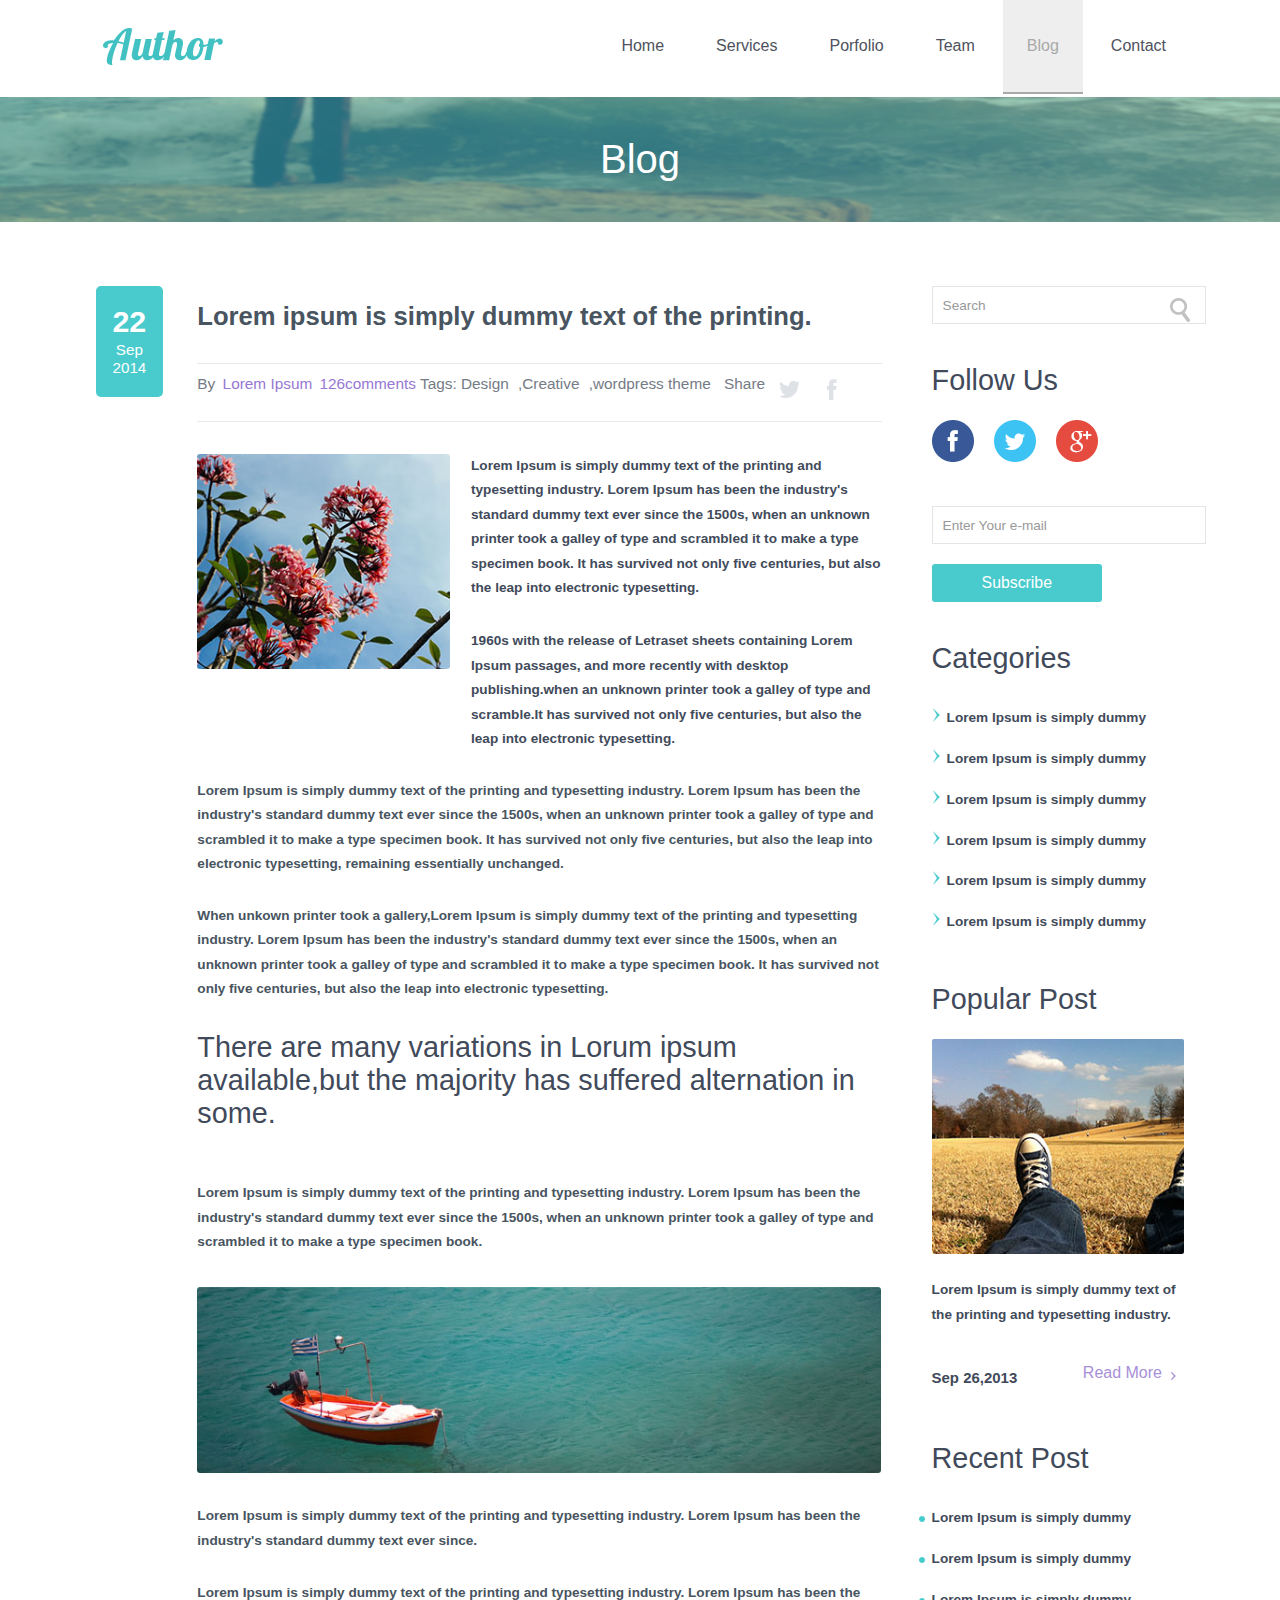
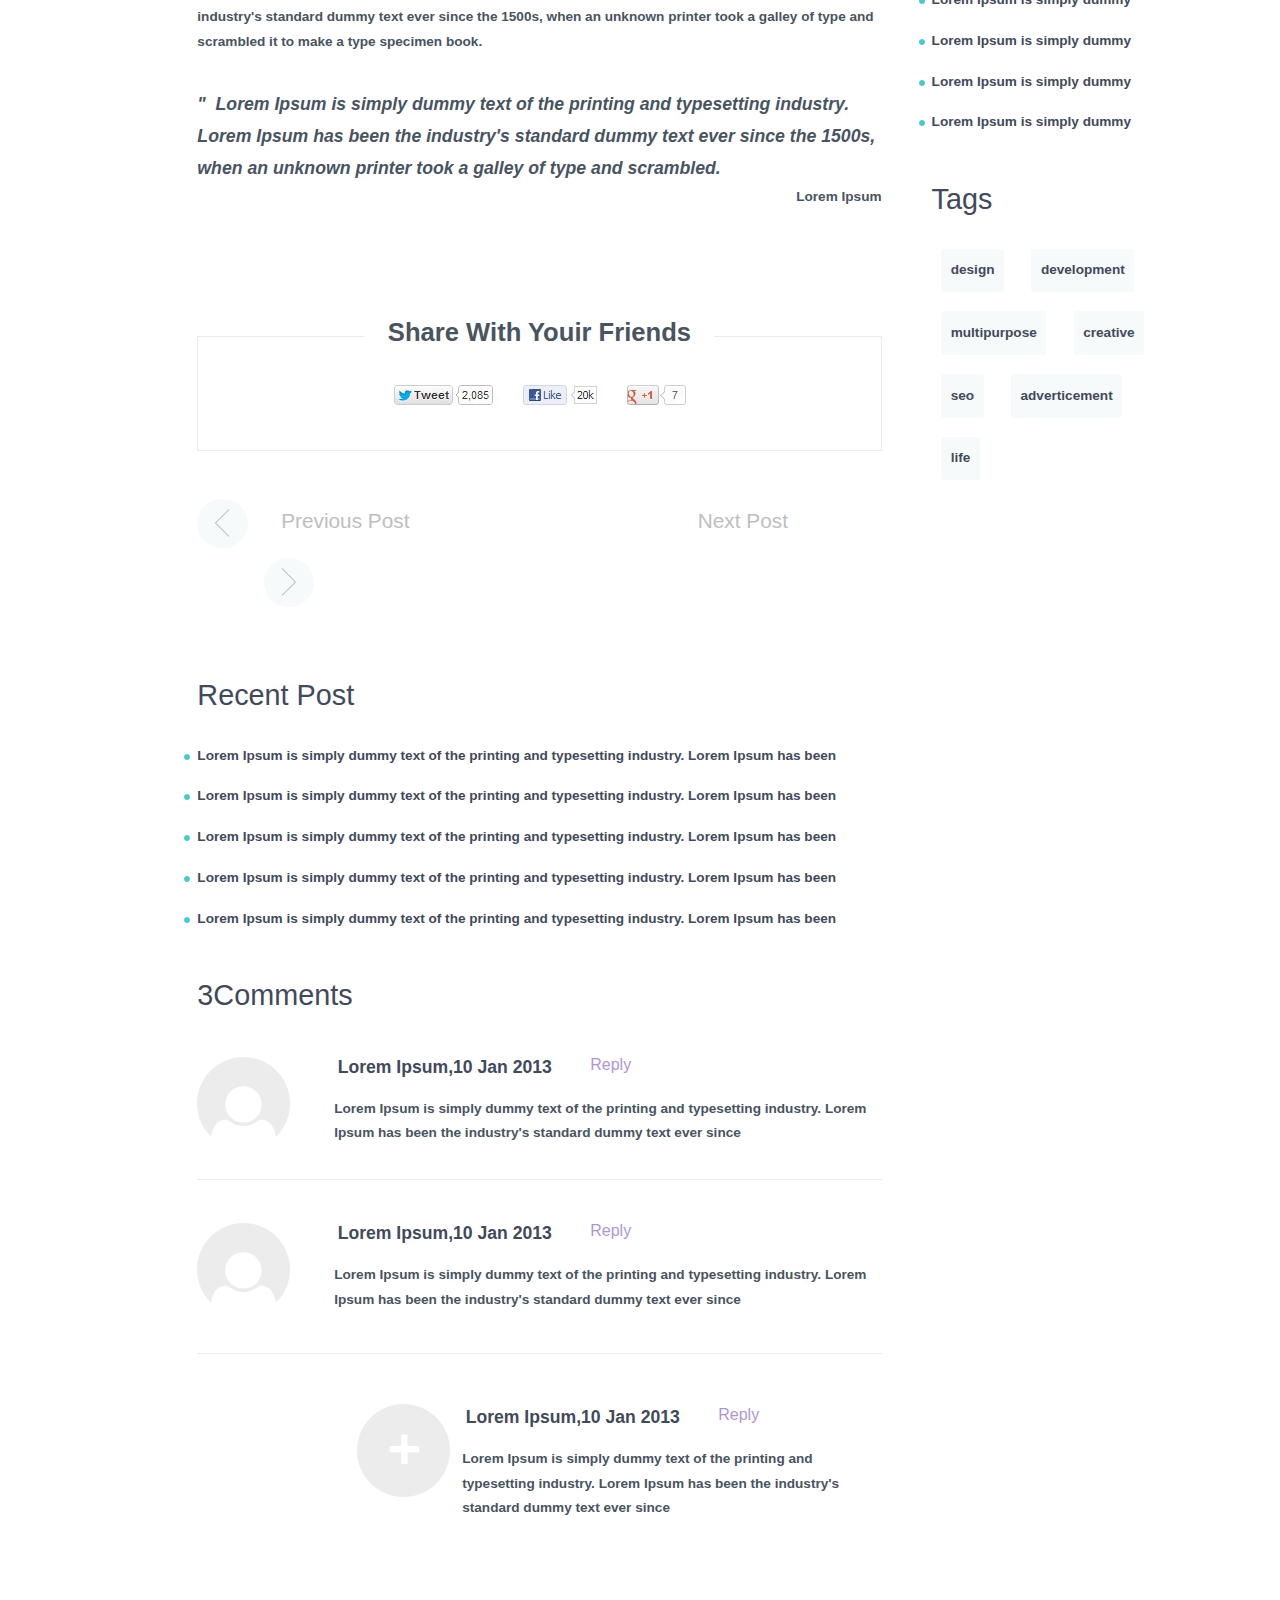
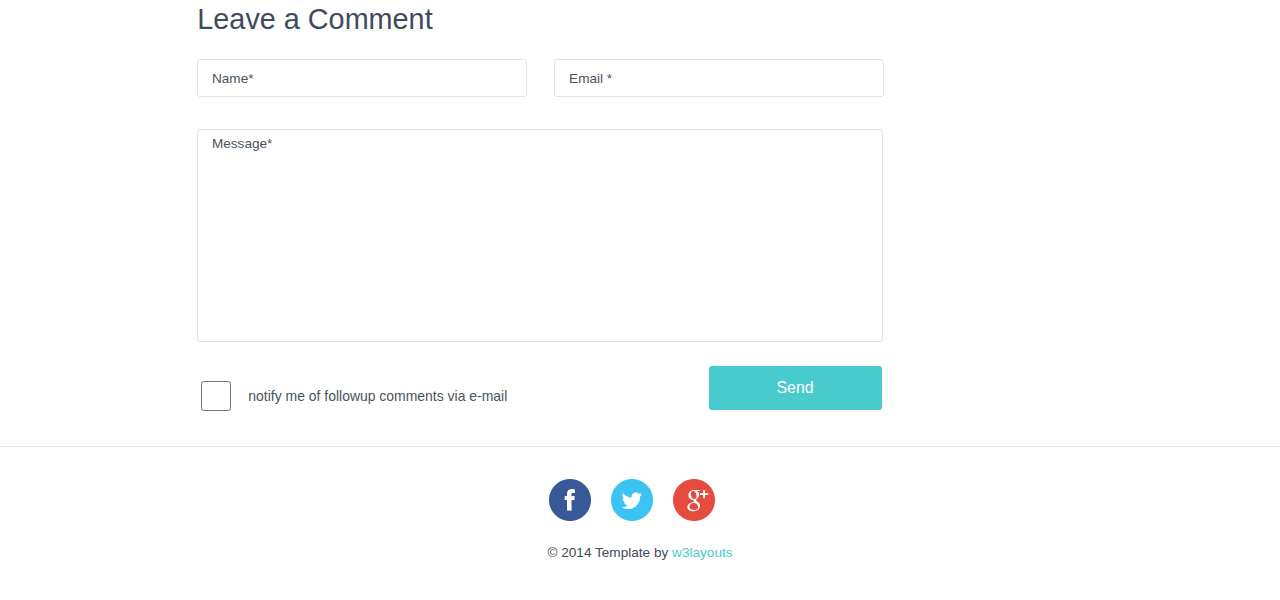
<file: bloginner.html>
<!--
Author: W3layouts
Author URL: http://w3layouts.com
License: Creative Commons Attribution 3.0 Unported
License URL: http://creativecommons.org/licenses/by/3.0/
-->
<!DOCTYPE html>
<html>
	<head>	
		<title>The Agency-author Website Template | Home :: w3layouts</title>
		<link href="web/css/style.css" rel='stylesheet' type='text/css' />
		<meta name="viewport" content="width=device-width, initial-scale=1">
		<script type="application/x-javascript"> addEventListener("load", function() { setTimeout(hideURLbar, 0); }, false); function hideURLbar(){ window.scrollTo(0,1); } </script>
		<!--webfonts-->
		<link href='http://fonts.googleapis.com/css?family=Open+Sans:400,300,600,700,800' rel='stylesheet' type='text.css'/>
		<!--//webfonts-->
		<script src="web/js/jquery.min.js" type="text/javascript"></script>
	</head>
	<body>
<!-- start header -->
<div class="header_bg">
<div class="wrap">
	<div id="content">
      <header id="topnav">
        <nav>
        		 <ul>
					<li><a href="index.html">Home</a></li>
					<li><a href="index.html">Services</a></li>
					<li><a href="index.html">Porfolio</a></li>
					<li><a href="index.html">Team</a></li>
					<li class="active"><a href="blogsingle.html">Blog</a></li>
					<li><a href="index.html">Contact</a></li>
					<div class="clear"> </div>
				</ul>
        </nav>
         <div class="logo"><a href="index.html"><img src="web/images/logo.png"></a></h1></div>
        <a href="#" id="navbtn">Nav Menu</a>
        <div class="clear"> </div>
      </header><!-- @end #topnav -->
      <script type="text/javascript"  src="web/js/menu.js"></script>
    </div>
</div>
</div>
<!--------start-blog----------->
<div class="blog">
	<div class="banner">
		<h2>Blog</h2>
	</div>
	<div class="main">
		  	<div class="wrap">
			 	<div class="single-top">
				 <div class="wrapper_single">
					  <div class="wrapper_top">
						<div class="grid_1 alpha">
							<div class="date">
								<span>
									22
								</span>
								Sep 2014
							</div>
						</div>
					 	<div class="content span_2_of_single">
						   		<h5 class="blog_title"><a href="bloginner.html">Lorem ipsum is simply dummy text of the printing.</a></h5>
						   		<div class="links">
									<h3 class="comments">By<a href="bloginner.html">&nbsp;Lorem Ipsum</a></h3>
									<h3 class="comments"><a href="#">126comments</a></h3>
									<h3 class="tags">Tags: <a href="#">Design</a>,<a href="#">Creative</a>,<a href="#">wordpress theme</a></h3>
									<h3>Share</h3>
									<h3>
										<div class="social_1">
											<ul>	
											    <li class="icon1_t"><a href="#"><span> </span></a></li>
											    <li class="icon2_f"><a href="#"><span> </span></a></li>	 	
										    </ul>
										</div>
									</h3>
									<div class="clear"> </div>
								</div>
								<div class="content">
									<div class="span-1-of-1">
										<a href="#"><img class="m_img"  src="web/images/sb4.jpg" alt=""/></a>
									</div>
									<div class="span-1-of-2">
						 				<p>Lorem Ipsum is simply dummy text of the printing and typesetting industry. Lorem Ipsum has been the industry's standard dummy text ever since the 1500s, when an unknown printer took a galley of type and scrambled it to make a type specimen book. It has survived not only five centuries, but also the leap into electronic typesetting.</p>
						 				<p>1960s with the release of Letraset sheets containing Lorem Ipsum passages, and more recently with desktop publishing.when an unknown printer took a galley of type and scramble.It has survived not only five centuries, but also the leap into electronic typesetting. </p>
						 			</div>
						 			<div class="clear"> </div>
								</div>	
								<div class="para para_2">
									<p>Lorem Ipsum is simply dummy text of the printing and typesetting industry. Lorem Ipsum has been the industry's standard dummy text ever since the 1500s, when an unknown printer took a galley of type and scrambled it to make a type specimen book. It has survived not only five centuries, but also the leap into electronic typesetting, remaining essentially unchanged. </p>
									<p>When unkown printer took a gallery,Lorem Ipsum is simply dummy text of the printing and typesetting industry. Lorem Ipsum has been the industry's standard dummy text ever since the 1500s, when an unknown printer took a galley of type and scrambled it to make a type specimen book. It has survived not only five centuries, but also the leap into electronic typesetting. </p>
								</div>
								<h4 class="heading">There are many variations in Lorum ipsum available,but the majority has suffered alternation in some.</h4>
								<div class="para para_2">
									<p>Lorem Ipsum is simply dummy text of the printing and typesetting industry. Lorem Ipsum has been the industry's standard dummy text ever since the 1500s, when an unknown printer took a galley of type and scrambled it to make a type specimen book.</p>
								</div>
								<div class="images_1"><a href="#"><img src="web/images/sb6.jpg"/></a></div>
								<div class="para">
									<p>Lorem Ipsum is simply dummy text of the printing and typesetting industry. Lorem Ipsum has been the industry's standard dummy text ever since.</p>
								</div>
								<div class="para para_2">
									<p>Lorem Ipsum is simply dummy text of the printing and typesetting industry. Lorem Ipsum has been the industry's standard dummy text ever since the 1500s, when an unknown printer took a galley of type and scrambled it to make a type specimen book.</p>
								</div>
								<div class="para para_1">
									<p>"&nbsp;&nbsp;Lorem Ipsum is simply dummy text of the printing and typesetting industry. Lorem Ipsum has been the industry's standard dummy text ever since the 1500s, when an unknown printer took a galley of type and scrambled.</p>
								</div>
								<h6 class="text"><a href="#">Lorem Ipsum</a></h6>
								<h3 class="heading_1">Share With Youir Friends</h3>
								<div class="share_icons">
									<a href="#"><img src="web/images/share_icon1.png"/></a>
								 </div>
								<div class="grid_2_page">
									<ul>
										<li class="preview"><a href="#"><span> </span></a></li>
										<li><a href="#">Previous Post </a></li>
										<li><a href="#">Next Post</a></li>
										<li class="next"><a href="#"><span> </span></a></li>
										<div class="clear"> </div>
									</ul>
								</div>
								<div class="recentpost">
							 		<h4>Recent Post</h4>
								 	<ul class="sidebar_1">
							           	<li><a href="#">Lorem Ipsum is simply dummy text of the printing and typesetting industry. Lorem Ipsum has been</a></li>
							            <li><a href="#">Lorem Ipsum is simply dummy text of the printing and typesetting industry. Lorem Ipsum has been</a></li>
							           	<li><a href="#">Lorem Ipsum is simply dummy text of the printing and typesetting industry. Lorem Ipsum has been</a></li>
							            <li><a href="#">Lorem Ipsum is simply dummy text of the printing and typesetting industry. Lorem Ipsum has been</a></li>
							            <li><a href="#">Lorem Ipsum is simply dummy text of the printing and typesetting industry. Lorem Ipsum has been</a></li>
							          </ul>
						        </div>
						        <div class="comments">
						        	<h4>3Comments</h4>
						        	<div class="c_grid">
						        		<div class="person_1">
						        			<a href="#"><span> </span></a>
						        		</div>
						        		<div class="desc">
						        			<div class="c_sub_grid">
						        			<p><a href="#">Lorem Ipsum,10 Jan 2013 </a></p>
						        			<h6><a href="#">Reply</a></h6>
						        			<div class="clear"> </div>
						        			</div>
						        			<div class="para">
						        			<p>Lorem Ipsum is simply dummy text of the printing and typesetting industry. Lorem Ipsum has been the industry's standard dummy text ever since</p>
						        			</div>
						        		</div>
						        		<div class="clear"> </div>
						        	</div>
						        	<div class="c_grid">
						        		<div class="person_1">
						        			<a href="#"><span> </span></a>
						        		</div>
						        		<div class="desc">
						        			<div class="c_sub_grid">
						        			<p><a href="#">Lorem Ipsum,10 Jan 2013 </a></p>
						        			<h6><a href="#">Reply</a></h6>
						        			<div class="clear"> </div>
						        			</div>
						        			<div class="para">
						        			<p>Lorem Ipsum is simply dummy text of the printing and typesetting industry. Lorem Ipsum has been the industry's standard dummy text ever since</p>
						        			</div>
						        		</div>
						        		<div class="clear"> </div>
						        	</div>
						        	<div class="c_grid_1">
						        		<div class="person_1 plus">
						        			<a href="#"><span> </span></a>
						        		</div>
						        		<div class="desc">
						        			<div class="c_sub_grid">
						        			<p><a href="#">Lorem Ipsum,10 Jan 2013 </a></p>
						        			<h6><a href="#">Reply</a></h6>
						        			<div class="clear"> </div>
						        			</div>
						        			<div class="para">
						        			<p>Lorem Ipsum is simply dummy text of the printing and typesetting industry. Lorem Ipsum has been the industry's standard dummy text ever since</p>
						        			</div>
						        		</div>
						        		<div class="clear"> </div>
						        	</div>
						        </div>
						        <div class="comments-area">
				  		        <h4>Leave a Comment</h4>
									<form>
										<p>
											<input type="text" value="Name*" onfocus="this.value = '';" onblur="if (this.value == '') {this.value = 'Name*';}">
										</p>
										<p>
											<input type="text"  value="Email *" onfocus="this.value = '';" onblur="if (this.value == '') {this.value = 'Email *';}">
										</p>
										<div class="clear"> </div>
										<div class="text_area">
											<textarea onfocus="if(this.value == 'Message*') this.value='';" onblur="if(this.value == '') this.value='Message*';">Message*</textarea>
										</div>
										<div>
											<div class="sky_form">
												<label class="checkbox"><input type="checkbox" name="checkbox"><i>notify me of followup comments via e-mail</i></label>
											</div>
											<div class="button send_button">
											   	 <input type="submit" value="Send">
											</div>
										</div>
										
									</form>
							  </div>
					</div>
					</div>
					<div class="clear"> </div>
				</div>
				<div class="rsidebar span_1_of_3">
				<div class="search_box">
					<form>
					   <input type="text" value="Search" onfocus="this.value = '';" onblur="if (this.value == '') {this.value = 'Search';}"><input type="submit" value="">
				    </form>
			 	</div>
               <div class="social_2">	
               	<h4>Follow Us</h4>
	           <ul>	
				    <li class="facebook"><a href="#"><span> </span></a></li>
				    <li class="twitter"><a href="#"><span> </span></a></li>	 	
					<li class="google"><a href="#"><span> </span></a></li>
			  </ul>
		 	  </div>
               <div class="email_box">
					<form>
						<div class="email">
					  		 <input type="text" value="Enter Your e-mail" onfocus="this.value = '';" onblur="if (this.value == '') {this.value = 'Enter Your e-mail';}">
					  	</div>
					  	 <div class="button">
						   	 <span><input type="submit" value="Subscribe"></span>
						</div>
				    </form>
			 	</div>
			 	<div class="Categories">
			 		<h4>Categories</h4>
				 	<ul class="sidebar">
			           	<div class="hover"><li><a href="#">Lorem Ipsum is simply dummy</a></li></div>
			            <div class="hover"><li><a href="#">Lorem Ipsum is simply dummy</a></li></div>
			            <div class="hover"><li><a href="#">Lorem Ipsum is simply dummy</a></li></div>
			            <div class="hover"><li><a href="#">Lorem Ipsum is simply dummy</a></li></div>
			            <div class="hover"> <li><a href="#">Lorem Ipsum is simply dummy</a></li></div>
			            <div class="hover"><li><a href="#">Lorem Ipsum is simply dummy</a></li></div>
			          </ul>
		        </div>
		        <div class="popularpost">
		        	<h4>Popular Post</h4>
		        	<div class="image">
		        		<a href="#"><img src="web/images/sb5.jpg"/></a>
		        	</div>
		        	<p>Lorem Ipsum is simply dummy text of the printing and typesetting industry.</p>
		        	<div class="link_1">
		        		<p><a href="#">Sep 26,2013 </a></p>
		        		<a href="#" class="arrow_btn right">Read More</a>
		        		<div class="clear"> </div>
		        	</div>
		        </div>
		        <div class="recentpost">
			 		<h4>Recent Post</h4>
				 	<ul class="sidebar_1">
			           	<li><a href="#">Lorem Ipsum is simply dummy</a></li>
			            <li><a href="#">Lorem Ipsum is simply dummy</a></li>
			           	<li><a href="#">Lorem Ipsum is simply dummy</a></li>
			            <li><a href="#">Lorem Ipsum is simply dummy</a></li>
			            <li><a href="#">Lorem Ipsum is simply dummy</a></li>
			            <li><a href="#">Lorem Ipsum is simply dummy</a></li>
			          </ul>
		        </div>
		        <div class="tags">
		        	<h4>Tags</h4>
		        	<ul>
		        		<li><a href="#">design</a></li>
		        		<li><a href="#">development</a></li>
		        		<li><a href="#">multipurpose</a></li>
		        		<li><a href="#">creative</a></li>
		        		<li><a href="#">seo</a></li>
		        		<li><a href="#">adverticement</a></li>
		        		<li><a href="#">life</a></li>
		        		<div class="clear"> </div>
		        	</ul>
		        </div>
		</div>
				<div class="clear"> </div>
			</div>
		</div>
	</div>
	<!--------//end-blog_inner----------->
<div class="footer">
		<div class="wrap">
			<div class="social_2 social_3">	
	           <ul>	
				    <li class="facebook"><a href="#"><span> </span></a></li>
				    <li class="twitter"><a href="#"><span> </span></a></li>	 	
					<li class="google"><a href="#"><span> </span></a></li>
			  </ul>
		 	  </div>
		 	 </div>
		 	  <!-- scroll_top_btn -->
		<script type="text/javascript" src="web/js/move-top.js"></script>
		<script type="text/javascript" src="web/js/easing.js"></script>
	    <script type="text/javascript">
			$(document).ready(function() {
			
				var defaults = {
		  			containerID: 'toTop', // fading element id
					containerHoverID: 'toTopHover', // fading element hover id
					scrollSpeed: 1200,
					easingType: 'linear' 
		 		};
				
				
				$().UItoTop({ easingType: 'easeOutQuart' });
				
			});
		</script>
		 <a href="#" id="toTop" style="display: block;"><span id="toTopHover" style="opacity: 1;"></span></a>
		 	 <div class="copy">
			       <p>&copy; 2014 Template by <a href="http://w3layouts.com" target="_blank">w3layouts</a></p>
		        </div> 
</div>
</body>
</html>
</file>
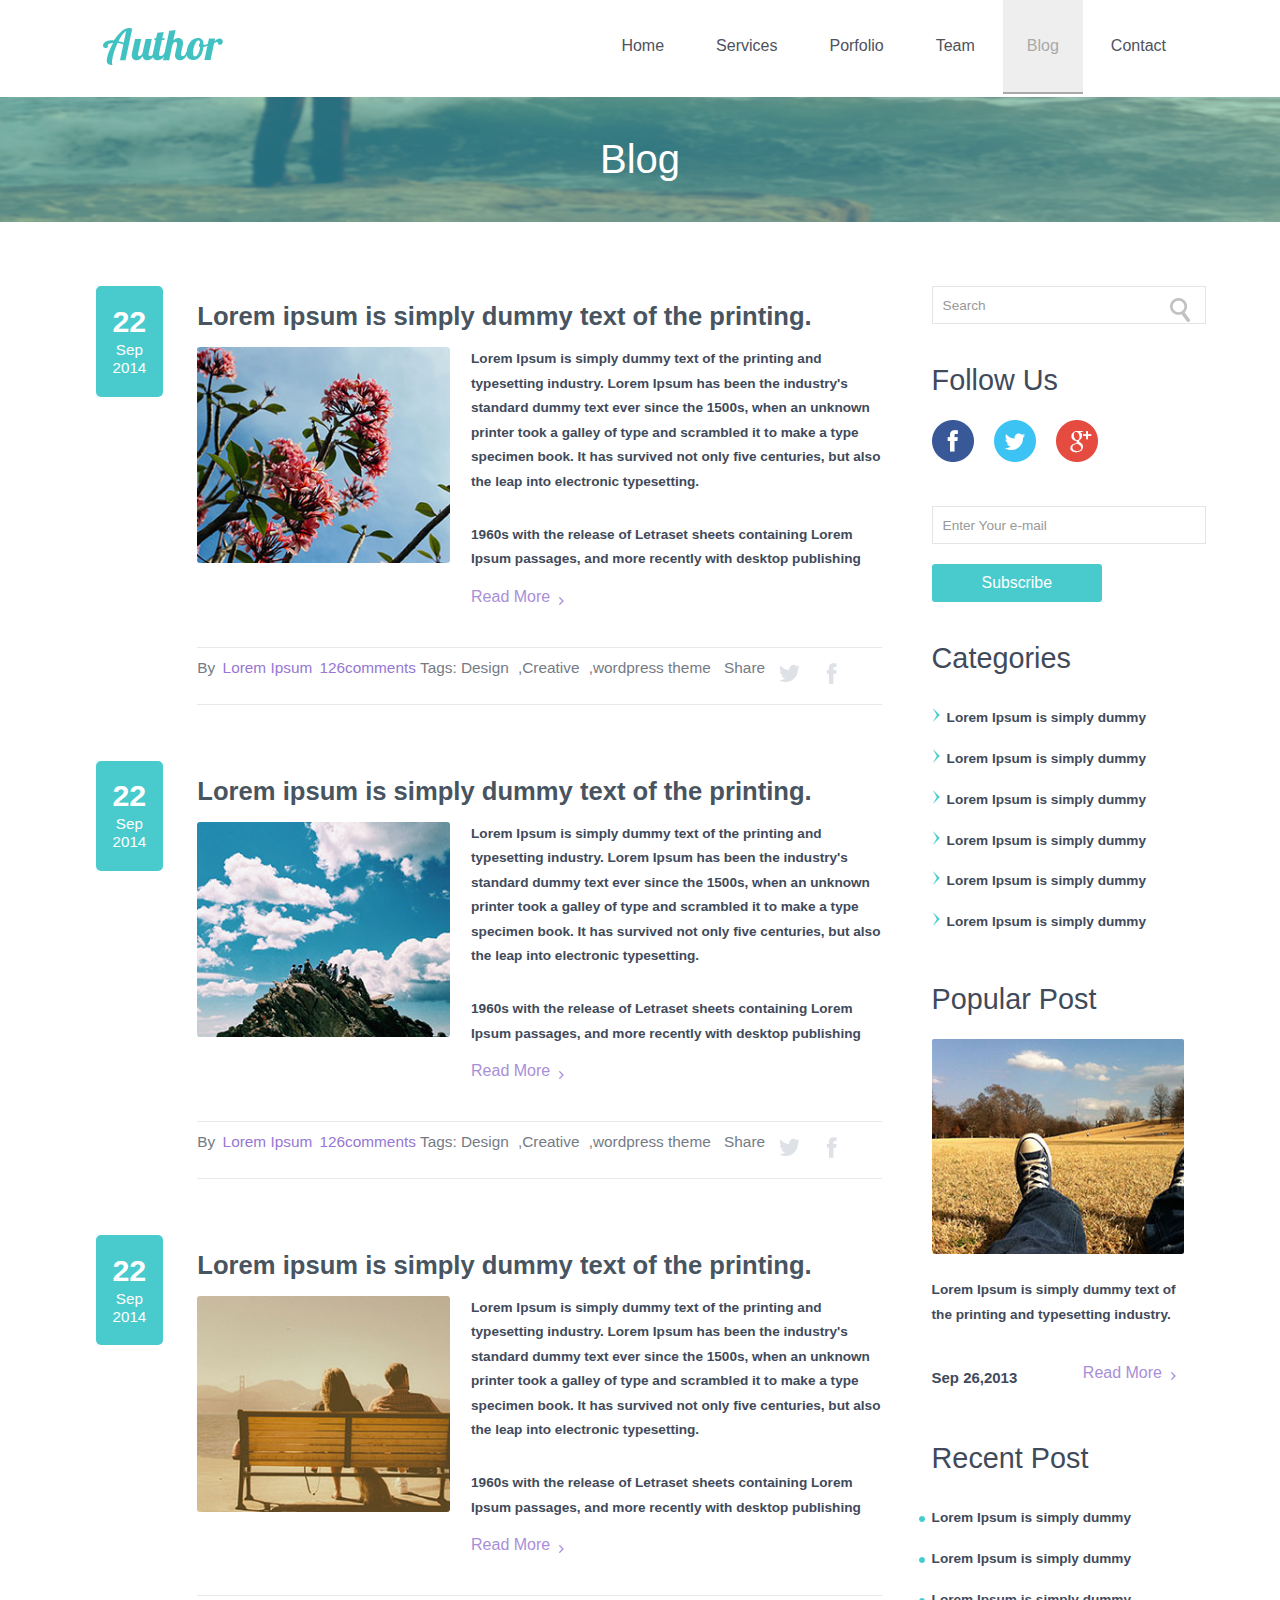
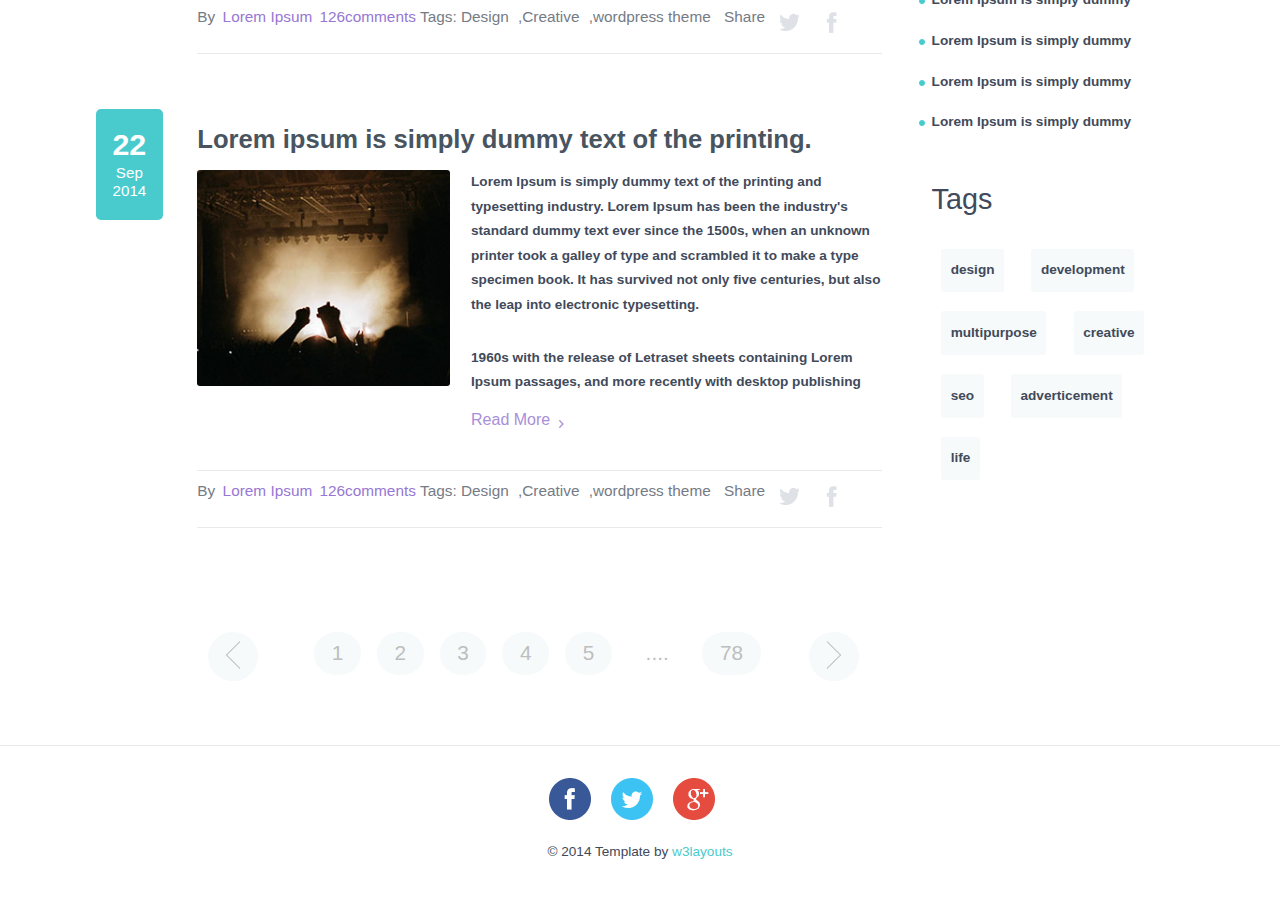
<file: blogsingle.html>
<!--
Author: W3layouts
Author URL: http://w3layouts.com
License: Creative Commons Attribution 3.0 Unported
License URL: http://creativecommons.org/licenses/by/3.0/
-->
<!DOCTYPE html>
<html>
	<head>	
		<title>The Agency-author Website Template | Home :: w3layouts</title>
		<link href="web/css/style.css" rel='stylesheet' type='text/css' />
		<meta name="viewport" content="width=device-width, initial-scale=1">
		<script type="application/x-javascript"> addEventListener("load", function() { setTimeout(hideURLbar, 0); }, false); function hideURLbar(){ window.scrollTo(0,1); } </script>
		<!--webfonts-->
		<link href='http://fonts.googleapis.com/css?family=Open+Sans:400,300,600,700,800' rel='stylesheet' type='text.css'/>
		<!--//webfonts-->
		<script src="web/js/jquery.min.js" type="text/javascript"></script>
	</head>
	<body>
<!-- start header -->
<div class="header_bg">
<div class="wrap">
	<div id="content">
      <header id="topnav">
        <nav>
        		 <ul>
					<li><a href="index.html">Home</a></li>
					<li><a href="index.html">Services</a></li>
					<li><a href="index.html">Porfolio</a></li>
					<li><a href="index.html">Team</a></li>
					<li class="active" ><a href="blogsingle.html">Blog</a></li>
					<li><a href="index.html">Contact</a></li>
					<div class="clear"> </div>
				</ul>
        </nav>
         <div class="logo"><a href="index.html"><img src="web/images/logo.png"></a></h1></div>
        <a href="#" id="navbtn">Nav Menu</a>
        <div class="clear"> </div>
      </header><!-- @end #topnav -->
      <script type="text/javascript"  src="web/js/menu.js"></script>
    </div>
</div>
</div>
<!--------start-blog----------->
<div class="blog">
	<div class="banner">
		<h2>Blog</h2>
	</div>
	<div class="main">
		  	<div class="wrap">
			 	<div class="single-top">
				 <div class="wrapper_single">
					  <div class="wrapper_top">
						<div class="grid_1 alpha">
							<div class="date">
								<span>
									22
								</span>
								Sep 2014
							</div>
						</div>
					 	<div class="content span_2_of_single">
						   		<h5 class="blog_title"><a href="bloginner.html">Lorem ipsum is simply dummy text of the printing.</a></h5>
								<div class="content">
									<div class="span-1-of-1">
										<a href="bloginner.html"><img class="m_img"  src="web/images/sb4.jpg" alt=""/></a>
									</div>
									<div class="span-1-of-2">
						 				<p>Lorem Ipsum is simply dummy text of the printing and typesetting industry. Lorem Ipsum has been the industry's standard dummy text ever since the 1500s, when an unknown printer took a galley of type and scrambled it to make a type specimen book. It has survived not only five centuries, but also the leap into electronic typesetting.</p>
						 				<p>1960s with the release of Letraset sheets containing Lorem Ipsum passages, and more recently with desktop publishing </p>
						 				<a href="bloginner.html" class="arrow_btn">Read More</a>
						 			</div>
						 			<div class="clear"> </div>
								</div>	
								<div class="links">
									<h3 class="comments">By<a href="bloginner.html">&nbsp;Lorem Ipsum</a></h3>
									<h3 class="comments"><a href="#">126comments</a></h3>
									<h3 class="tags">Tags: <a href="#">Design</a>,<a href="#">Creative</a>,<a href="#">wordpress theme</a></h3>
									<h3>Share</h3>
									<h3>
										<div class="social_1">
											<ul>	
											    <li class="icon1_t"><a href="#"><span> </span></a></li>
											    <li class="icon2_f"><a href="#"><span> </span></a></li>	 	
										    </ul>
										</div>
									</h3>
									<div class="clear"> </div>
								</div>
						</div>
						<div class="clear"> </div>
					</div>
					<div class="wrapper_top">
						<div class="grid_1 alpha">
							<div class="date">
								<span>
									22
								</span>
								Sep 2014
							</div>
						</div>
					 	<div class="content span_2_of_single">
						   		<h5 class="blog_title"><a href="bloginner.html">Lorem ipsum is simply dummy text of the printing.</a></h5>
								<div class="content">
									<div class="span-1-of-1">
										<a href="bloginner.html"><img class="m_img"  src="web/images/sb3.jpg" alt=""/></a>
									</div>
									<div class="span-1-of-2">
						 				<p>Lorem Ipsum is simply dummy text of the printing and typesetting industry. Lorem Ipsum has been the industry's standard dummy text ever since the 1500s, when an unknown printer took a galley of type and scrambled it to make a type specimen book. It has survived not only five centuries, but also the leap into electronic typesetting.</p>
						 				<p>1960s with the release of Letraset sheets containing Lorem Ipsum passages, and more recently with desktop publishing </p>
						 				<a href="bloginner.html" class="arrow_btn">Read More</a>
						 			</div>
						 			<div class="clear"></div>
								</div>	
								<div class="links">
									<h3 class="comments">By<a href="bloginner.html">&nbsp;Lorem Ipsum</a></h3>
									<h3 class="comments"><a href="#">126comments</a></h3>
									<h3 class="tags">Tags: <a href="#">Design</a>,<a href="#">Creative</a>,<a href="#">wordpress theme</a></h3>
									<h3>Share</h3>
									<h3>
										<div class="social_1">
											<ul>	
											    <li class="icon1_t"><a href="#"><span> </span></a></li>
											    <li class="icon2_f"><a href="#"><span> </span></a></li>	 	
										    </ul>
										</div>
									</h3>
									<div class="clear"> </div>
								</div>
						</div>
						<div class="clear"></div>
					</div>
					<div class="wrapper_top">
						<div class="grid_1 alpha">
							<div class="date">
								<span>
									22
								</span>
								Sep 2014
							</div>
						</div>
					 	<div class="content span_2_of_single">
						   		<h5 class="blog_title"><a href="bloginner.html">Lorem ipsum is simply dummy text of the printing.</a></h5>
								<div class="content">
									<div class="span-1-of-1">
										<a href="bloginner.html"><img class="m_img"  src="web/images/sb2.jpg" alt=""/></a>
									</div>
									<div class="span-1-of-2">
						 				<p>Lorem Ipsum is simply dummy text of the printing and typesetting industry. Lorem Ipsum has been the industry's standard dummy text ever since the 1500s, when an unknown printer took a galley of type and scrambled it to make a type specimen book. It has survived not only five centuries, but also the leap into electronic typesetting.</p>
						 				<p>1960s with the release of Letraset sheets containing Lorem Ipsum passages, and more recently with desktop publishing </p>
						 				<a href="bloginner.html" class="arrow_btn">Read More</a>
						 			</div>
						 			<div class="clear"></div>
								</div>	
								<div class="links">
									<h3 class="comments">By<a href="bloginner.html">&nbsp;Lorem Ipsum</a></h3>
									<h3 class="comments"><a href="#">126comments</a></h3>
									<h3 class="tags">Tags: <a href="#">Design</a>,<a href="#">Creative</a>,<a href="#">wordpress theme</a></h3>
									<h3>Share</h3>
									<h3>
										<div class="social_1">
											<ul>	
											    <li class="icon1_t"><a href="#"><span> </span></a></li>
											    <li class="icon2_f"><a href="#"><span> </span></a></li>	 	
										    </ul>
										</div>
									</h3>
									<div class="clear"> </div>
								</div>
						</div>
						<div class="clear"></div>
					</div>
					<div class="wrapper_top">
						<div class="grid_1 alpha">
							<div class="date">
								<span>
									22
								</span>
								Sep 2014
							</div>
						</div>
					 	<div class="content span_2_of_single">
						   		<h5 class="blog_title"><a href="bloginner.html">Lorem ipsum is simply dummy text of the printing.</a></h5>
								<div class="content">
									<div class="span-1-of-1">
										<a href="bloginner.html"><img class="m_img"  src="web/images/sb1.jpg" alt=""/></a>
									</div>
									<div class="span-1-of-2">
						 				<p>Lorem Ipsum is simply dummy text of the printing and typesetting industry. Lorem Ipsum has been the industry's standard dummy text ever since the 1500s, when an unknown printer took a galley of type and scrambled it to make a type specimen book. It has survived not only five centuries, but also the leap into electronic typesetting.</p>
						 				<p>1960s with the release of Letraset sheets containing Lorem Ipsum passages, and more recently with desktop publishing </p>
						 				<a href="bloginner.html" class="arrow_btn">Read More</a>
						 			</div>
						 			<div class="clear"></div>
								</div>	
								<div class="links">
									<h3 class="comments">By<a href="bloginner.html">&nbsp;Lorem Ipsum</a></h3>
									<h3 class="comments"><a href="#">126comments</a></h3>
									<h3 class="tags">Tags: <a href="#">Design</a>,<a href="#">Creative</a>,<a href="#">wordpress theme</a></h3>
									<h3>Share</h3>
									<h3>
										<div class="social_1">
											<ul>	
											    <li class="icon1_t"><a href="#"><span> </span></a></li>
											    <li class="icon2_f"><a href="#"><span> </span></a></li>	 	
										    </ul>
										</div>
									</h3>
									<div class="clear"> </div>
								</div>
						</div>
						<div class="clear"> </div>
					</div>		
		</div>
		<div class="rsidebar span_1_of_3">
				<div class="search_box">
					<form>
					   <input type="text" value="Search" onfocus="this.value = '';" onblur="if (this.value == '') {this.value = 'Search';}"><input type="submit" value="">
				    </form>
			 	</div>
               <div class="social_2">	
               	<h4>Follow Us</h4>
	           <ul>	
				    <li class="facebook"><a href="#"><span> </span></a></li>
				    <li class="twitter"><a href="#"><span> </span></a></li>	 	
					<li class="google"><a href="#"><span> </span></a></li>
			  </ul>
		 	  </div>
               <div class="email_box">
					<form>
						<div class="email">
					  		 <input type="text" value="Enter Your e-mail" onfocus="this.value = '';" onblur="if (this.value == '') {this.value = 'Enter Your e-mail';}">
					  	</div>
					  	 <div class="button">
						   	 <span><input type="submit" value="Subscribe"></span>
						</div>
				    </form>
			 	</div>
			 	<div class="Categories">
			 		<h4>Categories</h4>
				 	<ul class="sidebar">
			           	<div class="hover"><li><a href="#">Lorem Ipsum is simply dummy</a></li></div>
			            <div class="hover"><li><a href="#">Lorem Ipsum is simply dummy</a></li></div>
			            <div class="hover"><li><a href="#">Lorem Ipsum is simply dummy</a></li></div>
			            <div class="hover"><li><a href="#">Lorem Ipsum is simply dummy</a></li></div>
			            <div class="hover"> <li><a href="#">Lorem Ipsum is simply dummy</a></li></div>
			            <div class="hover"><li><a href="#">Lorem Ipsum is simply dummy</a></li></div>
			          </ul>
		        </div>
		        <div class="popularpost">
		        	<h4>Popular Post</h4>
		        	<div class="image">
		        		<a href="#"><img src="web/images/sb5.jpg"/></a>
		        	</div>
		        	<p>Lorem Ipsum is simply dummy text of the printing and typesetting industry.</p>
		        	<div class="link_1">
		        		<p><a href="#">Sep 26,2013 </a></p>
		        		<a href="#" class="arrow_btn right">Read More</a>
		        		<div class="clear"> </div>
		        	</div>
		        </div>
		        <div class="recentpost">
			 		<h4>Recent Post</h4>
				 	<ul class="sidebar_1">
			           	<li><a href="#">Lorem Ipsum is simply dummy</a></li>
			            <li><a href="#">Lorem Ipsum is simply dummy</a></li>
			           	<li><a href="#">Lorem Ipsum is simply dummy</a></li>
			            <li><a href="#">Lorem Ipsum is simply dummy</a></li>
			            <li><a href="#">Lorem Ipsum is simply dummy</a></li>
			            <li><a href="#">Lorem Ipsum is simply dummy</a></li>
			          </ul>
		        </div>
		        <div class="tags">
		        	<h4>Tags</h4>
		        	<ul>
		        		<li><a href="#">design</a></li>
		        		<li><a href="#">development</a></li>
		        		<li><a href="#">multipurpose</a></li>
		        		<li><a href="#">creative</a></li>
		        		<li><a href="#">seo</a></li>
		        		<li><a href="#">adverticement</a></li>
		        		<li><a href="#">life</a></li>
		        		<div class="clear"> </div>
		        	</ul>
		        </div>
		</div>
		
		<div class="clear"> </div>
	</div>	
	<div class="pages">
							<ul>
								<li class="preview"><a href="#"><span> </span></a></li>
								<li><a href="#">1 </a></li>
								<li><a href="#">2 </a></li>
								<li><a href="#">3 </a></li>
								<li><a href="#">4 </a></li>
								<li><a href="#">5 </a></li>
								<li><a href="#">.... </a></li>
								<li><a href="#">78</a></li>
								<li class="next"><a href="#"><span> </span></a></li>
								<div class="clear"> </div>
							</ul>
						</div>
<!----//End-content---->
	</div>
</div>	
</div>	
<!--------//end-blog----------->
<div class="footer">
		<div class="wrap">
			<div class="social_2 social_3">	
	           <ul>	
				    <li class="facebook"><a href="#"><span> </span></a></li>
				    <li class="twitter"><a href="#"><span> </span></a></li>	 	
					<li class="google"><a href="#"><span> </span></a></li>
			  </ul>
		 	  </div>
		 	 </div>
		 	  <!-- scroll_top_btn -->
		<script type="text/javascript" src="web/js/move-top.js"></script>
		<script type="text/javascript" src="web/js/easing.js"></script>
	    <script type="text/javascript">
			$(document).ready(function() {
			
				var defaults = {
		  			containerID: 'toTop', // fading element id
					containerHoverID: 'toTopHover', // fading element hover id
					scrollSpeed: 1200,
					easingType: 'linear' 
		 		};
				
				
				$().UItoTop({ easingType: 'easeOutQuart' });
				
			});
		</script>
		 <a href="#" id="toTop" style="display: block;"><span id="toTopHover" style="opacity: 1;"></span></a>
		 	 <div class="copy">
			       <p>&copy; 2014 Template by <a href="http://w3layouts.com" target="_blank">w3layouts</a></p>
		        </div> 
</div>
	</body>
</html>
</file>
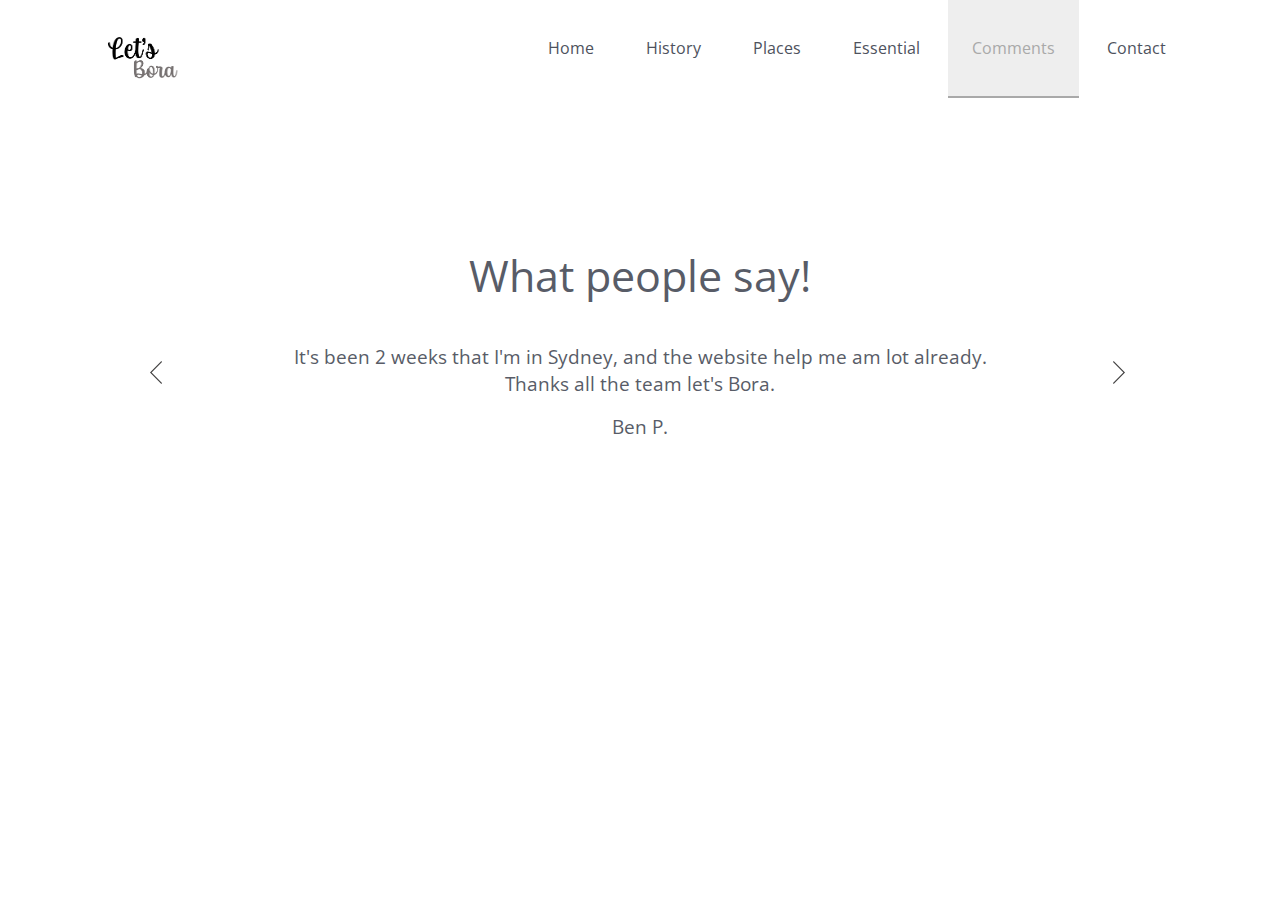
<file: comments.html>
<!--A Design by W3layouts
Author: W3layout
Author URL: http://w3layouts.com
License: Creative Commons Attribution 3.0 Unported
License URL: http://creativecommons.org/licenses/by/3.0/
-->
<!DOCTYPE HTML>
<html>
<head>
<title>Let's Bora | Home </title>
<meta http-equiv="Content-Type" content="text/html; charset=utf-8" />
<meta name="viewport" content="width=device-width, initial-scale=1, maximum-scale=1">
<link href='http://fonts.googleapis.com/css?family=Open+Sans:400,600' rel='stylesheet' type='text/css'>
<link href="web/css/style.css" rel="stylesheet" type="text/css" media="all" />
<link rel="stylesheet" type="text/css" href="web/css/magnific-popup.css">
<script src="web/js/jquery.min.js"></script>
</head>
<body>
<!-- start header -->
<div class="header_bg">
<div class="wrap">
	<div id="content">
      <header id="topnav">
        <nav>
        		 <ul>
					<li><a href="index.html">Home</a></li>
					<li><a href="history.html">History</a></li>
					<li><a href="places.html">Places</a></li>
					<li><a href="essential.html">Essential</a></li>
                    <li class="active"><a href="comments.html">Comments</a></li>
					<li> <a href="contact.html">Contact</a></li>
					<div class="clear"> </div>
				</ul>
        </nav>
         <div class="logo"><a href="index.html"><img src="web/images/LogoL.png" width="80" height="55"></a></div>
        <a href="#" id="navbtn">Nav Menu</a>
        <div class="clear"> </div>
      </header><!-- @end #topnav -->
      <script type="text/javascript"  src="web/js/menu.js"></script>
    </div>
</div>
</div>
<!--start-slider----
<div class="slider" id="home"> 
				<div class="wrap">
				<!---start-da-slider-----
				<div id="da-slider" class="da-slider">
				<div class="da-slide">
					<h2>You don't know where to go?</h2>
					<p>Just click on Places and find out more!</p>
					<a href="#" class="da-link">Learn more</a>
				</div>
				<div class="da-slide">
					<h2>Essential </h2>
					<p>Find out what you really need with you!</p>
					<a href="#" class="da-link">Learn more</a>
				</div>
				<div class="da-slide">
					<h2>Help us with your advise!</h2>
					<p>Go to contac and leave your message.</p>
					<a href="#" class="da-link">Learn more</a>
				</div>
				<nav class="da-arrows">
					<span class="da-arrows-prev"></span>
					<span class="da-arrows-next"></span>
				</nav>
			</div>
			<link rel="stylesheet" type="text/css" href="web/css/slider.css" />
			<script type="text/javascript" src="web/js/modernizr.custom.28468.js"></script>
			<script type="text/javascript" src="web/js/jquery.cslider.js"></script>
			<script type="text/javascript">
				$(function() {
				
					$('#da-slider').cslider({
						autoplay	: true,
						bgincrement	: 450
					});
				
				});
			</script>
				<!---//End-da-slider-----
			</div>
</div>
<!-----------service--------
<div  class="sevice" id="service">
	<div class="wrap">
		<div class="service-grids">
						<div class="images_1_of_4">
					 		<img src="web/images/rocketicon.png" width="80" height="80">
					 		<h3>How Everthing Started</h3>
					 		<p>Hey There! So, it looks like you're on the hunt for some info about Australia, especifically
								Sydney. Well, you've come to the rigth sopt, my friend! I'm Thiago, a 28-years-old dude currently 
							rockin'it in Sydney, Australia. I've been around this city for almost two and a half years, so I've picked up
						a thing or two about this beatiful place. But hey, I'm still on a mission to uncover more hidden places. <br>
						When I first landed in Australia, I was in the same boat as you. It was tough finding all the cool stuff to do in the city 
								especially on a tight budget (we all know how that goes, right). Plus, if English isn't your first language, it can be 
								even trickier to navigate everything. So, I had this brilliant idea to creat a website for you guys! It's a one-stop-shop 
								for all the affordable or even free activities you can enjoy in sydney. 
					
					</p>
				     		<div class="button"><span><a href="#">Read More</a></span></div>
						</div>
						
						
						
						<div class="clear"> </div>
		 </div>
</div>
<!-----------//service//--------
<!-----------portfolio-----------
<div class="portfolio_main"id ="portfolio">
				<div class="wrap">
					<div class="heading_h">
						<h3><a href="#">Places</a></h3>
					</div>
					<!--start-mfp -
				<div id="small-dialog1" class="mfp-hide">
					<div class="pop_up">
							   <img src="web/images/OperaHouse.jpeg">
							   	 <h2>Sydney Opera House </h2>
								 <p>This is "The Place", where you MUST go on your first/ second day in Sydney (depending of what time you landeded) hahahahahaha! And just them you can tell everyone that you've been in Australia. 
									All joking aside The Sydney Opera House is a multi-venue perfoming arts center in Sydney. Located on the foreshore of Sydeny Harbour Bridge,
									desiged by Danish architect Jorn Utzon, but completed by a australian team. At least this is what Wikipedia says.
									No doubt it is a gordeous place and a very famous icon of Sydney and even Australia, and the best thing, you can go outside and enjoy the view for free. 
								 </p>
								 <p class="pop_p">PS: One of the best place in Sydney!</p>
								</div>
					
				</div>
				 <div id="small-dialog2" class="mfp-hide">
							   <div class="pop_up2">
							   <img src="web/images/HarbourB.jpeg">
							   	 <h2>Syeney Harbour Bridge </h2>
								 <p> To help you out, consider this tip as a bonus because if you go to Opera House you don't even need go somewhere else 
									to see the Harbour Briedge, is just in front of, and you can even take photo with both of then (Harbour and Opera)
									But seriously The Sydney Habour Bridge is a steel through arch bridge, that spanning Sydney Harbour from the central business district to the north shore, 
									the bridge was designed and built by british firm Dorman Long and Middlesbrough, and opened in 1932. <br>
									  It is a Beautiful place to go, there is a space that you can walk and enjoy a little breeze, that's not a hard walk and one more time, that's for free, but you are
									   a little radical you can pay for a walk on top of the bridge, that souds pretty good hey! 
								 </p>
								 <p class="pop_p"> PS: You really shoud give a shot to this place</p>
								</div>
				 </div>
				 <div id="small-dialog3" class="mfp-hide">
							   <div class="pop_up3">
							   	<img src="web/images/RoyalBo.jpeg">
							   	 <h2>Royal Botanic Garden (Sydney) </h2>
								 <p>If you are coming from a big city that don't have much green areas with trees, flowers or even a small lake in the middle of the city, This is the rigth place to go, 
									It ia a 30-hectare of just nature, with diferents kind of flowers and trees, that's because use to be a scientific institution in Australia. The overall structure and key elements were designed by Charles Moore and Joseph Maiden.
									Now the garden is owned by the Government of New South Wales. It is a really good place to go, have some peace without all big city madness, take some friends to chill out. and one more time, is for free. They have a lot diferents events that you have to pay for them sometimes, but you can go there for free.  
								 </p>
								 <p class="pop_p">PS: It's a good place for a picnic!</p>
								</div>
				 </div>
				 <div id="small-dialog4" class="mfp-hide">
							   <div class="pop_up4">
							   	<img src="web/images/BlueM.jpeg">
							   	 <h2>Blue Mountains (NSW) </h2>
								 <p>Let's go a little funder of the Center of Sydney, actually in another city, The Blue Mountain are a maountainous region and a mountain rage located in New South Wales, So if you like some fresh air, easy or hard trails, they have everything for you,
									you can also walk around and in your way back take a kind of rollercoaster, let me tell you, it is really fun, I also toke my mom on that!
									the city around has a lot of cafes that you can enjoy a a cup of coffee. 
								 </p>
								 <p class="pop_p">PS: Please take the rollercoaster, you will not regret for sure! </p>
								</div>
				 </div>
				 <div id="small-dialog5" class="mfp-hide">
							   <div class="pop_up5">
							   	<img src="web/images/BondiB.jpeg">
							   	 <h2>Bondi Beach  </h2>
								 <p>This is the most famous beach of Sydeny, I know what are you thinking at this point, but no, you are not going to find a lot of Australians over there, buit you will meet a lot of people from everywhere, and when I say everywhere I really mean.
									Bondi originally "Boondi"is a Aboriginal world wich has the same meaning as the word "surf" in English, so that why if you go there you should give a shot for the surfer that lives inside of you. 
									There is also a big swiming pool next to the beach, that uses sea water. You will also be able to find a lot of shops, restaurants and fast food over there. 
								 </p>
								 <p class="pop_p">PS: Try make a bearbecue at the north area of the beach, is amazing!</p>
								</div>
				 </div>
				 <div id="small-dialog6" class="mfp-hide">
							   <div class="pop_up6">
							   	<img src="web/images/ManlyB.jpeg">
							   	 <h2>Manly Beach </h2>
								 <p>This is a really famous beach from the north of Sydney, I almost forgot there kind of a thing that some people will say "Northem beaches are better" and other "Others beaches are better". particularly i don't thinkl there is a better beach but I do think that everyone has your own favorite beach. I'll let you know what is my one, maybe sone day. 
									So there is a lot of stuff to do there, you wiull be able to play some voleyball on the sands, there is a market every sunday, full of nice stuff, shopes, restaurants and coffee shops. 

								 </p>
								 <p class="pop_p">PS: If you go there, go by ferry, I know that is not free but it is a really nice experience!</p>
								</div>
				 </div>
				 <div id="small-dialog7" class="mfp-hide">
							   <div class="pop_up7">
							   	 <h2>Lorem ipsum </h2>
								 <p>Lorem ipsum dolor sit amet, consectetuer adipiscing elit, sed diam nonummy nibh euismod tincidunt ut laoreet dolore magna aliquam erat volutpat. Ut wisi enim ad minim veniam, quis nostrud exerci tation ullamcorper suscipit lobortis nisl ut aliquip ex ea commodo consequat. Duis autem vel eum iriure dolor in hendrerit in vulputate velit esse molestie.</p>
								 <p class="pop_p">Lorem ipsum dolor sit amet, consectetuer adipiscing elit, sed diam nonummy nibh euismod tincidunt ut laoreet dolore magna aliquam erat volutpat. Ut wisi enim ad minim veniam, quis nostrud exerci tation ullamcorper suscipit lobortis nisl ut aliquip ex ea commodo consequat. Duis autem vel eum iriure dolor in hendrerit in vulputate velit esse molestie.</p>
								</div>
				 </div>
				<!--end-mfp --	
				<!--start-content--
			<div class="gallery">
			<div class="container">
				<div id="gallerylist">
				<div class="gallerylist-wrapper">				
					<a class="popup-with-zoom-anim" href="#small-dialog1">
						<img src="web/images/gd1.jpg" alt="Image 1"/
					</a>
				</div>
				<div class="gallerylist-wrapper">				
					<a class="popup-with-zoom-anim" href="#small-dialog2">
						<img src="web/images/gd2.jpg"  alt="Image 1"/
					</a>
				</div>
				<div class="gallerylist-wrapper">				
					<a class="popup-with-zoom-anim" href="#small-dialog3">
						<img src="web/images/gd3.jpg"  alt="Image 1"/>
			
					</a>
				</div>
				<div class="clear"></div>
			</div>		
			<div id="gallerylist1">
				<div class="gallerylist-wrapper">				
					<a class="popup-with-zoom-anim" href="#small-dialog4">
						<img src="web/images/gd4.jpg" alt="Image 1"/>
					</a>
				</div>
				<div class="gallerylist-wrapper">				
					<a class="popup-with-zoom-anim" href="#small-dialog5">
						<img src="web/images/gd5.jpg"  alt="Image 1"/>
					
					</a>
				</div>
				<div class="gallerylist-wrapper">				
					<a class="popup-with-zoom-anim" href="#small-dialog6">
						<img src="web/images/gd6.jpg"  alt="Image 1"/>
					</a>
				</div>
					<div class="clear"> </div>
					<div class="button_1"><span><a href="#">Check it out</a></span></div>
			</div>																																					
		</div>
	</div>
	<!--end container --
				<script src="web/js/jquery.magnific-popup.js" type="text/javascript"></script>
				<script>
					$(document).ready(function() {
						$('.popup-with-zoom-anim').magnificPopup({
							type: 'inline',
							fixedContentPos: false,
							fixedBgPos: true,
							overflowY: 'auto',
							closeBtnInside: true,
							preloader: false,
							midClick: true,
							removalDelay: 300,
							mainClass: 'my-mfp-zoom-in'
					});
				});
				</script>
				
		</div>
	</div>
</div>
<!-----------//portfolio//----------
<!-----------start-team--------------
<div class="team" id="team">
				 <div class="wrap">
				 		<div class="heading_h">
							<h3><a href="#">Essential</a></h3>
						</div>	
				 		<div class="middle-grids">
							<div class="grid_1_of_4 images_1_of_4">
					 			<a class="popup-with-zoom-anim" href="#small-dialog7">
					 				<span class="rollover"> </span>
								</a>
								<img src="web/images/pic4.jpg"  alt="Image 1"/>
					 			<h3>OPAL CARD </h3>
					 			<h4>Transport Tickect</h4>
					 			<p>This will be your best friend that can actually take you everywhere!</p>
							</div>
							<div class="grid_1_of_4 images_1_of_4">
								<a class="popup-with-zoom-anim" href="#small-dialog7">
					 				<span class="rollover"> </span>
								</a>
								 <img src="web/images/pic2.jpg">
								 <h3>Google Maps</h3>
								 <h4>Phone App</h4>
								 <p>Probably You don't know much how get anywhere, so this will help you a lot. </p>
							</div>
							<div class="grid_1_of_4 images_1_of_4">
								<a class="popup-with-zoom-anim" href="#small-dialog7">
					 				<span class="rollover"> </span>
								</a>
								 <img src="web/images/pic3.jpg">
							 	<h3>Backpack</h3>
							 	<h4>Just any kind of backpack</h4>
							 	<p>I know what you are thinking "Why?", thrust me it's really necessary.</p>
						    
							</div>
							<div class="grid_1_of_4 images_1_of_4">
								<a class="popup-with-zoom-anim" href="#small-dialog7">
					 				<span class="rollover"> </span>
								</a>
								 <img src="web/images/pic1.jpg">
								 <h3>Austrealian Dollar </h3>
								 <h4>Australian money </h4>
								 <p>Last but not leats, you will need money for sure.</p>
							 </div>
							 <div class="clear"> </div>
					</div>
		 		</div>
</div>
<!----------end-team----------------->
<!-----------start-pricing----------
<div class="pricing-plans">
					<div class="wrap">
						<div class="pricing-grids">
						<div class="pricing-grid">
							<h3><a href="#">Basic</a></h3>
							<div class="price-value">
								<a href="#">$5.01/month</a>
							</div>
							<ul>
								<li><a href="#">Lorem ipsum</a></li>
								<li><a href="#">Dolor sitamet, Consect</a></li>
								<li><a href="#">Adipiscing elit</a></li>
								<li><a href="#">Proin commodo turips</a></li>
								<li><a href="#">Laws pulvinarvel</a></li>
								<li><a href="#">Prnare nisi pretium</a></li>
							</ul>
							<div class="cart">
								<a class="popup-with-zoom-anim" href="#small-dialog">Buy now</a>
							</div>
						</div>
						<div class="pricing-grid">
							<h3><a href="#">Pro</a></h3>
							<div class="price-value">
								<a href="#">$10.01/month</a>
							</div>
							<ul>
								<li><a href="#">Lorem ipsum</a></li>
								<li><a href="#">Dolor sitamet, Consect</a></li>
								<li><a href="#">Adipiscing elit</a></li>
								<li><a href="#">Proin commodo turips</a></li>
								<li><a href="#">Laws pulvinarvel</a></li>
								<li><a href="#">Prnare nisi pretium</a></li>
							</ul>
							<div class="cart">
								<a class="popup-with-zoom-anim" href="#small-dialog">Buy now</a>
							</div>
						</div>
						<div class="pricing-grid">
							<h3><a href="#">Premium</a></h3>
							<div class="price-value">
								<a href="#">$20.01/month</a>
							</div>
							<ul>
								<li><a href="#">Lorem ipsum</a></li>
								<li><a href="#">Dolor sitamet, Consect</a></li>
								<li><a href="#">Adipiscing elit</a></li>
								<li><a href="#">Proin commodo turips</a></li>
								<li><a href="#">Laws pulvinarvel</a></li>
								<li><a href="#">Prnare nisi pretium</a></li>
							</ul>
							<div class="cart">
								<a class="popup-with-zoom-anim" href="#small-dialog">Buy now</a>
							</div>
						</div>
							<div class="clear"> </div>
							<!-----pop-up-grid----
								 <div id="small-dialog" class="mfp-hide">
									<div class="pop_up">
									 	<div class="payment-online-form-left">
											<form>
												<h4><span class="shipping"> </span>Shipping</h4>
												<ul>
													<li><input class="text-box-dark" type="text" value="Frist Name" onfocus="this.value = '';" onblur="if (this.value == '') {this.value = 'Frist Name';}"></li>
													<li><input class="text-box-dark" type="text" value="Last Name" onfocus="this.value = '';" onblur="if (this.value == '') {this.value = 'Last Name';}"></li>
												</ul>
												<ul>
													<li><input class="text-box-dark" type="text" value="Email" onfocus="this.value = '';" onblur="if (this.value == '') {this.value = 'Email';}"></li>
													<li><input class="text-box-dark" type="text" value="Company Name" onfocus="this.value = '';" onblur="if (this.value == '') {this.value = 'Company Name';}"></li>
												</ul>
												<ul>
													<li><input class="text-box-dark" type="text" value="Phone" onfocus="this.value = '';" onblur="if (this.value == '') {this.value = 'Phone';}"></li>
													<li><input class="text-box-dark" type="text" value="Address" onfocus="this.value = '';" onblur="if (this.value == '') {this.value = 'Address';}"></li>
													<div class="clear"> </div>
												</ul>
												<div class="clear"> </div>
											<ul class="payment-type">
												<h4><span class="payment"> </span> Payments</h4>
												<li><span class="col_checkbox">
													<input id="3" class="css-checkbox1" type="checkbox">
													<label for="3" name="demo_lbl_1" class="css-label1"> </label>
													<a class="visa" href="#"> </a>
													</span>
													
												</li>
												<li>
													<span class="col_checkbox">
														<input id="4" class="css-checkbox2" type="checkbox">
														<label for="4" name="demo_lbl_2" class="css-label2"> </label>
														<a class="paypal" href="#"> </a>
													</span>
												</li>
												<div class="clear"> </div>
											</ul>
												<ul>
													<li><input class="text-box-dark" type="text" value="Card Number" onfocus="this.value = '';" onblur="if (this.value == '') {this.value = 'Card Number';}"></li>
													<li><input class="text-box-dark" type="text" value="Name on card" onfocus="this.value = '';" onblur="if (this.value == '') {this.value = 'Name on card';}"></li>
													<div class="clear"> </div>
												</ul>
												<ul>
													<li><input class="text-box-light hasDatepicker" type="text" id="datepicker" value="Expiration Date" onfocus="this.value = '';" onblur="if (this.value == '') {this.value = 'Expiration Date';}"><em class="pay-date"> </em></li>
													<li><input class="text-box-dark" type="text" value="Security Code" onfocus="this.value = '';" onblur="if (this.value == '') {this.value = 'Security Code';}"></li>
													<div class="clear"> </div>
												</ul>
												<ul class="payment-sendbtns">
													<li><input type="reset" value="Cancel"></li>
													<li><input type="submit" value="Process order"></li>
												</ul>
												<div class="clear"> </div>
											</form>
										</div>
						  			</div>
								</div>
								<!-----pop-up-grid----
							</div>
						<div class="clear"> </div>
					</div>
				</div>
			</div>
			<!-- Add fancyBox light-box --
				<script>
					$(document).ready(function() {
						$('.popup-with-zoom-anim').magnificPopup({
							type: 'inline',
							fixedContentPos: false,
							fixedBgPos: true,
							overflowY: 'auto',
							closeBtnInside: true,
							preloader: false,
							midClick: true,
							removalDelay: 300,
							mainClass: 'my-mfp-zoom-in'
					});
				});
		</script>
		<!----End-pricingplans---->
<!-----------end-pricing------------->
<!---------text-slider------------->
			
		 <div class="wmuSlider example1">
		 	<div class="wrap">
			   <article style="position: absolute; width:64%; opacity: 0;"> 
				   	
					<div class="cont span_2_of_3">
						    <h4>What people say!</h1>
							<p>It's been 2 weeks that I'm in Sydney, and the website help me am lot already.
                                <br> Thanks all the team let's Bora.
                            </p>
						  	<span><a href="#">Ben P.</a></span>
						 
					</div>
				</article>
				 <article style="position: absolute; width:64%; opacity: 0;"> 
				   	<div class="cont span_2_of_3">
						    <h4> What people say!</h4>
						    <p> I just went to the Opera House and Harbour Briedge. but I really want go to all the other places that yous guys show me. 
                                
                            </p>
						   <span><a href="#">Mary J.</a></span>
					</div>
				 </article>
				 <article style="position: absolute; width:64%; opacity: 0;"> 
				   	<div class="cont span_2_of_3">
						    <h4> What people say!</h4>
						    <p>I really recommend the essential page, everthing that they show there is really essential, even the backpack. You guys are just amanzing!</p>
						    <span><a href="#">Peter P.</a></span>
					</div>
				 </article>
		 
                  <script src="web/js/jquery.wmuSlider.js"></script> 
					<script>
       				     $('.example1').wmuSlider();         
   					</script> 	           	      
	         </div>
	     </div>
<!----------//text-slider------------>
<!--------start-contact-----------
 <div class="contact" id="contact">
	<div class="wrap">
		<h2>Contact Us</h2>
			<div class="contact-form">
				<div class="para-contact">
					<h4>Get in touch with us</h4>
					<p>So, if you have any question or want help us improve our website, we strongly recommend you
						 leave as a message. Our team is more than happy to hear from you. </p>
				
				 	<div class="social_2 social_3">	
			           <ul>	
						    <li class="facebook"><a href="#"><span> </span></a></li>
						    <li class="twitter"><a href="#"><span> </span></a></li>	 	
							<li class="google"><a href="#"><span> </span></a></li>
					  </ul>
		 		  </div>
		 		  <div class="get-intouch-left-address">
						<p>Somewhere in Sydney, 12345</p>
						<p>Closer than you think - NSW</p>
						
						<p><a href="mailto:info@mycompany.com"> info(at)appstore.com</a></p>
					</div>
					<div class="clear"> </div>	
				</div>
						<div class="form">
				  			<form method="post" action="contact-post.html">

							    	<input type="text" name="userName" class="textbox" value=" Name" onfocus="this.value = '';" onblur="if (this.value == '') {this.value = 'Name';}">
							    	<input type="text" name="userEmail" class="textbox" value="Email" onfocus="this.value = '';" onblur="if (this.value == '') {this.value = 'Email';}">
										<div class="clear"> </div>
								    <div>
								    	<textarea name="userMsg" value="Message:" onfocus="this.value = '';" onblur="if (this.value == '') {this.value = ' Message';}">Message</textarea>
								    </div>
								<div class="button send_button">
											   	 <input type="submit" value="Send">
								</div>
								<div class="clear"> </div>
							</form>
						</div>
						<a class="mov-top" href="#home1"> <span> </span></a>
					 <div class="clear"> </div>
				</div>
  			</div>
     </div>
     <!-- scroll_top_btn --
		<script type="text/javascript" src="web/js/move-top.js"></script>
		<script type="text/javascript" src="web/js/easing.js"></script>
	    <script type="text/javascript">
			$(document).ready(function() {
			
				var defaults = {
		  			containerID: 'toTop', // fading element id
					containerHoverID: 'toTopHover', // fading element hover id
					scrollSpeed: 1200,
					easingType: 'linear' 
		 		};
				
				
				$().UItoTop({ easingType: 'easeOutQuart' });
				
			});
		</script>
		<script type="text/javascript">
		jQuery(document).ready(function($) {
			$(".scroll").click(function(event){		
				event.preventDefault();
				$('html,body').animate({scrollTop:$(this.hash).offset().top},1200);
			});
		});
	</script>

		 <a href="#" id="toTop" style="display: block;"><span id="toTopHover" style="opacity: 1;"></span></a>
<!--------//end-contact----------->
</body>
</html>
</file>
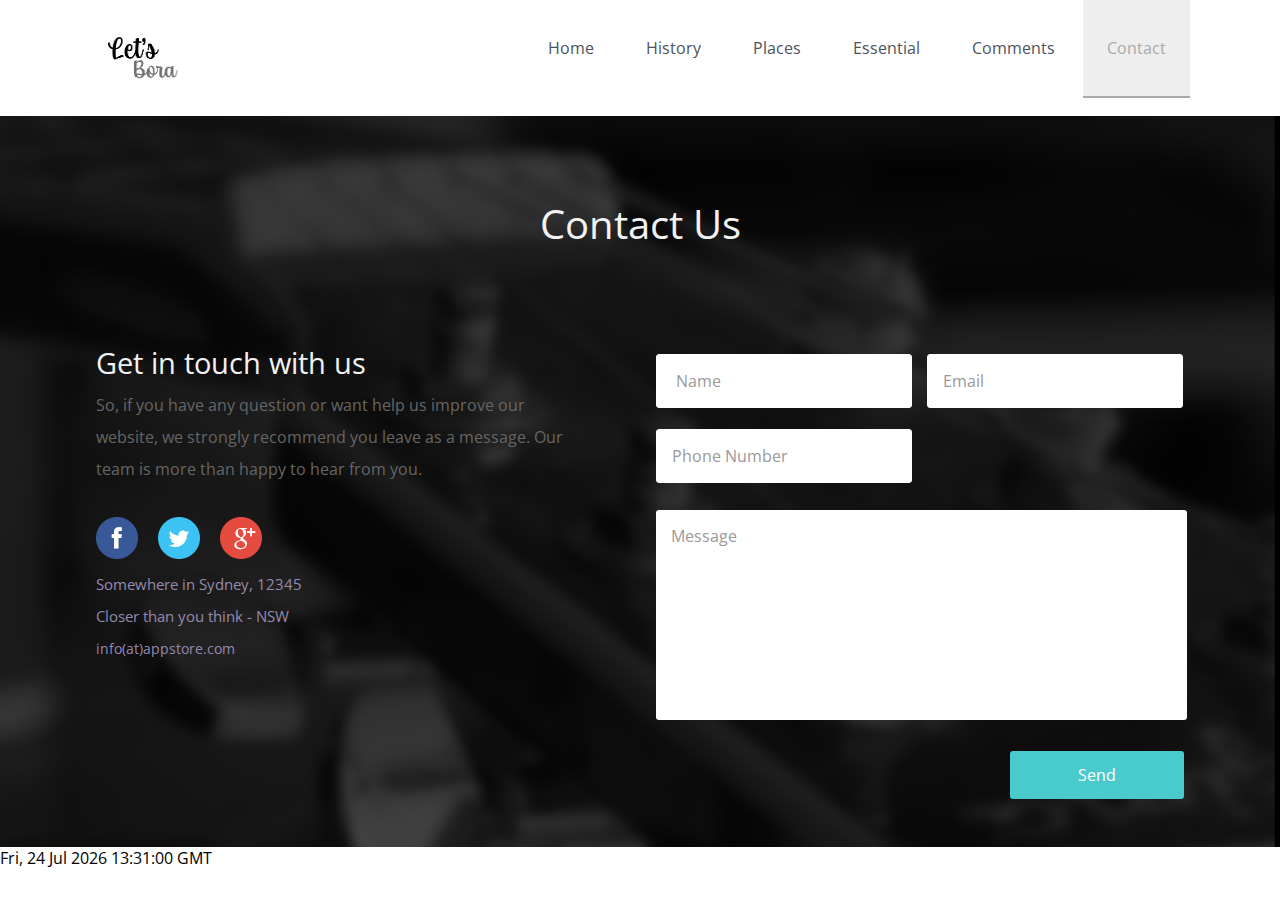
<file: contact.html>
<!--A Design by W3layouts
Author: W3layout
Author URL: http://w3layouts.com
License: Creative Commons Attribution 3.0 Unported
License URL: http://creativecommons.org/licenses/by/3.0/
-->
<!DOCTYPE HTML>
<html>
<head>
<title>Let's Bora | Home </title>
<meta http-equiv="Content-Type" content="text/html; charset=utf-8" />
<meta name="viewport" content="width=device-width, initial-scale=1, maximum-scale=1">
<link href='http://fonts.googleapis.com/css?family=Open+Sans:400,600' rel='stylesheet' type='text/css'>
<link href="web/css/style.css" rel="stylesheet" type="text/css" media="all" />
<link rel="stylesheet" type="text/css" href="web/css/magnific-popup.css">
<script src="web/js/jquery.min.js"></script>
</head>
<body>
<!-- start header -->
<div class="header_bg">
<div class="wrap">
	<div id="content">
      <header id="topnav">
        <nav>
        		 <ul>
					<li><a href="index.html">Home</a></li>
					<li><a href="history.html">History</a></li>
					<li><a href="places.html">Places</a></li>
					<li><a href="essential.html">Essential</a></li>
					<li><a href="comments.html">Comments</a></li>
					<li class="active"><a href="contact.html">Contact</a></li>
					<div class="clear"> </div>
				</ul>
        </nav>
         <div class="logo"><a href="index.html"><img src="web/images/LogoL.png" width="80" height="55"></a></div>
        <a href="#" id="navbtn">Nav Menu</a>
        <div class="clear"> </div>
      </header><!-- @end #topnav -->
      <script type="text/javascript"  src="web/js/menu.js"></script>
    </div>
</div>
</div>
<!--start-slider----
<div class="slider" id="home"> 
				<div class="wrap">
				<!---start-da-slider-----
				<div id="da-slider" class="da-slider">
				<div class="da-slide">
					<h2>You don't know where to go?</h2>
					<p>Just click on Places and find out more!</p>
					<a href="#" class="da-link">Learn more</a>
				</div>
				<div class="da-slide">
					<h2>Essential </h2>
					<p>Find out what you really need with you!</p>
					<a href="#" class="da-link">Learn more</a>
				</div>
				<div class="da-slide">
					<h2>Help us with your advise!</h2>
					<p>Go to contac and leave your message.</p>
					<a href="#" class="da-link">Learn more</a>
				</div>
				<nav class="da-arrows">
					<span class="da-arrows-prev"></span>
					<span class="da-arrows-next"></span>
				</nav>
			</div>
			<link rel="stylesheet" type="text/css" href="web/css/slider.css" />
			<script type="text/javascript" src="web/js/modernizr.custom.28468.js"></script>
			<script type="text/javascript" src="web/js/jquery.cslider.js"></script>
			<script type="text/javascript">
				$(function() {
				
					$('#da-slider').cslider({
						autoplay	: true,
						bgincrement	: 450
					});
				
				});
			</script>
				<!---//End-da-slider-----
			</div>
</div>
<!-----------service--------
<div  class="sevice" id="service">
	<div class="wrap">
		<div class="service-grids">
						<div class="images_1_of_4">
					 		<img src="web/images/rocketicon.png" width="80" height="80">
					 		<h3>How Everthing Started</h3>
					 		<p>Hey There! So, it looks like you're on the hunt for some info about Australia, especifically
								Sydney. Well, you've come to the rigth sopt, my friend! I'm Thiago, a 28-years-old dude currently 
							rockin'it in Sydney, Australia. I've been around this city for almost two and a half years, so I've picked up
						a thing or two about this beatiful place. But hey, I'm still on a mission to uncover more hidden places. <br>
						When I first landed in Australia, I was in the same boat as you. It was tough finding all the cool stuff to do in the city 
								especially on a tight budget (we all know how that goes, right). Plus, if English isn't your first language, it can be 
								even trickier to navigate everything. So, I had this brilliant idea to creat a website for you guys! It's a one-stop-shop 
								for all the affordable or even free activities you can enjoy in sydney. 
					
					</p>
				     		<div class="button"><span><a href="#">Read More</a></span></div>
						</div>
						
						
						
						<div class="clear"> </div>
		 </div>
</div>
<!-----------//service//--------
<!-----------portfolio-----------
<div class="portfolio_main"id ="portfolio">
				<div class="wrap">
					<div class="heading_h">
						<h3><a href="#">Places</a></h3>
					</div>
					<!--start-mfp -
				<div id="small-dialog1" class="mfp-hide">
					<div class="pop_up">
							   <img src="web/images/OperaHouse.jpeg">
							   	 <h2>Sydney Opera House </h2>
								 <p>This is "The Place", where you MUST go on your first/ second day in Sydney (depending of what time you landeded) hahahahahaha! And just them you can tell everyone that you've been in Australia. 
									All joking aside The Sydney Opera House is a multi-venue perfoming arts center in Sydney. Located on the foreshore of Sydeny Harbour Bridge,
									desiged by Danish architect Jorn Utzon, but completed by a australian team. At least this is what Wikipedia says.
									No doubt it is a gordeous place and a very famous icon of Sydney and even Australia, and the best thing, you can go outside and enjoy the view for free. 
								 </p>
								 <p class="pop_p">PS: One of the best place in Sydney!</p>
								</div>
					
				</div>
				 <div id="small-dialog2" class="mfp-hide">
							   <div class="pop_up2">
							   <img src="web/images/HarbourB.jpeg">
							   	 <h2>Syeney Harbour Bridge </h2>
								 <p> To help you out, consider this tip as a bonus because if you go to Opera House you don't even need go somewhere else 
									to see the Harbour Briedge, is just in front of, and you can even take photo with both of then (Harbour and Opera)
									But seriously The Sydney Habour Bridge is a steel through arch bridge, that spanning Sydney Harbour from the central business district to the north shore, 
									the bridge was designed and built by british firm Dorman Long and Middlesbrough, and opened in 1932. <br>
									  It is a Beautiful place to go, there is a space that you can walk and enjoy a little breeze, that's not a hard walk and one more time, that's for free, but you are
									   a little radical you can pay for a walk on top of the bridge, that souds pretty good hey! 
								 </p>
								 <p class="pop_p"> PS: You really shoud give a shot to this place</p>
								</div>
				 </div>
				 <div id="small-dialog3" class="mfp-hide">
							   <div class="pop_up3">
							   	<img src="web/images/RoyalBo.jpeg">
							   	 <h2>Royal Botanic Garden (Sydney) </h2>
								 <p>If you are coming from a big city that don't have much green areas with trees, flowers or even a small lake in the middle of the city, This is the rigth place to go, 
									It ia a 30-hectare of just nature, with diferents kind of flowers and trees, that's because use to be a scientific institution in Australia. The overall structure and key elements were designed by Charles Moore and Joseph Maiden.
									Now the garden is owned by the Government of New South Wales. It is a really good place to go, have some peace without all big city madness, take some friends to chill out. and one more time, is for free. They have a lot diferents events that you have to pay for them sometimes, but you can go there for free.  
								 </p>
								 <p class="pop_p">PS: It's a good place for a picnic!</p>
								</div>
				 </div>
				 <div id="small-dialog4" class="mfp-hide">
							   <div class="pop_up4">
							   	<img src="web/images/BlueM.jpeg">
							   	 <h2>Blue Mountains (NSW) </h2>
								 <p>Let's go a little funder of the Center of Sydney, actually in another city, The Blue Mountain are a maountainous region and a mountain rage located in New South Wales, So if you like some fresh air, easy or hard trails, they have everything for you,
									you can also walk around and in your way back take a kind of rollercoaster, let me tell you, it is really fun, I also toke my mom on that!
									the city around has a lot of cafes that you can enjoy a a cup of coffee. 
								 </p>
								 <p class="pop_p">PS: Please take the rollercoaster, you will not regret for sure! </p>
								</div>
				 </div>
				 <div id="small-dialog5" class="mfp-hide">
							   <div class="pop_up5">
							   	<img src="web/images/BondiB.jpeg">
							   	 <h2>Bondi Beach  </h2>
								 <p>This is the most famous beach of Sydeny, I know what are you thinking at this point, but no, you are not going to find a lot of Australians over there, buit you will meet a lot of people from everywhere, and when I say everywhere I really mean.
									Bondi originally "Boondi"is a Aboriginal world wich has the same meaning as the word "surf" in English, so that why if you go there you should give a shot for the surfer that lives inside of you. 
									There is also a big swiming pool next to the beach, that uses sea water. You will also be able to find a lot of shops, restaurants and fast food over there. 
								 </p>
								 <p class="pop_p">PS: Try make a bearbecue at the north area of the beach, is amazing!</p>
								</div>
				 </div>
				 <div id="small-dialog6" class="mfp-hide">
							   <div class="pop_up6">
							   	<img src="web/images/ManlyB.jpeg">
							   	 <h2>Manly Beach </h2>
								 <p>This is a really famous beach from the north of Sydney, I almost forgot there kind of a thing that some people will say "Northem beaches are better" and other "Others beaches are better". particularly i don't thinkl there is a better beach but I do think that everyone has your own favorite beach. I'll let you know what is my one, maybe sone day. 
									So there is a lot of stuff to do there, you wiull be able to play some voleyball on the sands, there is a market every sunday, full of nice stuff, shopes, restaurants and coffee shops. 

								 </p>
								 <p class="pop_p">PS: If you go there, go by ferry, I know that is not free but it is a really nice experience!</p>
								</div>
				 </div>
				 <div id="small-dialog7" class="mfp-hide">
							   <div class="pop_up7">
							   	 <h2>Lorem ipsum </h2>
								 <p>Lorem ipsum dolor sit amet, consectetuer adipiscing elit, sed diam nonummy nibh euismod tincidunt ut laoreet dolore magna aliquam erat volutpat. Ut wisi enim ad minim veniam, quis nostrud exerci tation ullamcorper suscipit lobortis nisl ut aliquip ex ea commodo consequat. Duis autem vel eum iriure dolor in hendrerit in vulputate velit esse molestie.</p>
								 <p class="pop_p">Lorem ipsum dolor sit amet, consectetuer adipiscing elit, sed diam nonummy nibh euismod tincidunt ut laoreet dolore magna aliquam erat volutpat. Ut wisi enim ad minim veniam, quis nostrud exerci tation ullamcorper suscipit lobortis nisl ut aliquip ex ea commodo consequat. Duis autem vel eum iriure dolor in hendrerit in vulputate velit esse molestie.</p>
								</div>
				 </div>
				<!--end-mfp --	
				<!--start-content--
			<div class="gallery">
			<div class="container">
				<div id="gallerylist">
				<div class="gallerylist-wrapper">				
					<a class="popup-with-zoom-anim" href="#small-dialog1">
						<img src="web/images/gd1.jpg" alt="Image 1"/
					</a>
				</div>
				<div class="gallerylist-wrapper">				
					<a class="popup-with-zoom-anim" href="#small-dialog2">
						<img src="web/images/gd2.jpg"  alt="Image 1"/
					</a>
				</div>
				<div class="gallerylist-wrapper">				
					<a class="popup-with-zoom-anim" href="#small-dialog3">
						<img src="web/images/gd3.jpg"  alt="Image 1"/>
			
					</a>
				</div>
				<div class="clear"></div>
			</div>		
			<div id="gallerylist1">
				<div class="gallerylist-wrapper">				
					<a class="popup-with-zoom-anim" href="#small-dialog4">
						<img src="web/images/gd4.jpg" alt="Image 1"/>
					</a>
				</div>
				<div class="gallerylist-wrapper">				
					<a class="popup-with-zoom-anim" href="#small-dialog5">
						<img src="web/images/gd5.jpg"  alt="Image 1"/>
					
					</a>
				</div>
				<div class="gallerylist-wrapper">				
					<a class="popup-with-zoom-anim" href="#small-dialog6">
						<img src="web/images/gd6.jpg"  alt="Image 1"/>
					</a>
				</div>
					<div class="clear"> </div>
					<div class="button_1"><span><a href="#">Check it out</a></span></div>
			</div>																																					
		</div>
	</div>
	<!--end container --
				<script src="web/js/jquery.magnific-popup.js" type="text/javascript"></script>
				<script>
					$(document).ready(function() {
						$('.popup-with-zoom-anim').magnificPopup({
							type: 'inline',
							fixedContentPos: false,
							fixedBgPos: true,
							overflowY: 'auto',
							closeBtnInside: true,
							preloader: false,
							midClick: true,
							removalDelay: 300,
							mainClass: 'my-mfp-zoom-in'
					});
				});
				</script>
				
		</div>
	</div>
</div>
<!-----------//portfolio//----------
<!-----------start-team--------------
<div class="team" id="team">
				 <div class="wrap">
				 		<div class="heading_h">
							<h3><a href="#">Essential</a></h3>
						</div>	
				 		<div class="middle-grids">
							<div class="grid_1_of_4 images_1_of_4">
					 			<a class="popup-with-zoom-anim" href="#small-dialog7">
					 				<span class="rollover"> </span>
								</a>
								<img src="web/images/pic4.jpg"  alt="Image 1"/>
					 			<h3>OPAL CARD </h3>
					 			<h4>Transport Tickect</h4>
					 			<p>This will be your best friend that can actually take you everywhere!</p>
							</div>
							<div class="grid_1_of_4 images_1_of_4">
								<a class="popup-with-zoom-anim" href="#small-dialog7">
					 				<span class="rollover"> </span>
								</a>
								 <img src="web/images/pic2.jpg">
								 <h3>Google Maps</h3>
								 <h4>Phone App</h4>
								 <p>Probably You don't know much how get anywhere, so this will help you a lot. </p>
							</div>
							<div class="grid_1_of_4 images_1_of_4">
								<a class="popup-with-zoom-anim" href="#small-dialog7">
					 				<span class="rollover"> </span>
								</a>
								 <img src="web/images/pic3.jpg">
							 	<h3>Backpack</h3>
							 	<h4>Just any kind of backpack</h4>
							 	<p>I know what you are thinking "Why?", thrust me it's really necessary.</p>
						    
							</div>
							<div class="grid_1_of_4 images_1_of_4">
								<a class="popup-with-zoom-anim" href="#small-dialog7">
					 				<span class="rollover"> </span>
								</a>
								 <img src="web/images/pic1.jpg">
								 <h3>Austrealian Dollar </h3>
								 <h4>Australian money </h4>
								 <p>Last but not leats, you will need money for sure.</p>
							 </div>
							 <div class="clear"> </div>
					</div>
		 		</div>
</div>
<!----------end-team----------------->
<!-----------start-pricing----------
<div class="pricing-plans">
					<div class="wrap">
						<div class="pricing-grids">
						<div class="pricing-grid">
							<h3><a href="#">Basic</a></h3>
							<div class="price-value">
								<a href="#">$5.01/month</a>
							</div>
							<ul>
								<li><a href="#">Lorem ipsum</a></li>
								<li><a href="#">Dolor sitamet, Consect</a></li>
								<li><a href="#">Adipiscing elit</a></li>
								<li><a href="#">Proin commodo turips</a></li>
								<li><a href="#">Laws pulvinarvel</a></li>
								<li><a href="#">Prnare nisi pretium</a></li>
							</ul>
							<div class="cart">
								<a class="popup-with-zoom-anim" href="#small-dialog">Buy now</a>
							</div>
						</div>
						<div class="pricing-grid">
							<h3><a href="#">Pro</a></h3>
							<div class="price-value">
								<a href="#">$10.01/month</a>
							</div>
							<ul>
								<li><a href="#">Lorem ipsum</a></li>
								<li><a href="#">Dolor sitamet, Consect</a></li>
								<li><a href="#">Adipiscing elit</a></li>
								<li><a href="#">Proin commodo turips</a></li>
								<li><a href="#">Laws pulvinarvel</a></li>
								<li><a href="#">Prnare nisi pretium</a></li>
							</ul>
							<div class="cart">
								<a class="popup-with-zoom-anim" href="#small-dialog">Buy now</a>
							</div>
						</div>
						<div class="pricing-grid">
							<h3><a href="#">Premium</a></h3>
							<div class="price-value">
								<a href="#">$20.01/month</a>
							</div>
							<ul>
								<li><a href="#">Lorem ipsum</a></li>
								<li><a href="#">Dolor sitamet, Consect</a></li>
								<li><a href="#">Adipiscing elit</a></li>
								<li><a href="#">Proin commodo turips</a></li>
								<li><a href="#">Laws pulvinarvel</a></li>
								<li><a href="#">Prnare nisi pretium</a></li>
							</ul>
							<div class="cart">
								<a class="popup-with-zoom-anim" href="#small-dialog">Buy now</a>
							</div>
						</div>
							<div class="clear"> </div>
							<!-----pop-up-grid----
								 <div id="small-dialog" class="mfp-hide">
									<div class="pop_up">
									 	<div class="payment-online-form-left">
											<form>
												<h4><span class="shipping"> </span>Shipping</h4>
												<ul>
													<li><input class="text-box-dark" type="text" value="Frist Name" onfocus="this.value = '';" onblur="if (this.value == '') {this.value = 'Frist Name';}"></li>
													<li><input class="text-box-dark" type="text" value="Last Name" onfocus="this.value = '';" onblur="if (this.value == '') {this.value = 'Last Name';}"></li>
												</ul>
												<ul>
													<li><input class="text-box-dark" type="text" value="Email" onfocus="this.value = '';" onblur="if (this.value == '') {this.value = 'Email';}"></li>
													<li><input class="text-box-dark" type="text" value="Company Name" onfocus="this.value = '';" onblur="if (this.value == '') {this.value = 'Company Name';}"></li>
												</ul>
												<ul>
													<li><input class="text-box-dark" type="text" value="Phone" onfocus="this.value = '';" onblur="if (this.value == '') {this.value = 'Phone';}"></li>
													<li><input class="text-box-dark" type="text" value="Address" onfocus="this.value = '';" onblur="if (this.value == '') {this.value = 'Address';}"></li>
													<div class="clear"> </div>
												</ul>
												<div class="clear"> </div>
											<ul class="payment-type">
												<h4><span class="payment"> </span> Payments</h4>
												<li><span class="col_checkbox">
													<input id="3" class="css-checkbox1" type="checkbox">
													<label for="3" name="demo_lbl_1" class="css-label1"> </label>
													<a class="visa" href="#"> </a>
													</span>
													
												</li>
												<li>
													<span class="col_checkbox">
														<input id="4" class="css-checkbox2" type="checkbox">
														<label for="4" name="demo_lbl_2" class="css-label2"> </label>
														<a class="paypal" href="#"> </a>
													</span>
												</li>
												<div class="clear"> </div>
											</ul>
												<ul>
													<li><input class="text-box-dark" type="text" value="Card Number" onfocus="this.value = '';" onblur="if (this.value == '') {this.value = 'Card Number';}"></li>
													<li><input class="text-box-dark" type="text" value="Name on card" onfocus="this.value = '';" onblur="if (this.value == '') {this.value = 'Name on card';}"></li>
													<div class="clear"> </div>
												</ul>
												<ul>
													<li><input class="text-box-light hasDatepicker" type="text" id="datepicker" value="Expiration Date" onfocus="this.value = '';" onblur="if (this.value == '') {this.value = 'Expiration Date';}"><em class="pay-date"> </em></li>
													<li><input class="text-box-dark" type="text" value="Security Code" onfocus="this.value = '';" onblur="if (this.value == '') {this.value = 'Security Code';}"></li>
													<div class="clear"> </div>
												</ul>
												<ul class="payment-sendbtns">
													<li><input type="reset" value="Cancel"></li>
													<li><input type="submit" value="Process order"></li>
												</ul>
												<div class="clear"> </div>
											</form>
										</div>
						  			</div>
								</div>
								<!-----pop-up-grid----
							</div>
						<div class="clear"> </div>
					</div>
				</div>
			</div>
			<!-- Add fancyBox light-box --
				<script>
					$(document).ready(function() {
						$('.popup-with-zoom-anim').magnificPopup({
							type: 'inline',
							fixedContentPos: false,
							fixedBgPos: true,
							overflowY: 'auto',
							closeBtnInside: true,
							preloader: false,
							midClick: true,
							removalDelay: 300,
							mainClass: 'my-mfp-zoom-in'
					});
				});
		</script>
		<!----End-pricingplans---->
<!-----------end-pricing------------->
<!---------text-slider-------------
			
		 <div class="wmuSlider example1">
		 	<div class="wrap">
			   <article style="position: absolute; width:64%; opacity: 0;"> 
				   	
					<div class="cont span_2_of_3">
						    <h4>What Clients Say</h1>
							<p>Lorem ipsum is simply dummy text of the printing and typesetting industry.Lorem ipsum has been the printing and typesetting industry's standard dummy text ever since the 500,s when an unknown printer took a gellery of type.</p>
						  	<span><a href="#">John Dove</a></span>
						 
					</div>
				</article>
				 <article style="position: absolute; width:64%; opacity: 0;"> 
				   	<div class="cont span_2_of_3">
						    <h4>What Clients Say</h4>
						    <p>Lorem ipsum is simply dummy text of the printing and typesetting industry.Lorem ipsum has been the printing and typesetting industry's standard dummy text ever since the 500,s when an unknown printer took a gellery of type.</p>
						   <span><a href="#">John Dove</a></span>
					</div>
				 </article>
				 <article style="position: absolute; width:64%; opacity: 0;"> 
				   	<div class="cont span_2_of_3">
						    <h4>What Clients Say</h4>
						    <p>Lorem ipsum is simply dummy text of the printing and typesetting industry.Lorem ipsum has been the printing and typesetting industry's standard dummy text ever since the 500,s when an unknown printer took a gellery of type.</p>
						    <span><a href="#">John Dove</a></span>
					</div>
				 </article>
		 
                  <script src="web/js/jquery.wmuSlider.js"></script> 
					<script>
       				     $('.example1').wmuSlider();         
   					</script> 	           	      
	         </div>
	     </div>
<!----------//text-slider------------>
<!--------start-contact----------->
 <div class="contact" id="contact">
	<div class="wrap">
		<h2>Contact Us</h2>
			<div class="contact-form">
				<div class="para-contact">
					<h4>Get in touch with us</h4>
					<p>So, if you have any question or want help us improve our website, we strongly recommend you
						 leave as a message. Our team is more than happy to hear from you. </p>
				
				 	<div class="social_2 social_3">	
			           <ul>	
						    <li class="facebook"><a href="#"><span> </span></a></li>
						    <li class="twitter"><a href="#"><span> </span></a></li>	 	
							<li class="google"><a href="#"><span> </span></a></li>
					  </ul>
		 		  </div>
		 		  <div class="get-intouch-left-address">
						<p>Somewhere in Sydney, 12345</p>
						<p>Closer than you think - NSW</p>
						
						<p><a href="mailto:info@mycompany.com"> info(at)appstore.com</a></p>
					</div>
					<div class="clear"> </div>	
				</div>
						<div class="form">
				  			<form method="post" action="contact-post.html">

							    	<input type="text" name="userName" class="textbox" value=" Name" onfocus="this.value = '';" onblur="if (this.value == '') {this.value = 'Name';}">
							    	<input type="text" name="userEmail" class="textbox" value="Email" onfocus="this.value = '';" onblur="if (this.value == '') {this.value = 'Email';}">

							    	<input type="text" name="userPhonenumber" class="textbox" value="Phone Number" onfocus="this.value = '';" onblur="if (this.value == '') {this.value = 'Phone Number';}">
									<div class="clear"> </div>
								    <div>
								    	<textarea name="userMsg" value="Message:" onfocus="this.value = '';" onblur="if (this.value == '') {this.value = ' Message';}">Message</textarea>
								    </div>
								<div class="button send_button">
											   	 <input type="submit" value="Send">
								</div>
								<div class="clear"> </div>
							</form>
						</div>
						<a class="mov-top" href="#home1"> <span> </span></a>
					 <div class="clear"> </div>
				</div>
  			</div>
     </div>
     <!-- scroll_top_btn -->
		<script type="text/javascript" src="web/js/move-top.js"></script>
		<script type="text/javascript" src="web/js/easing.js"></script>
	    <script type="text/javascript">
			$(document).ready(function() {
			
				var defaults = {
		  			containerID: 'toTop', // fading element id
					containerHoverID: 'toTopHover', // fading element hover id
					scrollSpeed: 1200,
					easingType: 'linear' 
		 		};
				
				
				$().UItoTop({ easingType: 'easeOutQuart' });
				
			});
		</script>
		<script type="text/javascript">
		jQuery(document).ready(function($) {
			$(".scroll").click(function(event){		
				event.preventDefault();
				$('html,body').animate({scrollTop:$(this.hash).offset().top},1200);
			});
		});
	</script>
	<p id="demo"></p>
	<script>
		var d = new Date();
		document.getElementById("demo").innerHTML = d.toUTCString();
	</script>

		 <a href="#" id="toTop" style="display: block;"><span id="toTopHover" style="opacity: 1;"></span></a>
<!--------//end-contact----------->
</body>
</html>
</file>
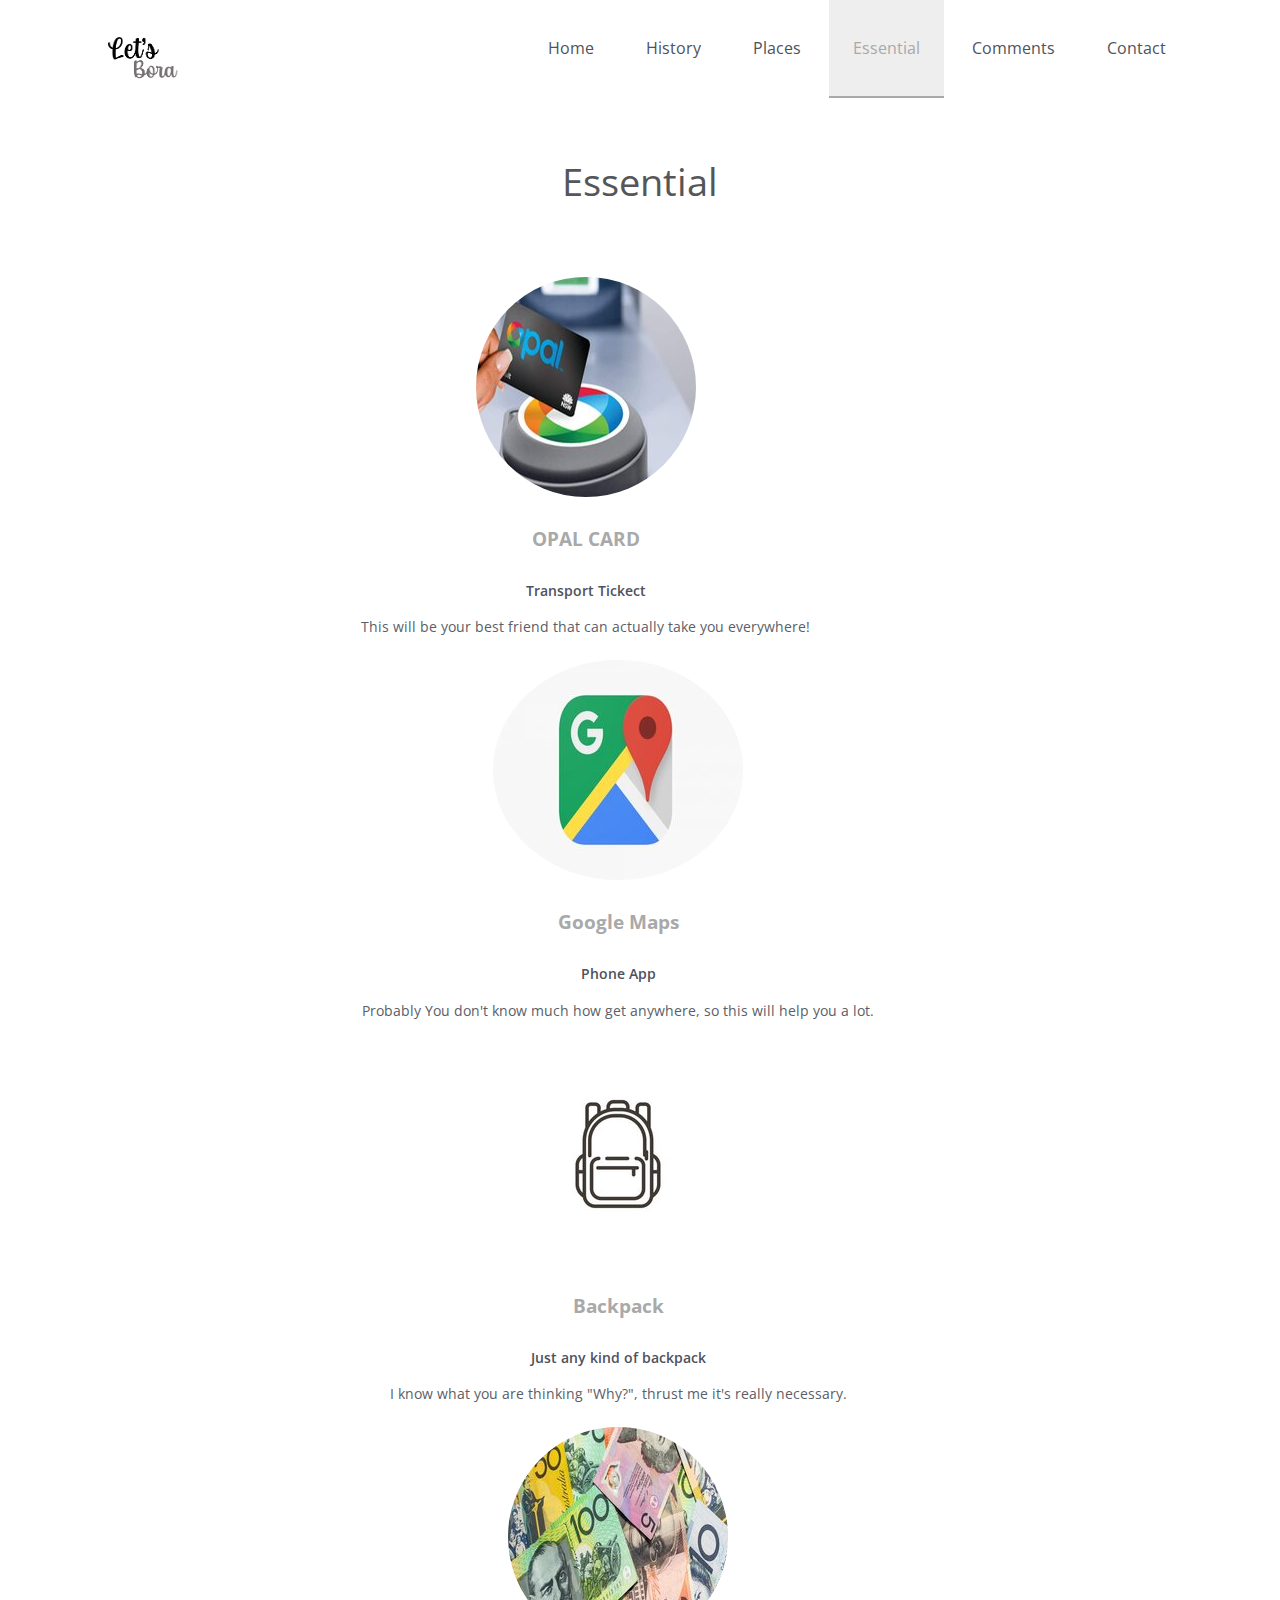
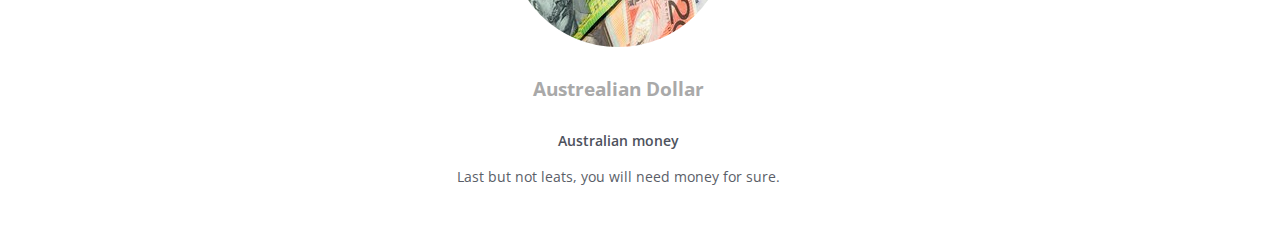
<file: essential.html>
<!--A Design by W3layouts
Author: W3layout
Author URL: http://w3layouts.com
License: Creative Commons Attribution 3.0 Unported
License URL: http://creativecommons.org/licenses/by/3.0/
-->
<!DOCTYPE HTML>
<html>
<head>
<title>Let's Bora | Home </title>
<meta http-equiv="Content-Type" content="text/html; charset=utf-8" />
<meta name="viewport" content="width=device-width, initial-scale=1, maximum-scale=1">
<link href='http://fonts.googleapis.com/css?family=Open+Sans:400,600' rel='stylesheet' type='text/css'>
<link href="web/css/style.css" rel="stylesheet" type="text/css" media="all" />
<link rel="stylesheet" type="text/css" href="web/css/magnific-popup.css">
<script src="web/js/jquery.min.js"></script>
</head>
<body>
<!-- start header -->
<div class="header_bg">
<div class="wrap">
	<div id="content">
      <header id="topnav">
        <nav>
        		 <ul>
					<li><a href="index.html">Home</a></li>
					<li><a href="history.html">History</a></li>
					<li><a href="places.html">Places</a></li>
					<li class="active"><a href="essential.html">Essential</a></li>
					<li><a href="comments.html">Comments</a></li>
					<li><a href="contact.html">Contact</a></li>
					<div class="clear"> </div>
				</ul>
        </nav>
         <div class="logo"><a href="index.html"><img src="web/images/LogoL.png" width="80" height="55"></a></div>
        <a href="#" id="navbtn">Nav Menu</a>
        <div class="clear"> </div>
      </header><!-- @end #topnav -->
      <script type="text/javascript"  src="web/js/menu.js"></script>
    </div>
</div>
</div>
<!--start-slider----
<div class="slider" id="home"> 
				<div class="wrap">
				<!---start-da-slider-----
				<div id="da-slider" class="da-slider">
				<div class="da-slide">
					<h2>You don't know where to go?</h2>
					<p>Just click on Places and find out more!</p>
					<a href="#" class="da-link">Learn more</a>
				</div>
				<div class="da-slide">
					<h2>Essential </h2>
					<p>Find out what you really need with you!</p>
					<a href="#" class="da-link">Learn more</a>
				</div>
				<div class="da-slide">
					<h2>Help us with your advise!</h2>
					<p>Go to contac and leave your message.</p>
					<a href="#" class="da-link">Learn more</a>
				</div>
				<nav class="da-arrows">
					<span class="da-arrows-prev"></span>
					<span class="da-arrows-next"></span>
				</nav>
			</div>
			<link rel="stylesheet" type="text/css" href="web/css/slider.css" />
			<script type="text/javascript" src="web/js/modernizr.custom.28468.js"></script>
			<script type="text/javascript" src="web/js/jquery.cslider.js"></script>
			<script type="text/javascript">
				$(function() {
				
					$('#da-slider').cslider({
						autoplay	: true,
						bgincrement	: 450
					});
				
				});
			</script>
				<!---//End-da-slider-----
			</div>
</div>
<!-----------service--------
<div  class="sevice" id="service">
	<div class="wrap">
		<div class="service-grids">
						<div class="images_1_of_4">
					 		<img src="web/images/rocketicon.png" width="80" height="80">
					 		<h3>How Everthing Started</h3>
					 		<p>Hey There! So, it looks like you're on the hunt for some info about Australia, especifically
								Sydney. Well, you've come to the rigth sopt, my friend! I'm Thiago, a 28-years-old dude currently 
							rockin'it in Sydney, Australia. I've been around this city for almost two and a half years, so I've picked up
						a thing or two about this beatiful place. But hey, I'm still on a mission to uncover more hidden places. <br>
						When I first landed in Australia, I was in the same boat as you. It was tough finding all the cool stuff to do in the city 
								especially on a tight budget (we all know how that goes, right). Plus, if English isn't your first language, it can be 
								even trickier to navigate everything. So, I had this brilliant idea to creat a website for you guys! It's a one-stop-shop 
								for all the affordable or even free activities you can enjoy in sydney. 
					
					</p>
				     		<div class="button"><span><a href="#">Read More</a></span></div>
						</div>
						
						
						
						<div class="clear"> </div>
		 </div>
</div>
<!-----------//service//--------
<!-----------portfolio-----------
<div class="portfolio_main"id ="portfolio">
				<div class="wrap">
					<div class="heading_h">
						<h3><a href="#">Places</a></h3>
					</div>
					<!--start-mfp -
				<div id="small-dialog1" class="mfp-hide">
					<div class="pop_up">
							   <img src="web/images/OperaHouse.jpeg">
							   	 <h2>Sydney Opera House </h2>
								 <p>This is "The Place", where you MUST go on your first/ second day in Sydney (depending of what time you landeded) hahahahahaha! And just them you can tell everyone that you've been in Australia. 
									All joking aside The Sydney Opera House is a multi-venue perfoming arts center in Sydney. Located on the foreshore of Sydeny Harbour Bridge,
									desiged by Danish architect Jorn Utzon, but completed by a australian team. At least this is what Wikipedia says.
									No doubt it is a gordeous place and a very famous icon of Sydney and even Australia, and the best thing, you can go outside and enjoy the view for free. 
								 </p>
								 <p class="pop_p">PS: One of the best place in Sydney!</p>
								</div>
					
				</div>
				 <div id="small-dialog2" class="mfp-hide">
							   <div class="pop_up2">
							   <img src="web/images/HarbourB.jpeg">
							   	 <h2>Syeney Harbour Bridge </h2>
								 <p> To help you out, consider this tip as a bonus because if you go to Opera House you don't even need go somewhere else 
									to see the Harbour Briedge, is just in front of, and you can even take photo with both of then (Harbour and Opera)
									But seriously The Sydney Habour Bridge is a steel through arch bridge, that spanning Sydney Harbour from the central business district to the north shore, 
									the bridge was designed and built by british firm Dorman Long and Middlesbrough, and opened in 1932. <br>
									  It is a Beautiful place to go, there is a space that you can walk and enjoy a little breeze, that's not a hard walk and one more time, that's for free, but you are
									   a little radical you can pay for a walk on top of the bridge, that souds pretty good hey! 
								 </p>
								 <p class="pop_p"> PS: You really shoud give a shot to this place</p>
								</div>
				 </div>
				 <div id="small-dialog3" class="mfp-hide">
							   <div class="pop_up3">
							   	<img src="web/images/RoyalBo.jpeg">
							   	 <h2>Royal Botanic Garden (Sydney) </h2>
								 <p>If you are coming from a big city that don't have much green areas with trees, flowers or even a small lake in the middle of the city, This is the rigth place to go, 
									It ia a 30-hectare of just nature, with diferents kind of flowers and trees, that's because use to be a scientific institution in Australia. The overall structure and key elements were designed by Charles Moore and Joseph Maiden.
									Now the garden is owned by the Government of New South Wales. It is a really good place to go, have some peace without all big city madness, take some friends to chill out. and one more time, is for free. They have a lot diferents events that you have to pay for them sometimes, but you can go there for free.  
								 </p>
								 <p class="pop_p">PS: It's a good place for a picnic!</p>
								</div>
				 </div>
				 <div id="small-dialog4" class="mfp-hide">
							   <div class="pop_up4">
							   	<img src="web/images/BlueM.jpeg">
							   	 <h2>Blue Mountains (NSW) </h2>
								 <p>Let's go a little funder of the Center of Sydney, actually in another city, The Blue Mountain are a maountainous region and a mountain rage located in New South Wales, So if you like some fresh air, easy or hard trails, they have everything for you,
									you can also walk around and in your way back take a kind of rollercoaster, let me tell you, it is really fun, I also toke my mom on that!
									the city around has a lot of cafes that you can enjoy a a cup of coffee. 
								 </p>
								 <p class="pop_p">PS: Please take the rollercoaster, you will not regret for sure! </p>
								</div>
				 </div>
				 <div id="small-dialog5" class="mfp-hide">
							   <div class="pop_up5">
							   	<img src="web/images/BondiB.jpeg">
							   	 <h2>Bondi Beach  </h2>
								 <p>This is the most famous beach of Sydeny, I know what are you thinking at this point, but no, you are not going to find a lot of Australians over there, buit you will meet a lot of people from everywhere, and when I say everywhere I really mean.
									Bondi originally "Boondi"is a Aboriginal world wich has the same meaning as the word "surf" in English, so that why if you go there you should give a shot for the surfer that lives inside of you. 
									There is also a big swiming pool next to the beach, that uses sea water. You will also be able to find a lot of shops, restaurants and fast food over there. 
								 </p>
								 <p class="pop_p">PS: Try make a bearbecue at the north area of the beach, is amazing!</p>
								</div>
				 </div>
				 <div id="small-dialog6" class="mfp-hide">
							   <div class="pop_up6">
							   	<img src="web/images/ManlyB.jpeg">
							   	 <h2>Manly Beach </h2>
								 <p>This is a really famous beach from the north of Sydney, I almost forgot there kind of a thing that some people will say "Northem beaches are better" and other "Others beaches are better". particularly i don't thinkl there is a better beach but I do think that everyone has your own favorite beach. I'll let you know what is my one, maybe sone day. 
									So there is a lot of stuff to do there, you wiull be able to play some voleyball on the sands, there is a market every sunday, full of nice stuff, shopes, restaurants and coffee shops. 

								 </p>
								 <p class="pop_p">PS: If you go there, go by ferry, I know that is not free but it is a really nice experience!</p>
								</div>
				 </div>
				 <div id="small-dialog7" class="mfp-hide">
							   <div class="pop_up7">
							   	 <h2>Lorem ipsum </h2>
								 <p>Lorem ipsum dolor sit amet, consectetuer adipiscing elit, sed diam nonummy nibh euismod tincidunt ut laoreet dolore magna aliquam erat volutpat. Ut wisi enim ad minim veniam, quis nostrud exerci tation ullamcorper suscipit lobortis nisl ut aliquip ex ea commodo consequat. Duis autem vel eum iriure dolor in hendrerit in vulputate velit esse molestie.</p>
								 <p class="pop_p">Lorem ipsum dolor sit amet, consectetuer adipiscing elit, sed diam nonummy nibh euismod tincidunt ut laoreet dolore magna aliquam erat volutpat. Ut wisi enim ad minim veniam, quis nostrud exerci tation ullamcorper suscipit lobortis nisl ut aliquip ex ea commodo consequat. Duis autem vel eum iriure dolor in hendrerit in vulputate velit esse molestie.</p>
								</div>
				 </div>
				<!--end-mfp --	
				<!--start-content--
			<div class="gallery">
			<div class="container">
				<div id="gallerylist">
				<div class="gallerylist-wrapper">				
					<a class="popup-with-zoom-anim" href="#small-dialog1">
						<img src="web/images/gd1.jpg" alt="Image 1"/
					</a>
				</div>
				<div class="gallerylist-wrapper">				
					<a class="popup-with-zoom-anim" href="#small-dialog2">
						<img src="web/images/gd2.jpg"  alt="Image 1"/
					</a>
				</div>
				<div class="gallerylist-wrapper">				
					<a class="popup-with-zoom-anim" href="#small-dialog3">
						<img src="web/images/gd3.jpg"  alt="Image 1"/>
			
					</a>
				</div>
				<div class="clear"></div>
			</div>		
			<div id="gallerylist1">
				<div class="gallerylist-wrapper">				
					<a class="popup-with-zoom-anim" href="#small-dialog4">
						<img src="web/images/gd4.jpg" alt="Image 1"/>
					</a>
				</div>
				<div class="gallerylist-wrapper">				
					<a class="popup-with-zoom-anim" href="#small-dialog5">
						<img src="web/images/gd5.jpg"  alt="Image 1"/>
					
					</a>
				</div>
				<div class="gallerylist-wrapper">				
					<a class="popup-with-zoom-anim" href="#small-dialog6">
						<img src="web/images/gd6.jpg"  alt="Image 1"/>
					</a>
				</div>
					<div class="clear"> </div>
					<div class="button_1"><span><a href="#">Check it out</a></span></div>
			</div>																																					
		</div>
	</div>
	<!--end container --
				<script src="web/js/jquery.magnific-popup.js" type="text/javascript"></script>
				<script>
					$(document).ready(function() {
						$('.popup-with-zoom-anim').magnificPopup({
							type: 'inline',
							fixedContentPos: false,
							fixedBgPos: true,
							overflowY: 'auto',
							closeBtnInside: true,
							preloader: false,
							midClick: true,
							removalDelay: 300,
							mainClass: 'my-mfp-zoom-in'
					});
				});
				</script>
				
		</div>
	</div>
</div>
<!-----------//portfolio//----------
<!-----------start-team-------------->
<div class="team" id="team">
				 <div class="wrap">
				 		<div class="heading_h">
							<h3><a href="#">Essential</a></h3>
						</div>	
				 		<div class="middle-grids">
							<div class="grid_1_of_4 images_1_of_4">
					 			<a class="popup-with-zoom-anim" href="#small-dialog7">
					 				<span class="rollover"> </span>
								</a>
								<img src="web/images/pic4.jpg"  alt="Image 1"/>
					 			<h3>OPAL CARD </h3>
					 			<h4>Transport Tickect</h4>
					 			<p>This will be your best friend that can actually take you everywhere!</p>
							</div>
							<div class="grid_1_of_4 images_1_of_4">
								<a class="popup-with-zoom-anim" href="#small-dialog7">
					 				<span class="rollover"> </span>
								</a>
								 <img src="web/images/pic2.jpg">
								 <h3>Google Maps</h3>
								 <h4>Phone App</h4>
								 <p>Probably You don't know much how get anywhere, so this will help you a lot. </p>
							</div>
							<div class="grid_1_of_4 images_1_of_4">
								<a class="popup-with-zoom-anim" href="#small-dialog7">
					 				<span class="rollover"> </span>
								</a>
								 <img src="web/images/pic3.jpg">
							 	<h3>Backpack</h3>
							 	<h4>Just any kind of backpack</h4>
							 	<p>I know what you are thinking "Why?", thrust me it's really necessary.</p>
						    
							</div>
							<div class="grid_1_of_4 images_1_of_4">
								<a class="popup-with-zoom-anim" href="#small-dialog7">
					 				<span class="rollover"> </span>
								</a>
								 <img src="web/images/pic1.jpg">
								 <h3>Austrealian Dollar </h3>
								 <h4>Australian money </h4>
								 <p>Last but not leats, you will need money for sure.</p>
							 </div>
							 <div class="clear"> </div>
					</div>
		 		</div>
</div>
<!----------end-team----------------->
<!-----------start-pricing-----------
<div class="pricing-plans">
					<div class="wrap">
						<div class="pricing-grids">
						<div class="pricing-grid">
							<h3><a href="#">Basic</a></h3>
							<div class="price-value">
								<a href="#">$5.01/month</a>
							</div>
							<ul>
								<li><a href="#">Lorem ipsum</a></li>
								<li><a href="#">Dolor sitamet, Consect</a></li>
								<li><a href="#">Adipiscing elit</a></li>
								<li><a href="#">Proin commodo turips</a></li>
								<li><a href="#">Laws pulvinarvel</a></li>
								<li><a href="#">Prnare nisi pretium</a></li>
							</ul>
							<div class="cart">
								<a class="popup-with-zoom-anim" href="#small-dialog">Buy now</a>
							</div>
						</div>
						<div class="pricing-grid">
							<h3><a href="#">Pro</a></h3>
							<div class="price-value">
								<a href="#">$10.01/month</a>
							</div>
							<ul>
								<li><a href="#">Lorem ipsum</a></li>
								<li><a href="#">Dolor sitamet, Consect</a></li>
								<li><a href="#">Adipiscing elit</a></li>
								<li><a href="#">Proin commodo turips</a></li>
								<li><a href="#">Laws pulvinarvel</a></li>
								<li><a href="#">Prnare nisi pretium</a></li>
							</ul>
							<div class="cart">
								<a class="popup-with-zoom-anim" href="#small-dialog">Buy now</a>
							</div>
						</div>
						<div class="pricing-grid">
							<h3><a href="#">Premium</a></h3>
							<div class="price-value">
								<a href="#">$20.01/month</a>
							</div>
							<ul>
								<li><a href="#">Lorem ipsum</a></li>
								<li><a href="#">Dolor sitamet, Consect</a></li>
								<li><a href="#">Adipiscing elit</a></li>
								<li><a href="#">Proin commodo turips</a></li>
								<li><a href="#">Laws pulvinarvel</a></li>
								<li><a href="#">Prnare nisi pretium</a></li>
							</ul>
							<div class="cart">
								<a class="popup-with-zoom-anim" href="#small-dialog">Buy now</a>
							</div>
						</div>
							<div class="clear"> </div>
							<!-----pop-up-grid----
								 <div id="small-dialog" class="mfp-hide">
									<div class="pop_up">
									 	<div class="payment-online-form-left">
											<form>
												<h4><span class="shipping"> </span>Shipping</h4>
												<ul>
													<li><input class="text-box-dark" type="text" value="Frist Name" onfocus="this.value = '';" onblur="if (this.value == '') {this.value = 'Frist Name';}"></li>
													<li><input class="text-box-dark" type="text" value="Last Name" onfocus="this.value = '';" onblur="if (this.value == '') {this.value = 'Last Name';}"></li>
												</ul>
												<ul>
													<li><input class="text-box-dark" type="text" value="Email" onfocus="this.value = '';" onblur="if (this.value == '') {this.value = 'Email';}"></li>
													<li><input class="text-box-dark" type="text" value="Company Name" onfocus="this.value = '';" onblur="if (this.value == '') {this.value = 'Company Name';}"></li>
												</ul>
												<ul>
													<li><input class="text-box-dark" type="text" value="Phone" onfocus="this.value = '';" onblur="if (this.value == '') {this.value = 'Phone';}"></li>
													<li><input class="text-box-dark" type="text" value="Address" onfocus="this.value = '';" onblur="if (this.value == '') {this.value = 'Address';}"></li>
													<div class="clear"> </div>
												</ul>
												<div class="clear"> </div>
											<ul class="payment-type">
												<h4><span class="payment"> </span> Payments</h4>
												<li><span class="col_checkbox">
													<input id="3" class="css-checkbox1" type="checkbox">
													<label for="3" name="demo_lbl_1" class="css-label1"> </label>
													<a class="visa" href="#"> </a>
													</span>
													
												</li>
												<li>
													<span class="col_checkbox">
														<input id="4" class="css-checkbox2" type="checkbox">
														<label for="4" name="demo_lbl_2" class="css-label2"> </label>
														<a class="paypal" href="#"> </a>
													</span>
												</li>
												<div class="clear"> </div>
											</ul>
												<ul>
													<li><input class="text-box-dark" type="text" value="Card Number" onfocus="this.value = '';" onblur="if (this.value == '') {this.value = 'Card Number';}"></li>
													<li><input class="text-box-dark" type="text" value="Name on card" onfocus="this.value = '';" onblur="if (this.value == '') {this.value = 'Name on card';}"></li>
													<div class="clear"> </div>
												</ul>
												<ul>
													<li><input class="text-box-light hasDatepicker" type="text" id="datepicker" value="Expiration Date" onfocus="this.value = '';" onblur="if (this.value == '') {this.value = 'Expiration Date';}"><em class="pay-date"> </em></li>
													<li><input class="text-box-dark" type="text" value="Security Code" onfocus="this.value = '';" onblur="if (this.value == '') {this.value = 'Security Code';}"></li>
													<div class="clear"> </div>
												</ul>
												<ul class="payment-sendbtns">
													<li><input type="reset" value="Cancel"></li>
													<li><input type="submit" value="Process order"></li>
												</ul>
												<div class="clear"> </div>
											</form>
										</div>
						  			</div>
								</div>
								<!-----pop-up-grid----
							</div>
						<div class="clear"> </div>
					</div>
				</div>
			</div>
			<!-- Add fancyBox light-box --
				<script>
					$(document).ready(function() {
						$('.popup-with-zoom-anim').magnificPopup({
							type: 'inline',
							fixedContentPos: false,
							fixedBgPos: true,
							overflowY: 'auto',
							closeBtnInside: true,
							preloader: false,
							midClick: true,
							removalDelay: 300,
							mainClass: 'my-mfp-zoom-in'
					});
				});
		</script>
		<!----End-pricingplans---->
<!-----------end-pricing------------->
<!---------text-slider-------------
			
		 <div class="wmuSlider example1">
		 	<div class="wrap">
			   <article style="position: absolute; width:64%; opacity: 0;"> 
				   	
					<div class="cont span_2_of_3">
						    <h4>What Clients Say</h1>
							<p>Lorem ipsum is simply dummy text of the printing and typesetting industry.Lorem ipsum has been the printing and typesetting industry's standard dummy text ever since the 500,s when an unknown printer took a gellery of type.</p>
						  	<span><a href="#">John Dove</a></span>
						 
					</div>
				</article>
				 <article style="position: absolute; width:64%; opacity: 0;"> 
				   	<div class="cont span_2_of_3">
						    <h4>What Clients Say</h4>
						    <p>Lorem ipsum is simply dummy text of the printing and typesetting industry.Lorem ipsum has been the printing and typesetting industry's standard dummy text ever since the 500,s when an unknown printer took a gellery of type.</p>
						   <span><a href="#">John Dove</a></span>
					</div>
				 </article>
				 <article style="position: absolute; width:64%; opacity: 0;"> 
				   	<div class="cont span_2_of_3">
						    <h4>What Clients Say</h4>
						    <p>Lorem ipsum is simply dummy text of the printing and typesetting industry.Lorem ipsum has been the printing and typesetting industry's standard dummy text ever since the 500,s when an unknown printer took a gellery of type.</p>
						    <span><a href="#">John Dove</a></span>
					</div>
				 </article>
		 
                  <script src="web/js/jquery.wmuSlider.js"></script> 
					<script>
       				     $('.example1').wmuSlider();         
   					</script> 	           	      
	         </div>
	     </div>
<!----------//text-slider------------>
<!--------start-contact-----------
 <div class="contact" id="contact">
	<div class="wrap">
		<h2>Contact Us</h2>
			<div class="contact-form">
				<div class="para-contact">
					<h4>Get in touch with us</h4>
					<p>So, if you have any question or want help us improve our website, we strongly recommend you
						 leave as a message. Our team is more than happy to hear from you. </p>
				
				 	<div class="social_2 social_3">	
			           <ul>	
						    <li class="facebook"><a href="#"><span> </span></a></li>
						    <li class="twitter"><a href="#"><span> </span></a></li>	 	
							<li class="google"><a href="#"><span> </span></a></li>
					  </ul>
		 		  </div>
		 		  <div class="get-intouch-left-address">
						<p>Somewhere in Sydney, 12345</p>
						<p>Closer than you think - NSW</p>
						
						<p><a href="mailto:info@mycompany.com"> info(at)appstore.com</a></p>
					</div>
					<div class="clear"> </div>	
				</div>
						<div class="form">
				  			<form method="post" action="contact-post.html">

							    	<input type="text" name="userName" class="textbox" value=" Name" onfocus="this.value = '';" onblur="if (this.value == '') {this.value = 'Name';}">
							    	<input type="text" name="userEmail" class="textbox" value="Email" onfocus="this.value = '';" onblur="if (this.value == '') {this.value = 'Email';}">
										<div class="clear"> </div>
								    <div>
								    	<textarea name="userMsg" value="Message:" onfocus="this.value = '';" onblur="if (this.value == '') {this.value = ' Message';}">Message</textarea>
								    </div>
								<div class="button send_button">
											   	 <input type="submit" value="Send">
								</div>
								<div class="clear"> </div>
							</form>
						</div>
						<a class="mov-top" href="#home1"> <span> </span></a>
					 <div class="clear"> </div>
				</div>
  			</div>
     </div>
     <!-- scroll_top_btn --
		<script type="text/javascript" src="web/js/move-top.js"></script>
		<script type="text/javascript" src="web/js/easing.js"></script>
	    <script type="text/javascript">
			$(document).ready(function() {
			
				var defaults = {
		  			containerID: 'toTop', // fading element id
					containerHoverID: 'toTopHover', // fading element hover id
					scrollSpeed: 1200,
					easingType: 'linear' 
		 		};
				
				
				$().UItoTop({ easingType: 'easeOutQuart' });
				
			});
		</script>
		<script type="text/javascript">
		jQuery(document).ready(function($) {
			$(".scroll").click(function(event){		
				event.preventDefault();
				$('html,body').animate({scrollTop:$(this.hash).offset().top},1200);
			});
		});
	</script>

		 <a href="#" id="toTop" style="display: block;"><span id="toTopHover" style="opacity: 1;"></span></a>
<!--------//end-contact----------->
</body>
</html>
</file>
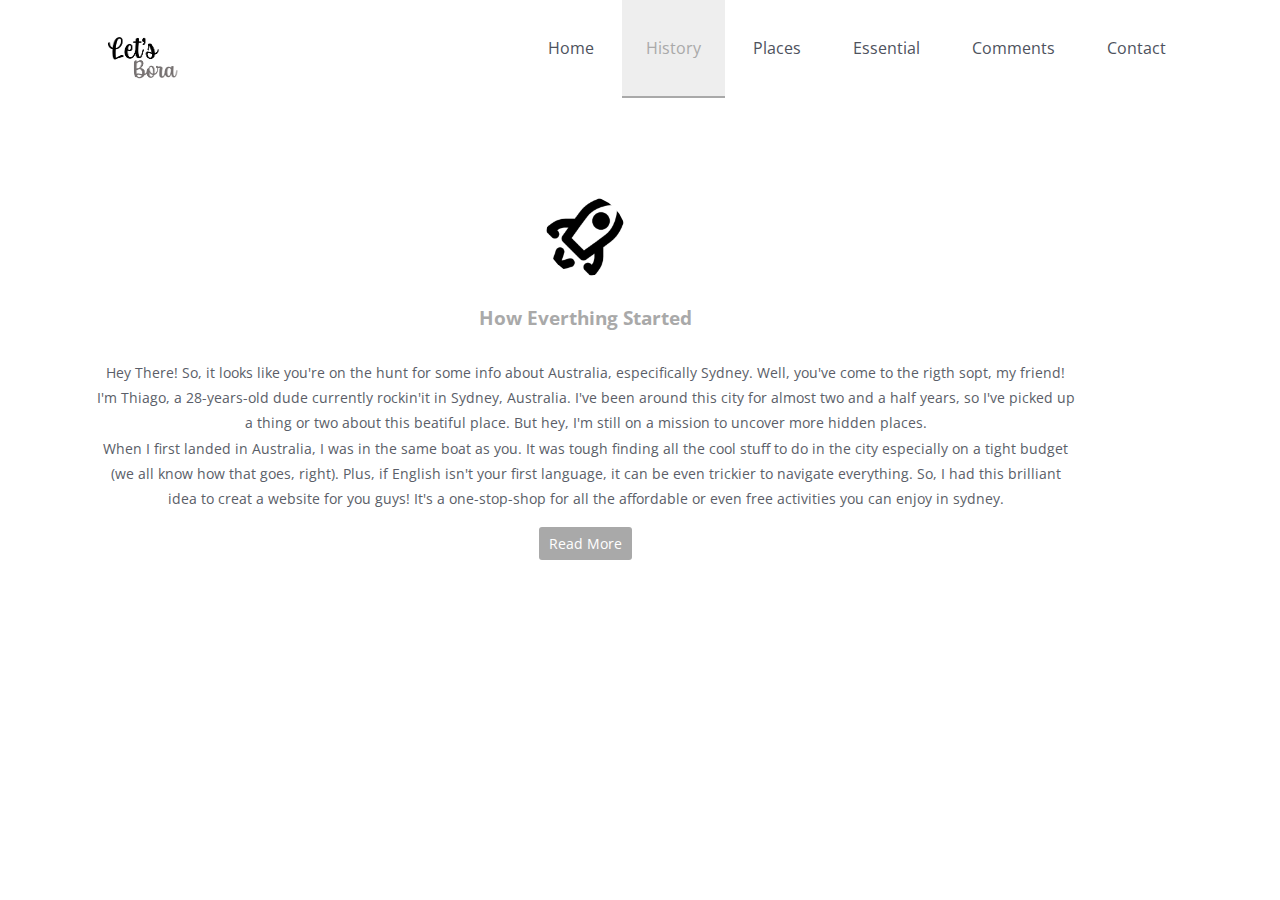
<file: history.html>
<!--A Design by W3layouts
Author: W3layout
Author URL: http://w3layouts.com
License: Creative Commons Attribution 3.0 Unported
License URL: http://creativecommons.org/licenses/by/3.0/
-->
<!DOCTYPE HTML>
<html>
<head>
<title>Let's Bora | Home </title>
<meta http-equiv="Content-Type" content="text/html; charset=utf-8" />
<meta name="viewport" content="width=device-width, initial-scale=1, maximum-scale=1">
<link href='http://fonts.googleapis.com/css?family=Open+Sans:400,600' rel='stylesheet' type='text/css'>
<link href="web/css/style.css" rel="stylesheet" type="text/css" media="all" />
<link rel="stylesheet" type="text/css" href="web/css/magnific-popup.css">
<script src="web/js/jquery.min.js"></script>
</head>
<body>
<!-- start header -->
<div class="header_bg">
<div class="wrap">
	<div id="content">
      <header id="topnav">
        <nav>
        		 <ul>
					<li><a href="index.html">Home</a></li>
					<li class="active"><a href="history.html">History</a></li>
					<li><a href="places.html">Places</a></li>
					<li><a href="essential.html">Essential</a></li>
					<li><a href="comments.html">Comments</a></li>
					<li><a href="contact.html">Contact</a></li>
					<div class="clear"> </div>
				</ul>
        </nav>
         <div class="logo"><a href="index.html"><img src="web/images/LogoL.png" width="80" height="55"></a></div>
        <a href="#" id="navbtn">Nav Menu</a>
        <div class="clear"> </div>
      </header><!-- @end #topnav -->
      <script type="text/javascript"  src="web/js/menu.js"></script>
    </div>
</div>
</div>
<!--start-slider----
<div class="slider" id="home"> 
				<div class="wrap">
				<!---start-da-slider-----
				<div id="da-slider" class="da-slider">
				<div class="da-slide">
					<h2>You don't know where to go?</h2>
					<p>Just click on Places and find out more!</p>
					<a href="#" class="da-link">Learn more</a>
				</div>
				<div class="da-slide">
					<h2>Essential </h2>
					<p>Find out what you really need with you!</p>
					<a href="#" class="da-link">Learn more</a>
				</div>
				<div class="da-slide">
					<h2>Help us with your advise!</h2>
					<p>Go to contac and leave your message.</p>
					<a href="#" class="da-link">Learn more</a>
				</div>
				<nav class="da-arrows">
					<span class="da-arrows-prev"></span>
					<span class="da-arrows-next"></span>
				</nav>
			</div>
			<link rel="stylesheet" type="text/css" href="web/css/slider.css" />
			<script type="text/javascript" src="web/js/modernizr.custom.28468.js"></script>
			<script type="text/javascript" src="web/js/jquery.cslider.js"></script>
			<script type="text/javascript">
				$(function() {
				
					$('#da-slider').cslider({
						autoplay	: true,
						bgincrement	: 450
					});
				
				});
			</script>
				<!---//End-da-slider----->
			</div>
</div>
<!-----------service-------->
<div  class="sevice" id="service">
	<div class="wrap">
		<div class="service-grids">
						<div class="images_1_of_4">
					 		<img src="web/images/rocketicon.png" width="80" height="80">
					 		<h3>How Everthing Started</h3>
					 		<p>Hey There! So, it looks like you're on the hunt for some info about Australia, especifically
								Sydney. Well, you've come to the rigth sopt, my friend! I'm Thiago, a 28-years-old dude currently 
							rockin'it in Sydney, Australia. I've been around this city for almost two and a half years, so I've picked up
						a thing or two about this beatiful place. But hey, I'm still on a mission to uncover more hidden places. <br>
						When I first landed in Australia, I was in the same boat as you. It was tough finding all the cool stuff to do in the city 
								especially on a tight budget (we all know how that goes, right). Plus, if English isn't your first language, it can be 
								even trickier to navigate everything. So, I had this brilliant idea to creat a website for you guys! It's a one-stop-shop 
								for all the affordable or even free activities you can enjoy in sydney. 
					
					</p>
				     		<div class="button"><span><a href="#">Read More</a></span></div>
						</div>
						
						
						
						<div class="clear"> </div>
		 </div>
</div>
<!-----------//service//--------
<!-----------portfolio-----------
<div class="portfolio_main"id ="portfolio">
				<div class="wrap">
					<div class="heading_h">
						<h3><a href="#">Places</a></h3>
					</div>
					<!--start-mfp -
				<div id="small-dialog1" class="mfp-hide">
					<div class="pop_up">
							   <img src="web/images/OperaHouse.jpeg">
							   	 <h2>Sydney Opera House </h2>
								 <p>This is "The Place", where you MUST go on your first/ second day in Sydney (depending of what time you landeded) hahahahahaha! And just them you can tell everyone that you've been in Australia. 
									All joking aside The Sydney Opera House is a multi-venue perfoming arts center in Sydney. Located on the foreshore of Sydeny Harbour Bridge,
									desiged by Danish architect Jorn Utzon, but completed by a australian team. At least this is what Wikipedia says.
									No doubt it is a gordeous place and a very famous icon of Sydney and even Australia, and the best thing, you can go outside and enjoy the view for free. 
								 </p>
								 <p class="pop_p">PS: One of the best place in Sydney!</p>
								</div>
					
				</div>
				 <div id="small-dialog2" class="mfp-hide">
							   <div class="pop_up2">
							   <img src="web/images/HarbourB.jpeg">
							   	 <h2>Syeney Harbour Bridge </h2>
								 <p> To help you out, consider this tip as a bonus because if you go to Opera House you don't even need go somewhere else 
									to see the Harbour Briedge, is just in front of, and you can even take photo with both of then (Harbour and Opera)
									But seriously The Sydney Habour Bridge is a steel through arch bridge, that spanning Sydney Harbour from the central business district to the north shore, 
									the bridge was designed and built by british firm Dorman Long and Middlesbrough, and opened in 1932. <br>
									  It is a Beautiful place to go, there is a space that you can walk and enjoy a little breeze, that's not a hard walk and one more time, that's for free, but you are
									   a little radical you can pay for a walk on top of the bridge, that souds pretty good hey! 
								 </p>
								 <p class="pop_p"> PS: You really shoud give a shot to this place</p>
								</div>
				 </div>
				 <div id="small-dialog3" class="mfp-hide">
							   <div class="pop_up3">
							   	<img src="web/images/RoyalBo.jpeg">
							   	 <h2>Royal Botanic Garden (Sydney) </h2>
								 <p>If you are coming from a big city that don't have much green areas with trees, flowers or even a small lake in the middle of the city, This is the rigth place to go, 
									It ia a 30-hectare of just nature, with diferents kind of flowers and trees, that's because use to be a scientific institution in Australia. The overall structure and key elements were designed by Charles Moore and Joseph Maiden.
									Now the garden is owned by the Government of New South Wales. It is a really good place to go, have some peace without all big city madness, take some friends to chill out. and one more time, is for free. They have a lot diferents events that you have to pay for them sometimes, but you can go there for free.  
								 </p>
								 <p class="pop_p">PS: It's a good place for a picnic!</p>
								</div>
				 </div>
				 <div id="small-dialog4" class="mfp-hide">
							   <div class="pop_up4">
							   	<img src="web/images/BlueM.jpeg">
							   	 <h2>Blue Mountains (NSW) </h2>
								 <p>Let's go a little funder of the Center of Sydney, actually in another city, The Blue Mountain are a maountainous region and a mountain rage located in New South Wales, So if you like some fresh air, easy or hard trails, they have everything for you,
									you can also walk around and in your way back take a kind of rollercoaster, let me tell you, it is really fun, I also toke my mom on that!
									the city around has a lot of cafes that you can enjoy a a cup of coffee. 
								 </p>
								 <p class="pop_p">PS: Please take the rollercoaster, you will not regret for sure! </p>
								</div>
				 </div>
				 <div id="small-dialog5" class="mfp-hide">
							   <div class="pop_up5">
							   	<img src="web/images/BondiB.jpeg">
							   	 <h2>Bondi Beach  </h2>
								 <p>This is the most famous beach of Sydeny, I know what are you thinking at this point, but no, you are not going to find a lot of Australians over there, buit you will meet a lot of people from everywhere, and when I say everywhere I really mean.
									Bondi originally "Boondi"is a Aboriginal world wich has the same meaning as the word "surf" in English, so that why if you go there you should give a shot for the surfer that lives inside of you. 
									There is also a big swiming pool next to the beach, that uses sea water. You will also be able to find a lot of shops, restaurants and fast food over there. 
								 </p>
								 <p class="pop_p">PS: Try make a bearbecue at the north area of the beach, is amazing!</p>
								</div>
				 </div>
				 <div id="small-dialog6" class="mfp-hide">
							   <div class="pop_up6">
							   	<img src="web/images/ManlyB.jpeg">
							   	 <h2>Manly Beach </h2>
								 <p>This is a really famous beach from the north of Sydney, I almost forgot there kind of a thing that some people will say "Northem beaches are better" and other "Others beaches are better". particularly i don't thinkl there is a better beach but I do think that everyone has your own favorite beach. I'll let you know what is my one, maybe sone day. 
									So there is a lot of stuff to do there, you wiull be able to play some voleyball on the sands, there is a market every sunday, full of nice stuff, shopes, restaurants and coffee shops. 

								 </p>
								 <p class="pop_p">PS: If you go there, go by ferry, I know that is not free but it is a really nice experience!</p>
								</div>
				 </div>
				 <div id="small-dialog7" class="mfp-hide">
							   <div class="pop_up7">
							   	 <h2>Lorem ipsum </h2>
								 <p>Lorem ipsum dolor sit amet, consectetuer adipiscing elit, sed diam nonummy nibh euismod tincidunt ut laoreet dolore magna aliquam erat volutpat. Ut wisi enim ad minim veniam, quis nostrud exerci tation ullamcorper suscipit lobortis nisl ut aliquip ex ea commodo consequat. Duis autem vel eum iriure dolor in hendrerit in vulputate velit esse molestie.</p>
								 <p class="pop_p">Lorem ipsum dolor sit amet, consectetuer adipiscing elit, sed diam nonummy nibh euismod tincidunt ut laoreet dolore magna aliquam erat volutpat. Ut wisi enim ad minim veniam, quis nostrud exerci tation ullamcorper suscipit lobortis nisl ut aliquip ex ea commodo consequat. Duis autem vel eum iriure dolor in hendrerit in vulputate velit esse molestie.</p>
								</div>
				 </div>
				<!--end-mfp --	
				<!--start-content--
			<div class="gallery">
			<div class="container">
				<div id="gallerylist">
				<div class="gallerylist-wrapper">				
					<a class="popup-with-zoom-anim" href="#small-dialog1">
						<img src="web/images/gd1.jpg" alt="Image 1"/
					</a>
				</div>
				<div class="gallerylist-wrapper">				
					<a class="popup-with-zoom-anim" href="#small-dialog2">
						<img src="web/images/gd2.jpg"  alt="Image 1"/
					</a>
				</div>
				<div class="gallerylist-wrapper">				
					<a class="popup-with-zoom-anim" href="#small-dialog3">
						<img src="web/images/gd3.jpg"  alt="Image 1"/>
			
					</a>
				</div>
				<div class="clear"></div>
			</div>		
			<div id="gallerylist1">
				<div class="gallerylist-wrapper">				
					<a class="popup-with-zoom-anim" href="#small-dialog4">
						<img src="web/images/gd4.jpg" alt="Image 1"/>
					</a>
				</div>
				<div class="gallerylist-wrapper">				
					<a class="popup-with-zoom-anim" href="#small-dialog5">
						<img src="web/images/gd5.jpg"  alt="Image 1"/>
					
					</a>
				</div>
				<div class="gallerylist-wrapper">				
					<a class="popup-with-zoom-anim" href="#small-dialog6">
						<img src="web/images/gd6.jpg"  alt="Image 1"/>
					</a>
				</div>
					<div class="clear"> </div>
					<div class="button_1"><span><a href="#">Check it out</a></span></div>
			</div>																																					
		</div>
	</div>
	<!--end container --
				<script src="web/js/jquery.magnific-popup.js" type="text/javascript"></script>
				<script>
					$(document).ready(function() {
						$('.popup-with-zoom-anim').magnificPopup({
							type: 'inline',
							fixedContentPos: false,
							fixedBgPos: true,
							overflowY: 'auto',
							closeBtnInside: true,
							preloader: false,
							midClick: true,
							removalDelay: 300,
							mainClass: 'my-mfp-zoom-in'
					});
				});
				</script>
				
		</div>
	</div>
</div>
<!-----------//portfolio//----------
<!-----------start-team--------------
<div class="team" id="team">
				 <div class="wrap">
				 		<div class="heading_h">
							<h3><a href="#">Essential</a></h3>
						</div>	
				 		<div class="middle-grids">
							<div class="grid_1_of_4 images_1_of_4">
					 			<a class="popup-with-zoom-anim" href="#small-dialog7">
					 				<span class="rollover"> </span>
								</a>
								<img src="web/images/pic4.jpg"  alt="Image 1"/>
					 			<h3>OPAL CARD </h3>
					 			<h4>Transport Tickect</h4>
					 			<p>This will be your best friend that can actually take you everywhere!</p>
							</div>
							<div class="grid_1_of_4 images_1_of_4">
								<a class="popup-with-zoom-anim" href="#small-dialog7">
					 				<span class="rollover"> </span>
								</a>
								 <img src="web/images/pic2.jpg">
								 <h3>Google Maps</h3>
								 <h4>Phone App</h4>
								 <p>Probably You don't know much how get anywhere, so this will help you a lot. </p>
							</div>
							<div class="grid_1_of_4 images_1_of_4">
								<a class="popup-with-zoom-anim" href="#small-dialog7">
					 				<span class="rollover"> </span>
								</a>
								 <img src="web/images/pic3.jpg">
							 	<h3>Backpack</h3>
							 	<h4>Just any kind of backpack</h4>
							 	<p>I know what you are thinking "Why?", thrust me it's really necessary.</p>
						    
							</div>
							<div class="grid_1_of_4 images_1_of_4">
								<a class="popup-with-zoom-anim" href="#small-dialog7">
					 				<span class="rollover"> </span>
								</a>
								 <img src="web/images/pic1.jpg">
								 <h3>Austrealian Dollar </h3>
								 <h4>Australian money </h4>
								 <p>Last but not leats, you will need money for sure.</p>
							 </div>
							 <div class="clear"> </div>
					</div>
		 		</div>
</div>
<!----------end-team----------------->
<!-----------start-pricing-----------
<div class="pricing-plans">
					<div class="wrap">
						<div class="pricing-grids">
						<div class="pricing-grid">
							<h3><a href="#">Basic</a></h3>
							<div class="price-value">
								<a href="#">$5.01/month</a>
							</div>
							<ul>
								<li><a href="#">Lorem ipsum</a></li>
								<li><a href="#">Dolor sitamet, Consect</a></li>
								<li><a href="#">Adipiscing elit</a></li>
								<li><a href="#">Proin commodo turips</a></li>
								<li><a href="#">Laws pulvinarvel</a></li>
								<li><a href="#">Prnare nisi pretium</a></li>
							</ul>
							<div class="cart">
								<a class="popup-with-zoom-anim" href="#small-dialog">Buy now</a>
							</div>
						</div>
						<div class="pricing-grid">
							<h3><a href="#">Pro</a></h3>
							<div class="price-value">
								<a href="#">$10.01/month</a>
							</div>
							<ul>
								<li><a href="#">Lorem ipsum</a></li>
								<li><a href="#">Dolor sitamet, Consect</a></li>
								<li><a href="#">Adipiscing elit</a></li>
								<li><a href="#">Proin commodo turips</a></li>
								<li><a href="#">Laws pulvinarvel</a></li>
								<li><a href="#">Prnare nisi pretium</a></li>
							</ul>
							<div class="cart">
								<a class="popup-with-zoom-anim" href="#small-dialog">Buy now</a>
							</div>
						</div>
						<div class="pricing-grid">
							<h3><a href="#">Premium</a></h3>
							<div class="price-value">
								<a href="#">$20.01/month</a>
							</div>
							<ul>
								<li><a href="#">Lorem ipsum</a></li>
								<li><a href="#">Dolor sitamet, Consect</a></li>
								<li><a href="#">Adipiscing elit</a></li>
								<li><a href="#">Proin commodo turips</a></li>
								<li><a href="#">Laws pulvinarvel</a></li>
								<li><a href="#">Prnare nisi pretium</a></li>
							</ul>
							<div class="cart">
								<a class="popup-with-zoom-anim" href="#small-dialog">Buy now</a>
							</div>
						</div>
							<div class="clear"> </div>
							<!-----pop-up-grid----
								 <div id="small-dialog" class="mfp-hide">
									<div class="pop_up">
									 	<div class="payment-online-form-left">
											<form>
												<h4><span class="shipping"> </span>Shipping</h4>
												<ul>
													<li><input class="text-box-dark" type="text" value="Frist Name" onfocus="this.value = '';" onblur="if (this.value == '') {this.value = 'Frist Name';}"></li>
													<li><input class="text-box-dark" type="text" value="Last Name" onfocus="this.value = '';" onblur="if (this.value == '') {this.value = 'Last Name';}"></li>
												</ul>
												<ul>
													<li><input class="text-box-dark" type="text" value="Email" onfocus="this.value = '';" onblur="if (this.value == '') {this.value = 'Email';}"></li>
													<li><input class="text-box-dark" type="text" value="Company Name" onfocus="this.value = '';" onblur="if (this.value == '') {this.value = 'Company Name';}"></li>
												</ul>
												<ul>
													<li><input class="text-box-dark" type="text" value="Phone" onfocus="this.value = '';" onblur="if (this.value == '') {this.value = 'Phone';}"></li>
													<li><input class="text-box-dark" type="text" value="Address" onfocus="this.value = '';" onblur="if (this.value == '') {this.value = 'Address';}"></li>
													<div class="clear"> </div>
												</ul>
												<div class="clear"> </div>
											<ul class="payment-type">
												<h4><span class="payment"> </span> Payments</h4>
												<li><span class="col_checkbox">
													<input id="3" class="css-checkbox1" type="checkbox">
													<label for="3" name="demo_lbl_1" class="css-label1"> </label>
													<a class="visa" href="#"> </a>
													</span>
													
												</li>
												<li>
													<span class="col_checkbox">
														<input id="4" class="css-checkbox2" type="checkbox">
														<label for="4" name="demo_lbl_2" class="css-label2"> </label>
														<a class="paypal" href="#"> </a>
													</span>
												</li>
												<div class="clear"> </div>
											</ul>
												<ul>
													<li><input class="text-box-dark" type="text" value="Card Number" onfocus="this.value = '';" onblur="if (this.value == '') {this.value = 'Card Number';}"></li>
													<li><input class="text-box-dark" type="text" value="Name on card" onfocus="this.value = '';" onblur="if (this.value == '') {this.value = 'Name on card';}"></li>
													<div class="clear"> </div>
												</ul>
												<ul>
													<li><input class="text-box-light hasDatepicker" type="text" id="datepicker" value="Expiration Date" onfocus="this.value = '';" onblur="if (this.value == '') {this.value = 'Expiration Date';}"><em class="pay-date"> </em></li>
													<li><input class="text-box-dark" type="text" value="Security Code" onfocus="this.value = '';" onblur="if (this.value == '') {this.value = 'Security Code';}"></li>
													<div class="clear"> </div>
												</ul>
												<ul class="payment-sendbtns">
													<li><input type="reset" value="Cancel"></li>
													<li><input type="submit" value="Process order"></li>
												</ul>
												<div class="clear"> </div>
											</form>
										</div>
						  			</div>
								</div>
								<!-----pop-up-grid----
							</div>
						<div class="clear"> </div>
					</div>
				</div>
			</div>
			<!-- Add fancyBox light-box --
				<script>
					$(document).ready(function() {
						$('.popup-with-zoom-anim').magnificPopup({
							type: 'inline',
							fixedContentPos: false,
							fixedBgPos: true,
							overflowY: 'auto',
							closeBtnInside: true,
							preloader: false,
							midClick: true,
							removalDelay: 300,
							mainClass: 'my-mfp-zoom-in'
					});
				});
		</script>
		<!----End-pricingplans---->
<!-----------end-pricing------------->
<!---------text-slider-------------
			
		 <div class="wmuSlider example1">
		 	<div class="wrap">
			   <article style="position: absolute; width:64%; opacity: 0;"> 
				   	
					<div class="cont span_2_of_3">
						    <h4>What Clients Say</h1>
							<p>Lorem ipsum is simply dummy text of the printing and typesetting industry.Lorem ipsum has been the printing and typesetting industry's standard dummy text ever since the 500,s when an unknown printer took a gellery of type.</p>
						  	<span><a href="#">John Dove</a></span>
						 
					</div>
				</article>
				 <article style="position: absolute; width:64%; opacity: 0;"> 
				   	<div class="cont span_2_of_3">
						    <h4>What Clients Say</h4>
						    <p>Lorem ipsum is simply dummy text of the printing and typesetting industry.Lorem ipsum has been the printing and typesetting industry's standard dummy text ever since the 500,s when an unknown printer took a gellery of type.</p>
						   <span><a href="#">John Dove</a></span>
					</div>
				 </article>
				 <article style="position: absolute; width:64%; opacity: 0;"> 
				   	<div class="cont span_2_of_3">
						    <h4>What Clients Say</h4>
						    <p>Lorem ipsum is simply dummy text of the printing and typesetting industry.Lorem ipsum has been the printing and typesetting industry's standard dummy text ever since the 500,s when an unknown printer took a gellery of type.</p>
						    <span><a href="#">John Dove</a></span>
					</div>
				 </article>
		 
                  <script src="web/js/jquery.wmuSlider.js"></script> 
					<script>
       				     $('.example1').wmuSlider();         
   					</script> 	           	      
	         </div>
	     </div>
<!----------//text-slider------------>
<!--------start-contact-----------
 <div class="contact" id="contact">
	<div class="wrap">
		<h2>Contact Us</h2>
			<div class="contact-form">
				<div class="para-contact">
					<h4>Get in touch with us</h4>
					<p>So, if you have any question or want help us improve our website, we strongly recommend you
						 leave as a message. Our team is more than happy to hear from you. </p>
				
				 	<div class="social_2 social_3">	
			           <ul>	
						    <li class="facebook"><a href="#"><span> </span></a></li>
						    <li class="twitter"><a href="#"><span> </span></a></li>	 	
							<li class="google"><a href="#"><span> </span></a></li>
					  </ul>
		 		  </div>
		 		  <div class="get-intouch-left-address">
						<p>Somewhere in Sydney, 12345</p>
						<p>Closer than you think - NSW</p>
						
						<p><a href="mailto:info@mycompany.com"> info(at)appstore.com</a></p>
					</div>
					<div class="clear"> </div>	
				</div>
						<div class="form">
				  			<form method="post" action="contact-post.html">

							    	<input type="text" name="userName" class="textbox" value=" Name" onfocus="this.value = '';" onblur="if (this.value == '') {this.value = 'Name';}">
							    	<input type="text" name="userEmail" class="textbox" value="Email" onfocus="this.value = '';" onblur="if (this.value == '') {this.value = 'Email';}">
										<div class="clear"> </div>
								    <div>
								    	<textarea name="userMsg" value="Message:" onfocus="this.value = '';" onblur="if (this.value == '') {this.value = ' Message';}">Message</textarea>
								    </div>
								<div class="button send_button">
											   	 <input type="submit" value="Send">
								</div>
								<div class="clear"> </div>
							</form>
						</div>
						<a class="mov-top" href="#home1"> <span> </span></a>
					 <div class="clear"> </div>
				</div>
  			</div>
     </div>
     <!-- scroll_top_btn --
		<script type="text/javascript" src="web/js/move-top.js"></script>
		<script type="text/javascript" src="web/js/easing.js"></script>
	    <script type="text/javascript">
			$(document).ready(function() {
			
				var defaults = {
		  			containerID: 'toTop', // fading element id
					containerHoverID: 'toTopHover', // fading element hover id
					scrollSpeed: 1200,
					easingType: 'linear' 
		 		};
				
				
				$().UItoTop({ easingType: 'easeOutQuart' });
				
			});
		</script>
		<script type="text/javascript">
		jQuery(document).ready(function($) {
			$(".scroll").click(function(event){		
				event.preventDefault();
				$('html,body').animate({scrollTop:$(this.hash).offset().top},1200);
			});
		});
	</script>

		 <a href="#" id="toTop" style="display: block;"><span id="toTopHover" style="opacity: 1;"></span></a>
<!--------//end-contact----------->
</body>
</html>
</file>
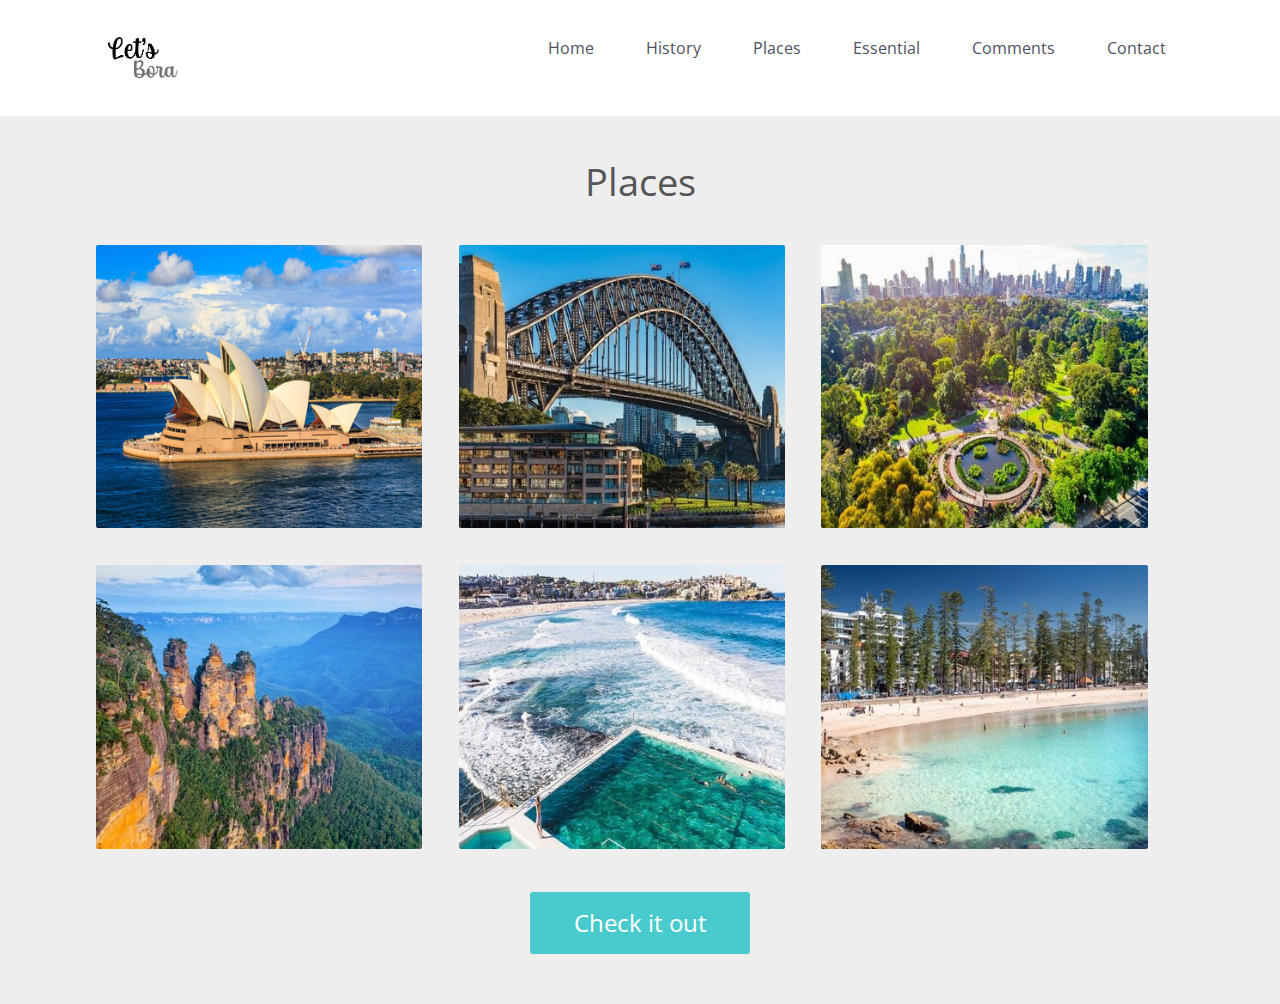
<file: places.html>
<!--A Design by W3layouts
Author: W3layout
Author URL: http://w3layouts.com
License: Creative Commons Attribution 3.0 Unported
License URL: http://creativecommons.org/licenses/by/3.0/
-->
<!DOCTYPE HTML>
<html>
<head>
<title>Let's Bora | Home </title>
<meta http-equiv="Content-Type" content="text/html; charset=utf-8" />
<meta name="viewport" content="width=device-width, initial-scale=1, maximum-scale=1">
<link href='http://fonts.googleapis.com/css?family=Open+Sans:400,600' rel='stylesheet' type='text/css'>
<link href="web/css/style.css" rel="stylesheet" type="text/css" media="all" />
<link rel="stylesheet" type="text/css" href="web/css/magnific-popup.css">
<script src="web/js/jquery.min.js"></script>
</head>
<body>
<!-- start header -->
<div class="header_bg">
<div class="wrap">
	<div id="content">
      <header id="topnav">
        <nav>
        		 <ul>
					<li><a href="index.html">Home</a></li>
					<li ><a href="history.html">History</a></li>
					<li><class="active"> <a href="places.html">Places</a></li>
					<li><a href="essential.html">Essential</a></li>
					<li><a href="comments.html">Comments</a></li>
					<li><a href="contact.html">Contact</a></li>
					<div class="clear"> </div>
				</ul>
        </nav>
         <div class="logo"><a href="index.html"><img src="web/images/LogoL.png" width="80" height="55"></a></div>
        <a href="#" id="navbtn">Nav Menu</a>
        <div class="clear"> </div>
      </header><!-- @end #topnav -->
      <script type="text/javascript"  src="web/js/menu.js"></script>
    </div>
</div>
</div>
<!--start-slider----
<div class="slider" id="home"> 
				<div class="wrap">
				<!---start-da-slider-----
				<div id="da-slider" class="da-slider">
				<div class="da-slide">
					<h2>You don't know where to go?</h2>
					<p>Just click on Places and find out more!</p>
					<a href="#" class="da-link">Learn more</a>
				</div>
				<div class="da-slide">
					<h2>Essential </h2>
					<p>Find out what you really need with you!</p>
					<a href="#" class="da-link">Learn more</a>
				</div>
				<div class="da-slide">
					<h2>Help us with your advise!</h2>
					<p>Go to contac and leave your message.</p>
					<a href="#" class="da-link">Learn more</a>
				</div>
				<nav class="da-arrows">
					<span class="da-arrows-prev"></span>
					<span class="da-arrows-next"></span>
				</nav>
			</div>
			<link rel="stylesheet" type="text/css" href="web/css/slider.css" />
			<script type="text/javascript" src="web/js/modernizr.custom.28468.js"></script>
			<script type="text/javascript" src="web/js/jquery.cslider.js"></script>
			<script type="text/javascript">
				$(function() {
				
					$('#da-slider').cslider({
						autoplay	: true,
						bgincrement	: 450
					});
				
				});
			</script>
				<!---//End-da-slider----->
			</div>
</div>
<!-----------service--------
<div  class="sevice" id="service">
	<div class="wrap">
		<div class="service-grids">
						<div class="images_1_of_4">
					 		<img src="web/images/rocketicon.png" width="80" height="80">
					 		<h3>How Everthing Started</h3>
					 		<p>Hey There! So, it looks like you're on the hunt for some info about Australia, especifically
								Sydney. Well, you've come to the rigth sopt, my friend! I'm Thiago, a 28-years-old dude currently 
							rockin'it in Sydney, Australia. I've been around this city for almost two and a half years, so I've picked up
						a thing or two about this beatiful place. But hey, I'm still on a mission to uncover more hidden places. <br>
						When I first landed in Australia, I was in the same boat as you. It was tough finding all the cool stuff to do in the city 
								especially on a tight budget (we all know how that goes, right). Plus, if English isn't your first language, it can be 
								even trickier to navigate everything. So, I had this brilliant idea to creat a website for you guys! It's a one-stop-shop 
								for all the affordable or even free activities you can enjoy in sydney. 
					
					</p>
				     		<div class="button"><span><a href="#">Read More</a></span></div>
						</div>
						
						
						
						<div class="clear"> </div>
		 </div>
</div>
<!-----------//service//--------
<!-----------portfolio----------->
<div class="portfolio_main"id ="portfolio">
				<div class="wrap">
					<div class="heading_h">
						<h3><a href="#">Places</a></h3>
					</div>
					<!--start-mfp -->
				<div id="small-dialog1" class="mfp-hide">
					<div class="pop_up">
							   <img src="web/images/OperaHouse.jpeg">
							   	 <h2>Sydney Opera House </h2>
								 <p>This is "The Place", where you MUST go on your first/ second day in Sydney (depending of what time you landeded) hahahahahaha! And just them you can tell everyone that you've been in Australia. 
									All joking aside The Sydney Opera House is a multi-venue perfoming arts center in Sydney. Located on the foreshore of Sydeny Harbour Bridge,
									desiged by Danish architect Jorn Utzon, but completed by a australian team. At least this is what Wikipedia says.
									No doubt it is a gordeous place and a very famous icon of Sydney and even Australia, and the best thing, you can go outside and enjoy the view for free. 
								 </p>
								 <p class="pop_p">PS: One of the best place in Sydney!</p>
								</div>
					
				</div>
				 <div id="small-dialog2" class="mfp-hide">
							   <div class="pop_up2">
							   <img src="web/images/HarbourB.jpeg">
							   	 <h2>Syeney Harbour Bridge </h2>
								 <p> To help you out, consider this tip as a bonus because if you go to Opera House you don't even need go somewhere else 
									to see the Harbour Briedge, is just in front of, and you can even take photo with both of then (Harbour and Opera)
									But seriously The Sydney Habour Bridge is a steel through arch bridge, that spanning Sydney Harbour from the central business district to the north shore, 
									the bridge was designed and built by british firm Dorman Long and Middlesbrough, and opened in 1932. <br>
									  It is a Beautiful place to go, there is a space that you can walk and enjoy a little breeze, that's not a hard walk and one more time, that's for free, but you are
									   a little radical you can pay for a walk on top of the bridge, that souds pretty good hey! 
								 </p>
								 <p class="pop_p"> PS: You really shoud give a shot to this place</p>
								</div>
				 </div>
				 <div id="small-dialog3" class="mfp-hide">
							   <div class="pop_up3">
							   	<img src="web/images/RoyalBo.jpeg">
							   	 <h2>Royal Botanic Garden (Sydney) </h2>
								 <p>If you are coming from a big city that don't have much green areas with trees, flowers or even a small lake in the middle of the city, This is the rigth place to go, 
									It ia a 30-hectare of just nature, with diferents kind of flowers and trees, that's because use to be a scientific institution in Australia. The overall structure and key elements were designed by Charles Moore and Joseph Maiden.
									Now the garden is owned by the Government of New South Wales. It is a really good place to go, have some peace without all big city madness, take some friends to chill out. and one more time, is for free. They have a lot diferents events that you have to pay for them sometimes, but you can go there for free.  
								 </p>
								 <p class="pop_p">PS: It's a good place for a picnic!</p>
								</div>
				 </div>
				 <div id="small-dialog4" class="mfp-hide">
							   <div class="pop_up4">
							   	<img src="web/images/BlueM.jpeg">
							   	 <h2>Blue Mountains (NSW) </h2>
								 <p>Let's go a little funder of the Center of Sydney, actually in another city, The Blue Mountain are a maountainous region and a mountain rage located in New South Wales, So if you like some fresh air, easy or hard trails, they have everything for you,
									you can also walk around and in your way back take a kind of rollercoaster, let me tell you, it is really fun, I also toke my mom on that!
									the city around has a lot of cafes that you can enjoy a a cup of coffee. 
								 </p>
								 <p class="pop_p">PS: Please take the rollercoaster, you will not regret for sure! </p>
								</div>
				 </div>
				 <div id="small-dialog5" class="mfp-hide">
							   <div class="pop_up5">
							   	<img src="web/images/BondiB.jpeg">
							   	 <h2>Bondi Beach  </h2>
								 <p>This is the most famous beach of Sydeny, I know what are you thinking at this point, but no, you are not going to find a lot of Australians over there, buit you will meet a lot of people from everywhere, and when I say everywhere I really mean.
									Bondi originally "Boondi"is a Aboriginal world wich has the same meaning as the word "surf" in English, so that why if you go there you should give a shot for the surfer that lives inside of you. 
									There is also a big swiming pool next to the beach, that uses sea water. You will also be able to find a lot of shops, restaurants and fast food over there. 
								 </p>
								 <p class="pop_p">PS: Try make a bearbecue at the north area of the beach, is amazing!</p>
								</div>
				 </div>
				 <div id="small-dialog6" class="mfp-hide">
							   <div class="pop_up6">
							   	<img src="web/images/ManlyB.jpeg">
							   	 <h2>Manly Beach </h2>
								 <p>This is a really famous beach from the north of Sydney, I almost forgot there kind of a thing that some people will say "Northem beaches are better" and other "Others beaches are better". particularly i don't thinkl there is a better beach but I do think that everyone has your own favorite beach. I'll let you know what is my one, maybe sone day. 
									So there is a lot of stuff to do there, you wiull be able to play some voleyball on the sands, there is a market every sunday, full of nice stuff, shopes, restaurants and coffee shops. 

								 </p>
								 <p class="pop_p">PS: If you go there, go by ferry, I know that is not free but it is a really nice experience!</p>
								</div>
				 </div>
				 <div id="small-dialog7" class="mfp-hide">
							   <div class="pop_up7">
							   	 <h2>Lorem ipsum </h2>
								 <p>Lorem ipsum dolor sit amet, consectetuer adipiscing elit, sed diam nonummy nibh euismod tincidunt ut laoreet dolore magna aliquam erat volutpat. Ut wisi enim ad minim veniam, quis nostrud exerci tation ullamcorper suscipit lobortis nisl ut aliquip ex ea commodo consequat. Duis autem vel eum iriure dolor in hendrerit in vulputate velit esse molestie.</p>
								 <p class="pop_p">Lorem ipsum dolor sit amet, consectetuer adipiscing elit, sed diam nonummy nibh euismod tincidunt ut laoreet dolore magna aliquam erat volutpat. Ut wisi enim ad minim veniam, quis nostrud exerci tation ullamcorper suscipit lobortis nisl ut aliquip ex ea commodo consequat. Duis autem vel eum iriure dolor in hendrerit in vulputate velit esse molestie.</p>
								</div>
				 </div>
				<!--end-mfp -->	
				<!--start-content-->
			<div class="gallery">
			<div class="container">
				<div id="gallerylist">
				<div class="gallerylist-wrapper">				
					<a class="popup-with-zoom-anim" href="#small-dialog1">
						<img src="web/images/gd1.jpg" alt="Image 1"/
					</a>
				</div>
				<div class="gallerylist-wrapper">				
					<a class="popup-with-zoom-anim" href="#small-dialog2">
						<img src="web/images/gd2.jpg"  alt="Image 1"/
					</a>
				</div>
				<div class="gallerylist-wrapper">				
					<a class="popup-with-zoom-anim" href="#small-dialog3">
						<img src="web/images/gd3.jpg"  alt="Image 1"/>
			
					</a>
				</div>
				<div class="clear"></div>
			</div>		
			<div id="gallerylist1">
				<div class="gallerylist-wrapper">				
					<a class="popup-with-zoom-anim" href="#small-dialog4">
						<img src="web/images/gd4.jpg" alt="Image 1"/>
					</a>
				</div>
				<div class="gallerylist-wrapper">				
					<a class="popup-with-zoom-anim" href="#small-dialog5">
						<img src="web/images/gd5.jpg"  alt="Image 1"/>
					
					</a>
				</div>
				<div class="gallerylist-wrapper">				
					<a class="popup-with-zoom-anim" href="#small-dialog6">
						<img src="web/images/gd6.jpg"  alt="Image 1"/>
					</a>
				</div>
					<div class="clear"> </div>
					<div class="button_1"><span><a href="#">Check it out</a></span></div>
			</div>																																					
		</div>
	</div>
	<!--end container -->
				<script src="web/js/jquery.magnific-popup.js" type="text/javascript"></script>
				<script>
					$(document).ready(function() {
						$('.popup-with-zoom-anim').magnificPopup({
							type: 'inline',
							fixedContentPos: false,
							fixedBgPos: true,
							overflowY: 'auto',
							closeBtnInside: true,
							preloader: false,
							midClick: true,
							removalDelay: 300,
							mainClass: 'my-mfp-zoom-in'
					});
				});
				</script>
				
		</div>
	</div>
</div>
<!-----------//portfolio//---------->
<!-----------start-team--------------
<div class="team" id="team">
				 <div class="wrap">
				 		<div class="heading_h">
							<h3><a href="#">Essential</a></h3>
						</div>	
				 		<div class="middle-grids">
							<div class="grid_1_of_4 images_1_of_4">
					 			<a class="popup-with-zoom-anim" href="#small-dialog7">
					 				<span class="rollover"> </span>
								</a>
								<img src="web/images/pic4.jpg"  alt="Image 1"/>
					 			<h3>OPAL CARD </h3>
					 			<h4>Transport Tickect</h4>
					 			<p>This will be your best friend that can actually take you everywhere!</p>
							</div>
							<div class="grid_1_of_4 images_1_of_4">
								<a class="popup-with-zoom-anim" href="#small-dialog7">
					 				<span class="rollover"> </span>
								</a>
								 <img src="web/images/pic2.jpg">
								 <h3>Google Maps</h3>
								 <h4>Phone App</h4>
								 <p>Probably You don't know much how get anywhere, so this will help you a lot. </p>
							</div>
							<div class="grid_1_of_4 images_1_of_4">
								<a class="popup-with-zoom-anim" href="#small-dialog7">
					 				<span class="rollover"> </span>
								</a>
								 <img src="web/images/pic3.jpg">
							 	<h3>Backpack</h3>
							 	<h4>Just any kind of backpack</h4>
							 	<p>I know what you are thinking "Why?", thrust me it's really necessary.</p>
						    
							</div>
							<div class="grid_1_of_4 images_1_of_4">
								<a class="popup-with-zoom-anim" href="#small-dialog7">
					 				<span class="rollover"> </span>
								</a>
								 <img src="web/images/pic1.jpg">
								 <h3>Austrealian Dollar </h3>
								 <h4>Australian money </h4>
								 <p>Last but not leats, you will need money for sure.</p>
							 </div>
							 <div class="clear"> </div>
					</div>
		 		</div>
</div>
<!----------end-team----------------->
<!-----------start-pricing-----------
<div class="pricing-plans">
					<div class="wrap">
						<div class="pricing-grids">
						<div class="pricing-grid">
							<h3><a href="#">Basic</a></h3>
							<div class="price-value">
								<a href="#">$5.01/month</a>
							</div>
							<ul>
								<li><a href="#">Lorem ipsum</a></li>
								<li><a href="#">Dolor sitamet, Consect</a></li>
								<li><a href="#">Adipiscing elit</a></li>
								<li><a href="#">Proin commodo turips</a></li>
								<li><a href="#">Laws pulvinarvel</a></li>
								<li><a href="#">Prnare nisi pretium</a></li>
							</ul>
							<div class="cart">
								<a class="popup-with-zoom-anim" href="#small-dialog">Buy now</a>
							</div>
						</div>
						<div class="pricing-grid">
							<h3><a href="#">Pro</a></h3>
							<div class="price-value">
								<a href="#">$10.01/month</a>
							</div>
							<ul>
								<li><a href="#">Lorem ipsum</a></li>
								<li><a href="#">Dolor sitamet, Consect</a></li>
								<li><a href="#">Adipiscing elit</a></li>
								<li><a href="#">Proin commodo turips</a></li>
								<li><a href="#">Laws pulvinarvel</a></li>
								<li><a href="#">Prnare nisi pretium</a></li>
							</ul>
							<div class="cart">
								<a class="popup-with-zoom-anim" href="#small-dialog">Buy now</a>
							</div>
						</div>
						<div class="pricing-grid">
							<h3><a href="#">Premium</a></h3>
							<div class="price-value">
								<a href="#">$20.01/month</a>
							</div>
							<ul>
								<li><a href="#">Lorem ipsum</a></li>
								<li><a href="#">Dolor sitamet, Consect</a></li>
								<li><a href="#">Adipiscing elit</a></li>
								<li><a href="#">Proin commodo turips</a></li>
								<li><a href="#">Laws pulvinarvel</a></li>
								<li><a href="#">Prnare nisi pretium</a></li>
							</ul>
							<div class="cart">
								<a class="popup-with-zoom-anim" href="#small-dialog">Buy now</a>
							</div>
						</div>
							<div class="clear"> </div>
							<!-----pop-up-grid----
								 <div id="small-dialog" class="mfp-hide">
									<div class="pop_up">
									 	<div class="payment-online-form-left">
											<form>
												<h4><span class="shipping"> </span>Shipping</h4>
												<ul>
													<li><input class="text-box-dark" type="text" value="Frist Name" onfocus="this.value = '';" onblur="if (this.value == '') {this.value = 'Frist Name';}"></li>
													<li><input class="text-box-dark" type="text" value="Last Name" onfocus="this.value = '';" onblur="if (this.value == '') {this.value = 'Last Name';}"></li>
												</ul>
												<ul>
													<li><input class="text-box-dark" type="text" value="Email" onfocus="this.value = '';" onblur="if (this.value == '') {this.value = 'Email';}"></li>
													<li><input class="text-box-dark" type="text" value="Company Name" onfocus="this.value = '';" onblur="if (this.value == '') {this.value = 'Company Name';}"></li>
												</ul>
												<ul>
													<li><input class="text-box-dark" type="text" value="Phone" onfocus="this.value = '';" onblur="if (this.value == '') {this.value = 'Phone';}"></li>
													<li><input class="text-box-dark" type="text" value="Address" onfocus="this.value = '';" onblur="if (this.value == '') {this.value = 'Address';}"></li>
													<div class="clear"> </div>
												</ul>
												<div class="clear"> </div>
											<ul class="payment-type">
												<h4><span class="payment"> </span> Payments</h4>
												<li><span class="col_checkbox">
													<input id="3" class="css-checkbox1" type="checkbox">
													<label for="3" name="demo_lbl_1" class="css-label1"> </label>
													<a class="visa" href="#"> </a>
													</span>
													
												</li>
												<li>
													<span class="col_checkbox">
														<input id="4" class="css-checkbox2" type="checkbox">
														<label for="4" name="demo_lbl_2" class="css-label2"> </label>
														<a class="paypal" href="#"> </a>
													</span>
												</li>
												<div class="clear"> </div>
											</ul>
												<ul>
													<li><input class="text-box-dark" type="text" value="Card Number" onfocus="this.value = '';" onblur="if (this.value == '') {this.value = 'Card Number';}"></li>
													<li><input class="text-box-dark" type="text" value="Name on card" onfocus="this.value = '';" onblur="if (this.value == '') {this.value = 'Name on card';}"></li>
													<div class="clear"> </div>
												</ul>
												<ul>
													<li><input class="text-box-light hasDatepicker" type="text" id="datepicker" value="Expiration Date" onfocus="this.value = '';" onblur="if (this.value == '') {this.value = 'Expiration Date';}"><em class="pay-date"> </em></li>
													<li><input class="text-box-dark" type="text" value="Security Code" onfocus="this.value = '';" onblur="if (this.value == '') {this.value = 'Security Code';}"></li>
													<div class="clear"> </div>
												</ul>
												<ul class="payment-sendbtns">
													<li><input type="reset" value="Cancel"></li>
													<li><input type="submit" value="Process order"></li>
												</ul>
												<div class="clear"> </div>
											</form>
										</div>
						  			</div>
								</div>
								<!-----pop-up-grid----
							</div>
						<div class="clear"> </div>
					</div>
				</div>
			</div>
			<!-- Add fancyBox light-box --
				<script>
					$(document).ready(function() {
						$('.popup-with-zoom-anim').magnificPopup({
							type: 'inline',
							fixedContentPos: false,
							fixedBgPos: true,
							overflowY: 'auto',
							closeBtnInside: true,
							preloader: false,
							midClick: true,
							removalDelay: 300,
							mainClass: 'my-mfp-zoom-in'
					});
				});
		</script>
		<!----End-pricingplans---->
<!-----------end-pricing------------->
<!---------text-slider-------------
			
		 <div class="wmuSlider example1">
		 	<div class="wrap">
			   <article style="position: absolute; width:64%; opacity: 0;"> 
				   	
					<div class="cont span_2_of_3">
						    <h4>What Clients Say</h1>
							<p>Lorem ipsum is simply dummy text of the printing and typesetting industry.Lorem ipsum has been the printing and typesetting industry's standard dummy text ever since the 500,s when an unknown printer took a gellery of type.</p>
						  	<span><a href="#">John Dove</a></span>
						 
					</div>
				</article>
				 <article style="position: absolute; width:64%; opacity: 0;"> 
				   	<div class="cont span_2_of_3">
						    <h4>What Clients Say</h4>
						    <p>Lorem ipsum is simply dummy text of the printing and typesetting industry.Lorem ipsum has been the printing and typesetting industry's standard dummy text ever since the 500,s when an unknown printer took a gellery of type.</p>
						   <span><a href="#">John Dove</a></span>
					</div>
				 </article>
				 <article style="position: absolute; width:64%; opacity: 0;"> 
				   	<div class="cont span_2_of_3">
						    <h4>What Clients Say</h4>
						    <p>Lorem ipsum is simply dummy text of the printing and typesetting industry.Lorem ipsum has been the printing and typesetting industry's standard dummy text ever since the 500,s when an unknown printer took a gellery of type.</p>
						    <span><a href="#">John Dove</a></span>
					</div>
				 </article>
		 
                  <script src="web/js/jquery.wmuSlider.js"></script> 
					<script>
       				     $('.example1').wmuSlider();         
   					</script> 	           	      
	         </div>
	     </div>
<!----------//text-slider------------>
<!--------start-contact-----------
 <div class="contact" id="contact">
	<div class="wrap">
		<h2>Contact Us</h2>
			<div class="contact-form">
				<div class="para-contact">
					<h4>Get in touch with us</h4>
					<p>So, if you have any question or want help us improve our website, we strongly recommend you
						 leave as a message. Our team is more than happy to hear from you. </p>
				
				 	<div class="social_2 social_3">	
			           <ul>	
						    <li class="facebook"><a href="#"><span> </span></a></li>
						    <li class="twitter"><a href="#"><span> </span></a></li>	 	
							<li class="google"><a href="#"><span> </span></a></li>
					  </ul>
		 		  </div>
		 		  <div class="get-intouch-left-address">
						<p>Somewhere in Sydney, 12345</p>
						<p>Closer than you think - NSW</p>
						
						<p><a href="mailto:info@mycompany.com"> info(at)appstore.com</a></p>
					</div>
					<div class="clear"> </div>	
				</div>
						<div class="form">
				  			<form method="post" action="contact-post.html">

							    	<input type="text" name="userName" class="textbox" value=" Name" onfocus="this.value = '';" onblur="if (this.value == '') {this.value = 'Name';}">
							    	<input type="text" name="userEmail" class="textbox" value="Email" onfocus="this.value = '';" onblur="if (this.value == '') {this.value = 'Email';}">
										<div class="clear"> </div>
								    <div>
								    	<textarea name="userMsg" value="Message:" onfocus="this.value = '';" onblur="if (this.value == '') {this.value = ' Message';}">Message</textarea>
								    </div>
								<div class="button send_button">
											   	 <input type="submit" value="Send">
								</div>
								<div class="clear"> </div>
							</form>
						</div>
						<a class="mov-top" href="#home1"> <span> </span></a>
					 <div class="clear"> </div>
				</div>
  			</div>
     </div>
     <!-- scroll_top_btn --
		<script type="text/javascript" src="web/js/move-top.js"></script>
		<script type="text/javascript" src="web/js/easing.js"></script>
	    <script type="text/javascript">
			$(document).ready(function() {
			
				var defaults = {
		  			containerID: 'toTop', // fading element id
					containerHoverID: 'toTopHover', // fading element hover id
					scrollSpeed: 1200,
					easingType: 'linear' 
		 		};
				
				
				$().UItoTop({ easingType: 'easeOutQuart' });
				
			});
		</script>
		<script type="text/javascript">
		jQuery(document).ready(function($) {
			$(".scroll").click(function(event){		
				event.preventDefault();
				$('html,body').animate({scrollTop:$(this.hash).offset().top},1200);
			});
		});
	</script>

		 <a href="#" id="toTop" style="display: block;"><span id="toTopHover" style="opacity: 1;"></span></a>
<!--------//end-contact----------->
</body>
</html>
</file>
<file: web/css/slider.css>
.da-slider{
	width: 100%;
	height:580px;
	position: relative;
	overflow: hidden;
	background: url(../images/slider-bg.png);
	-webkit-transition: background-position 1s ease-out 0.3s;
	-moz-transition: background-position 1s ease-out 0.3s;
	-o-transition: background-position 1s ease-out 0.3s;
	-ms-transition: background-position 1s ease-out 0.3s;
	transition: background-position 1s ease-out 0.3s;
	text-align:center;
}
.da-slide{
	position: absolute;
	width: 100%;
	height: 100%;
	top: 0px;
	left: 0px;
	text-align: left;
	font-family: 'Open Sans', sans-serif;
}
.da-slide-current{
	z-index: 1000;
}
.da-slider-fb .da-slide{
	left: 100%;
}
.da-slider-fb  .da-slide.da-slide-current{
	left: 0px;
}
.da-slide h2,
.da-slide p,
.da-slide .da-link,
.da-slide .da-img{
	position: absolute;
	opacity: 0;
	left: 110%;
}
.da-slider-fb .da-slide h2,
.da-slider-fb .da-slide p,
.da-slider-fb .da-slide .da-link{
	left: 10%;
	opacity: 1;
}
.da-slider-fb .da-slide .da-img{
	left: 60%;
	opacity: 1;
}
.da-slide h2{
	color:#FFFFFF;
	width: 77%;
	top:150px;
	white-space: nowrap;
	z-index: 10;
	text-shadow: 1px 1px 1px rgba(0,0,0,0.1);
	font-size:4em;
	text-align: center;
	font-family: 'Open Sans', sans-serif;
}
.da-slide p{
	top:269px;
	color: #FFFFFF;
	font-size: 1.4em;
	height: 80px;
	overflow: hidden;
	font-family: 'Open Sans', sans-serif;
	font-weight: 400;
	line-height: 29px;
	text-align: center;
	margin: 0 auto;
	width: 77%;
}
.da-img{
	display:none;
}
.da-slide .da-img{
	text-align: center;
	width: 30%;
	top: 51px;
	height: 256px;
	line-height: 320px;
	left: 110%; /*60%*/
}
.da-slide .da-link{
	top:355px; /*depends on p height*/
	font-family: 'Open Sans', sans-serif;
	border:2px solid #fff;
	display:inline-block;
	color:#ffffff;
	font-size:1em;
	font-weight:600;
	padding:1.1em 3.2em;
	text-decoration:none;
	text-align:center;
	margin-left: 32%;
	transition: 0.5s all;
	-webkit-transition: 0.5s all;
	-moz-transition: 0.5s all;
	-o-transition: 0.5s all;
	border-radius: 5px;
	-moz-border-radius: 5px;
	-o-border-radius:5px;	
}
 .da-link:hover{
 	background-color:#296E6F;
 }
.da-arrows{
	-moz-user-select: none;
	-webkit-user-select: none;
}
.da-arrows span{
	position: absolute;
	top: 50%;
	cursor: pointer;
	z-index: 2000;
	opacity: 0;
	height:60px;
	width:60px;
	-webkit-transition: opacity 0.4s ease-in-out-out 0.1s;
	-moz-transition: opacity 0.4s ease-in-out-out 0.1s;
	-o-transition: opacity 0.4s ease-in-out-out 0.1s;
	-ms-transition: opacity 0.4s ease-in-out-out 0.1s;
	transition: opacity 0.4s ease-in-out-out 0.1s;
}
.da-arrows-prev{
	background: url(../images/prev.png) no-repeat 6px 0px;
}
.da-arrows-next{
	background: url(../images/next.png) no-repeat 0px 0px;
}
.da-slider:hover .da-arrows span{
	opacity: 1;
}
.da-arrows span:after{
	content: '';
	position: absolute;
	width: 60px;
	height: 60px;
	top: 5px;
	left: 5px;
	background: transparent url(../images/arrows.png) no-repeat top left;
	border-radius: 50%;
}
.da-arrows span.da-arrows-next:after{
	background-position: top right;
}
.da-arrows span.da-arrows-prev{
	left: 15px;
}
.da-arrows span.da-arrows-next{
	right: 15px;
}
.da-slide-current h2,
.da-slide-current p,
.da-slide-current .da-link{
	left: 10%;
	opacity: 1;
}
.da-slide-current .da-img{
	left: 60%;
	opacity: 1;
}
/* Animation classes and animations */


/* Slide in from the right*/
.da-slide-fromright h2{
	-webkit-animation: fromRightAnim1 0.6s ease-in-out 0.8s both;
	-moz-animation: fromRightAnim1 0.6s ease-in-out 0.8s both;
	-o-animation: fromRightAnim1 0.6s ease-in-out 0.8s both;
	-ms-animation: fromRightAnim1 0.6s ease-in-out 0.8s both;
	animation: fromRightAnim1 0.6s ease-in-out 0.8s both;
}
.da-slide-fromright p{
	-webkit-animation: fromRightAnim2 0.6s ease-in-out 0.8s both;
	-moz-animation: fromRightAnim2 0.6s ease-in-out 0.8s both;
	-o-animation: fromRightAnim2 0.6s ease-in-out 0.8s both;
	-ms-animation: fromRightAnim2 0.6s ease-in-out 0.8s both;
	animation: fromRightAnim2 0.6s ease-in-out 0.8s both;
}
.da-slide-fromright .da-link{
	-webkit-animation: fromRightAnim3 0.4s ease-in-out 1.2s both;
	-moz-animation: fromRightAnim3 0.4s ease-in-out 1.2s both;
	-o-animation: fromRightAnim3 0.4s ease-in-out 1.2s both;
	-ms-animation: fromRightAnim3 0.4s ease-in-out 1.2s both;
	animation: fromRightAnim3 0.4s ease-in-out 1.2s both;
}
.da-slide-fromright .da-img{
	-webkit-animation: fromRightAnim4 0.6s ease-in-out 0.8s both;
	-moz-animation: fromRightAnim4 0.6s ease-in-out 0.8s both;
	-o-animation: fromRightAnim4 0.6s ease-in-out 0.8s both;
	-ms-animation: fromRightAnim4 0.6s ease-in-out 0.8s both;
	animation: fromRightAnim4 0.6s ease-in-out 0.8s both;
}
@-webkit-keyframes fromRightAnim1{
	0%{ left: 110%; opacity: 0; }
	100%{ left: 10%; opacity: 1; }
}
@-webkit-keyframes fromRightAnim2{
	0%{ left: 110%; opacity: 0; }
	100%{ left: 10%; opacity: 1; }
}
@-webkit-keyframes fromRightAnim3{
	0%{ left: 110%; opacity: 0; }
	1%{ left: 10%; opacity: 0; }
	100%{ left: 10%; opacity: 1; }
}
@-webkit-keyframes fromRightAnim4{
	0%{ left: 110%; opacity: 0; }
	100%{ left: 60%; opacity: 1; }
}

@-moz-keyframes fromRightAnim1{
	0%{ left: 110%; opacity: 0; }
	100%{ left: 10%; opacity: 1; }
}
@-moz-keyframes fromRightAnim2{
	0%{ left: 110%; opacity: 0; }
	100%{ left: 10%; opacity: 1; }
}
@-moz-keyframes fromRightAnim3{
	0%{ left: 110%; opacity: 0; }
	1%{ left: 10%; opacity: 0; }
	100%{ left: 10%; opacity: 1; }
}
@-moz-keyframes fromRightAnim4{
	0%{ left: 110%; opacity: 0; }
	100%{ left: 60%; opacity: 1; }
}

@-o-keyframes fromRightAnim1{
	0%{ left: 110%; opacity: 0; }
	100%{ left: 10%; opacity: 1; }
}
@-o-keyframes fromRightAnim2{
	0%{ left: 110%; opacity: 0; }
	100%{ left: 10%; opacity: 1; }
}
@-o-keyframes fromRightAnim3{
	0%{ left: 110%; opacity: 0; }
	1%{ left: 10%; opacity: 0; }
	100%{ left: 10%; opacity: 1; }
}
@-o-keyframes fromRightAnim4{
	0%{ left: 110%; opacity: 0; }
	100%{ left: 60%; opacity: 1; }
}

@-ms-keyframes fromRightAnim1{
	0%{ left: 110%; opacity: 0; }
	100%{ left: 10%; opacity: 1; }
}
@-ms-keyframes fromRightAnim2{
	0%{ left: 110%; opacity: 0; }
	100%{ left: 10%; opacity: 1; }
}
@-ms-keyframes fromRightAnim3{
	0%{ left: 110%; opacity: 0; }
	1%{ left: 10%; opacity: 0; }
	100%{ left: 10%; opacity: 1; }
}
@-ms-keyframes fromRightAnim4{
	0%{ left: 110%; opacity: 0; }
	100%{ left: 60%; opacity: 1; }
}

@keyframes fromRightAnim1{
	0%{ left: 110%; opacity: 0; }
	100%{ left: 10%; opacity: 1; }
}
@keyframes fromRightAnim2{
	0%{ left: 110%; opacity: 0; }
	100%{ left: 10%; opacity: 1; }
}
@keyframes fromRightAnim3{
	0%{ left: 110%; opacity: 0; }
	1%{ left: 10%; opacity: 0; }
	100%{ left: 10%; opacity: 1; }
}
@keyframes fromRightAnim4{
	0%{ left: 110%; opacity: 0; }
	100%{ left: 60%; opacity: 1; }
}
/* Slide in from the left*/
.da-slide-fromleft h2{
	-webkit-animation: fromLeftAnim1 0.6s ease-in-out 0.6s both;
	-moz-animation: fromLeftAnim1 0.6s ease-in-out 0.6s both;
	-o-animation: fromLeftAnim1 0.6s ease-in-out 0.6s both;
	-ms-animation: fromLeftAnim1 0.6s ease-in-out 0.6s both;
	animation: fromLeftAnim1 0.6s ease-in-out 0.6s both;
}
.da-slide-fromleft p{
	-webkit-animation: fromLeftAnim2 0.6s ease-in-out 0.6s both;
	-moz-animation: fromLeftAnim2 0.6s ease-in-out 0.6s both;
	-o-animation: fromLeftAnim2 0.6s ease-in-out 0.6s both;
	-ms-animation: fromLeftAnim2 0.6s ease-in-out 0.6s both;
	animation: fromLeftAnim2 0.6s ease-in-out 0.6s both;
}
.da-slide-fromleft .da-link{
	-webkit-animation: fromLeftAnim3 0.4s ease-in-out 1.2s both;
	-moz-animation: fromLeftAnim3 0.4s ease-in-out 1.2s both;
	-o-animation: fromLeftAnim3 0.4s ease-in-out 1.2s both;
	-ms-animation: fromLeftAnim3 0.4s ease-in-out 1.2s both;
	animation: fromLeftAnim3 0.4s ease-in-out 1.2s both;
}
.da-slide-fromleft .da-img{
	-webkit-animation: fromLeftAnim4 0.6s ease-in-out 0.6s both;
	-moz-animation: fromLeftAnim4 0.6s ease-in-out 0.6s both;
	-o-animation: fromLeftAnim4 0.6s ease-in-out 0.6s both;
	-ms-animation: fromLeftAnim4 0.6s ease-in-out 0.6s both;
	animation: fromLeftAnim4 0.6s ease-in-out 0.6s both;
}
@-webkit-keyframes fromLeftAnim1{
	0%{ left: -110%; opacity: 0; }
	100%{ left: 10%; opacity: 1; }
}
@-webkit-keyframes fromLeftAnim2{
	0%{ left: -110%; opacity: 0; }
	100%{ left: 10%; opacity: 1; }
}
@-webkit-keyframes fromLeftAnim3{
	0%{ left: -110%; opacity: 0; }
	1%{ left: 10%; opacity: 0; }
	100%{ left: 10%; opacity: 1; }
}
@-webkit-keyframes fromLeftAnim4{
	0%{ left: -110%; opacity: 0; }
	100%{ left: 60%; opacity: 1; }
}

@-moz-keyframes fromLeftAnim1{
	0%{ left: -110%; opacity: 0; }
	100%{ left: 10%; opacity: 1; }
}
@-moz-keyframes fromLeftAnim2{
	0%{ left: -110%; opacity: 0; }
	100%{ left: 10%; opacity: 1; }
}
@-moz-keyframes fromLeftAnim3{
	0%{ left: -110%; opacity: 0; }
	1%{ left: 10%; opacity: 0; }
	100%{ left: 10%; opacity: 1; }
}
@-moz-keyframes fromLeftAnim4{
	0%{ left: -110%; opacity: 0; }
	100%{ left: 60%; opacity: 1; }
}

@-o-keyframes fromLeftAnim1{
	0%{ left: -110%; opacity: 0; }
	100%{ left: 10%; opacity: 1; }
}
@-o-keyframes fromLeftAnim2{
	0%{ left: -110%; opacity: 0; }
	100%{ left: 10%; opacity: 1; }
}
@-o-keyframes fromLeftAnim3{
	0%{ left: -110%; opacity: 0; }
	1%{ left: 10%; opacity: 0; }
	100%{ left: 10%; opacity: 1; }
}
@-o-keyframes fromLeftAnim4{
	0%{ left: -110%; opacity: 0; }
	100%{ left: 60%; opacity: 1; }
}

@-ms-keyframes fromLeftAnim1{
	0%{ left: -110%; opacity: 0; }
	100%{ left: 10%; opacity: 1; }
}
@-ms-keyframes fromLeftAnim2{
	0%{ left: -110%; opacity: 0; }
	100%{ left: 10%; opacity: 1; }
}
@-ms-keyframes fromLeftAnim3{
	0%{ left: -110%; opacity: 0; }
	1%{ left: 10%; opacity: 0; }
	100%{ left: 10%; opacity: 1; }
}
@-ms-keyframes fromLeftAnim4{
	0%{ left: -110%; opacity: 0; }
	100%{ left: 60%; opacity: 1; }
}

@keyframes fromLeftAnim1{
	0%{ left: -110%; opacity: 0; }
	100%{ left: 10%; opacity: 1; }
}
@keyframes fromLeftAnim2{
	0%{ left: -110%; opacity: 0; }
	100%{ left: 10%; opacity: 1; }
}
@keyframes fromLeftAnim3{
	0%{ left: -110%; opacity: 0; }
	1%{ left: 10%; opacity: 0; }
	100%{ left: 10%; opacity: 1; }
}
@keyframes fromLeftAnim4{
	0%{ left: -110%; opacity: 0; }
	100%{ left: 60%; opacity: 1; }
}
/* Slide out to the right */
.da-slide-toright h2{
	-webkit-animation: toRightAnim1 0.6s ease-in-out 0.6s both;
	-moz-animation: toRightAnim1 0.6s ease-in-out 0.6s both;
	-o-animation: toRightAnim1 0.6s ease-in-out 0.6s both;
	-ms-animation: toRightAnim1 0.6s ease-in-out 0.6s both;
	animation: toRightAnim1 0.6s ease-in-out 0.6s both;
}
.da-slide-toright p{
	-webkit-animation: toRightAnim2 0.6s ease-in-out 0.3s both;
	-moz-animation: toRightAnim2 0.6s ease-in-out 0.3s both;
	-o-animation: toRightAnim2 0.6s ease-in-out 0.3s both;
	-ms-animation: toRightAnim2 0.6s ease-in-out 0.3s both;
	animation: toRightAnim2 0.6s ease-in-out 0.3s both;
}
.da-slide-toright .da-link{
	-webkit-animation: toRightAnim3 0.4s ease-in-out both;
	-moz-animation: toRightAnim3 0.4s ease-in-out both;
	-o-animation: toRightAnim3 0.4s ease-in-out both;
	-ms-animation: toRightAnim3 0.4s ease-in-out both;
	animation: toRightAnim3 0.4s ease-in-out both;
}
.da-slide-toright .da-img{
	-webkit-animation: toRightAnim4 0.6s ease-in-out both;
	-moz-animation: toRightAnim4 0.6s ease-in-out both;
	-o-animation: toRightAnim4 0.6s ease-in-out both;
	-ms-animation: toRightAnim4 0.6s ease-in-out both;
	animation: toRightAnim4 0.6s ease-in-out both;
}
@-webkit-keyframes toRightAnim1{
	0%{ left: 10%;  opacity: 1; }
	100%{ left: 100%; opacity: 0; }
}
@-webkit-keyframes toRightAnim2{
	0%{ left: 10%;  opacity: 1; }
	100%{ left: 100%; opacity: 0; }
}
@-webkit-keyframes toRightAnim3{
	0%{ left: 10%;  opacity: 1; }
	99%{ left: 10%; opacity: 0; }
	100%{ left: 100%; opacity: 0; }
}
@-webkit-keyframes toRightAnim4{
	0%{ left: 60%;  opacity: 1; }
	30%{ left: 55%;  opacity: 1; }
	100%{ left: 100%; opacity: 0; }
}

@-moz-keyframes toRightAnim1{
	0%{ left: 10%;  opacity: 1; }
	100%{ left: 100%; opacity: 0; }
}
@-moz-keyframes toRightAnim2{
	0%{ left: 10%;  opacity: 1; }
	100%{ left: 100%; opacity: 0; }
}
@-moz-keyframes toRightAnim3{
	0%{ left: 10%;  opacity: 1; }
	99%{ left: 10%; opacity: 0; }
	100%{ left: 100%; opacity: 0; }
}
@-moz-keyframes toRightAnim4{
	0%{ left: 60%;  opacity: 1; }
	30%{ left: 55%;  opacity: 1; }
	100%{ left: 100%; opacity: 0; }
}

@-o-keyframes toRightAnim1{
	0%{ left: 10%;  opacity: 1; }
	100%{ left: 100%; opacity: 0; }
}
@-o-keyframes toRightAnim2{
	0%{ left: 10%;  opacity: 1; }
	100%{ left: 100%; opacity: 0; }
}
@-o-keyframes toRightAnim3{
	0%{ left: 10%;  opacity: 1; }
	99%{ left: 10%; opacity: 0; }
	100%{ left: 100%; opacity: 0; }
}
@-o-keyframes toRightAnim4{
	0%{ left: 60%;  opacity: 1; }
	30%{ left: 55%;  opacity: 1; }
	100%{ left: 100%; opacity: 0; }
}

@-ms-keyframes toRightAnim1{
	0%{ left: 10%;  opacity: 1; }
	100%{ left: 100%; opacity: 0; }
}
@-ms-keyframes toRightAnim2{
	0%{ left: 10%;  opacity: 1; }
	100%{ left: 100%; opacity: 0; }
}
@-ms-keyframes toRightAnim3{
	0%{ left: 10%;  opacity: 1; }
	99%{ left: 10%; opacity: 0; }
	100%{ left: 100%; opacity: 0; }
}
@-ms-keyframes toRightAnim4{
	0%{ left: 60%;  opacity: 1; }
	30%{ left: 55%;  opacity: 1; }
	100%{ left: 100%; opacity: 0; }
}

@keyframes toRightAnim1{
	0%{ left: 10%;  opacity: 1; }
	100%{ left: 100%; opacity: 0; }
}
@keyframes toRightAnim2{
	0%{ left: 10%;  opacity: 1; }
	100%{ left: 100%; opacity: 0; }
}
@keyframes toRightAnim3{
	0%{ left: 10%;  opacity: 1; }
	99%{ left: 10%; opacity: 0; }
	100%{ left: 100%; opacity: 0; }
}
@keyframes toRightAnim4{
	0%{ left: 60%;  opacity: 1; }
	30%{ left: 55%;  opacity: 1; }
	100%{ left: 100%; opacity: 0; }
}
/* Slide out to the left*/
.da-slide-toleft h2{
	-webkit-animation: toLeftAnim1 0.6s ease-in-out both;
	-moz-animation: toLeftAnim1 0.6s ease-in-out both;
	-o-animation: toLeftAnim1 0.6s ease-in-out both;
	-ms-animation: toLeftAnim1 0.6s ease-in-out both;
	animation: toLeftAnim1 0.6s ease-in-out both;
}
.da-slide-toleft p{
	-webkit-animation: toLeftAnim2 0.6s ease-in-out 0.3s both;
	-moz-animation: toLeftAnim2 0.6s ease-in-out 0.3s both;
	-o-animation: toLeftAnim2 0.6s ease-in-out 0.3s both;
	-ms-animation: toLeftAnim2 0.6s ease-in-out 0.3s both;
	animation: toLeftAnim2 0.6s ease-in-out 0.3s both;
}
.da-slide-toleft .da-link{
	-webkit-animation: toLeftAnim3 0.6s ease-in-out 0.6s both;
	-moz-animation: toLeftAnim3 0.6s ease-in-out 0.6s both;
	-o-animation: toLeftAnim3 0.6s ease-in-out 0.6s both;
	-ms-animation: toLeftAnim3 0.6s ease-in-out 0.6s both;
	animation: toLeftAnim3 0.6s ease-in-out 0.6s both;
}
.da-slide-toleft .da-img{
	-webkit-animation: toLeftAnim4 0.6s ease-in-out 0.5s both;
	-moz-animation: toLeftAnim4 0.6s ease-in-out 0.5s both;
	-o-animation: toLeftAnim4 0.6s ease-in-out 0.5s both;
	-ms-animation: toLeftAnim4 0.6s ease-in-out 0.5s both;
	animation: toLeftAnim4 0.6s ease-in-out 0.5s both;
}
@-webkit-keyframes toLeftAnim1{
	0%{ left: 10%;  opacity: 1; }
	30%{ left: 15%;  opacity: 1; }
	100%{ left: -50%; opacity: 0; }
}
@-webkit-keyframes toLeftAnim2{
	0%{ left: 10%;  opacity: 1; }
	30%{ left: 15%;  opacity: 1; }
	100%{ left: -50%; opacity: 0; }
}
@-webkit-keyframes toLeftAnim3{
	0%{ left: 10%;  opacity: 1; }
	100%{ left: -50%; opacity: 0; }
}
@-webkit-keyframes toLeftAnim4{
	0%{ left: 60%;  opacity: 1; }
	70%{ left: 30%;  opacity: 0; }
	100%{ left: -50%; opacity: 0; }
}

@-moz-keyframes toLeftAnim1{
	0%{ left: 10%;  opacity: 1; }
	30%{ left: 15%;  opacity: 1; }
	100%{ left: -50%; opacity: 0; }
}
@-moz-keyframes toLeftAnim2{
	0%{ left: 10%;  opacity: 1; }
	30%{ left: 15%;  opacity: 1; }
	100%{ left: -50%; opacity: 0; }
}
@-moz-keyframes toLeftAnim3{
	0%{ left: 10%;  opacity: 1; }
	100%{ left: -50%; opacity: 0; }
}
@-moz-keyframes toLeftAnim4{
	0%{ left: 60%;  opacity: 1; }
	70%{ left: 30%;  opacity: 0; }
	100%{ left: -50%; opacity: 0; }
}

@-o-keyframes toLeftAnim1{
	0%{ left: 10%;  opacity: 1; }
	30%{ left: 15%;  opacity: 1; }
	100%{ left: -50%; opacity: 0; }
}
@-o-keyframes toLeftAnim2{
	0%{ left: 10%;  opacity: 1; }
	30%{ left: 15%;  opacity: 1; }
	100%{ left: -50%; opacity: 0; }
}
@-o-keyframes toLeftAnim3{
	0%{ left: 10%;  opacity: 1; }
	100%{ left: -50%; opacity: 0; }
}
@-o-keyframes toLeftAnim4{
	0%{ left: 60%;  opacity: 1; }
	70%{ left: 30%;  opacity: 0; }
	100%{ left: -50%; opacity: 0; }
}

@-ms-keyframes toLeftAnim1{
	0%{ left: 10%;  opacity: 1; }
	30%{ left: 15%;  opacity: 1; }
	100%{ left: -50%; opacity: 0; }
}
@-ms-keyframes toLeftAnim2{
	0%{ left: 10%;  opacity: 1; }
	30%{ left: 15%;  opacity: 1; }
	100%{ left: -50%; opacity: 0; }
}
@-ms-keyframes toLeftAnim3{
	0%{ left: 10%;  opacity: 1; }
	100%{ left: -50%; opacity: 0; }
}
@-ms-keyframes toLeftAnim4{
	0%{ left: 60%;  opacity: 1; }
	70%{ left: 30%;  opacity: 0; }
	100%{ left: -50%; opacity: 0; }
}

@keyframes toLeftAnim1{
	0%{ left: 10%;  opacity: 1; }
	30%{ left: 15%;  opacity: 1; }
	100%{ left: -50%; opacity: 0; }
}
@keyframes toLeftAnim2{
	0%{ left: 10%;  opacity: 1; }
	30%{ left: 15%;  opacity: 1; }
	100%{ left: -50%; opacity: 0; }
}
@keyframes toLeftAnim3{
	0%{ left: 10%;  opacity: 1; }
	100%{ left: -50%; opacity: 0; }
}
@keyframes toLeftAnim4{
	0%{ left: 60%;  opacity: 1; }
	70%{ left: 30%;  opacity: 0; }
	100%{ left: -50%; opacity: 0; }
}
@media only screen and (max-width: 1440px) and (min-width:1366px) {
	.da-dots {
		bottom: 55px;
	}
	.da-arrows span {
		top: 43%;
	}
}
@media only screen and (max-width: 1366px) and (min-width:1280px) {
	.da-dots {
		bottom: 55px;
	}
	.da-arrows span {
		top: 43%;
	}
}
@media only screen and (max-width: 1280px) and (min-width:1024px) {
	.da-dots {
		bottom: 55px;
	}
	.da-arrows span {
		top: 43%;
	}
	.da-slide h2 {
		top: 160px;
		font-size: 3.1em;
	}
}
@media only screen and (max-width: 1024px) and (min-width:768px) {
	.da-dots {
		width:100%
	}
	.da-slider {
		height: 430px;
	}
	.da-slide .da-link {
		margin-left: 30%;
	}
	.da-slide h2 {
		top: 85px;
		font-size: 2.5em;
	}
	.da-slide p {
	top: 170px;
	font-size: 1.2em;
	}
	.da-slide .da-link {
		top: 266px;
		padding: 0.6em 3em;
	}

}
@media only screen and (max-width: 768px) and (min-width:640px) {
	.da-dots {
		width:100%
	}
	.da-slider {
		height:360px;
	}
	.da-slide .da-link {
		margin-left: 24%;
	}
	.da-slide h2 {
		top: 85px;
		font-size: 2em;
	}
	.da-slide p {
	top: 150px;
	font-size: 1.2em;
	}
	.da-slide .da-link {
		top: 230px;
		padding: 0.6em 3em;
	}
}
@media only screen and (max-width: 640px) and (min-width:480px) {
	.da-dots {
		width:100%
	}
	.da-slider {
		height:300px;
	}
	.da-slide .da-link {
		margin-left: 23%;
	}
	.da-slide h2 {
		top: 85px;
		font-size: 2em;
	}
	.da-slide p {
	top: 134px;
	font-size: 1em;
	}
	.da-slide .da-link {
		top: 200px;
		padding: 0.5em 2em;
	}
	.da-arrows span.da-arrows-prev {
	left: -3px;
	}
	.da-arrows span.da-arrows-next {
	right: -3px;
	}
	.da-arrows span {
	top: 42%;
	}
}
@media only screen and (max-width: 480px) and (min-width:320px) {
	.da-dots {
		width:100%
	}
	.da-slider {
		height: 220px;
	}
	.da-slide .da-link {
		margin-left: 23%;
	}
	.da-slide h2 {
		top: 50px;
		font-size: 1.6em;
	}
	.da-slide p {
	top: 90px;
	font-size: 0.9em;
	}
	.da-slide .da-link {
		top: 170px;
		padding: 0.2em 1.2em;
	}
	.da-arrows span.da-arrows-prev {
	left: -3px;
	}
	.da-arrows span.da-arrows-next {
	right: -3px;
	}
	.da-arrows span {
	top: 42%;
	}
}
@media only screen and (max-width: 320px) and (min-width:240px) {
	.slider {
	background: #49CBCD url(../images/bg.png) no-repeat;
	background-size: 100% 100%;
	}
	.da-dots {
		width:100%
	}
	.da-slider {
		height:250px;
	}
	.da-slide .da-link {
		margin-left: 20%;
	}
	.da-slide h2 {
		top: 50px;
		font-size: 1.6em;
	}
	.da-slide p {
	top: 90px;
	font-size: 0.9em;
	}
	.da-slide .da-link {
		top: 170px;
		padding: 0.2em 1.2em;
	}
	.da-arrows span.da-arrows-prev {
	left: -3px;
	}
	.da-arrows span.da-arrows-next {
	right: -3px;
	}
	.da-arrows span {
	top: 42%;
	}
}
</file>
<file: web/css/style.css>
/*
Author: W3layout
Author URL: http://w3layouts.com
License: Creative Commons Attribution 3.0 Unported
License URL: http://creativecommons.org/licenses/by/3.0/
*/
/* reset */
html,body,div,span,applet,object,iframe,h1,h2,h3,h4,h5,h6,p,blockquote,pre,a,abbr,acronym,address,big,cite,code,del,dfn,em,img,ins,kbd,q,s,samp,small,strike,strong,sub,sup,tt,var,b,u,i,dl,dt,dd,ol,nav ul,nav li,fieldset,form,label,legend,table,caption,tbody,tfoot,thead,tr,th,td,article,aside,canvas,details,embed,figure,figcaption,footer,header,hgroup,menu,nav,output,ruby,section,summary,time,mark,audio,video{margin:0;padding:0;border:0;font-size:100%;font:inherit;vertical-align:baseline;}
article, aside, details, figcaption, figure,footer, header, hgroup, menu, nav, section {display: block;}
ol,ul{list-style:none;margin:0;padding:0;}
blockquote,q{quotes:none;}
blockquote:before,blockquote:after,q:before,q:after{content:'';content:none;}
table{border-collapse:collapse;border-spacing:0;}
/* start editing from here */
a{text-decoration:none;}
.txt-rt{text-align:right;}/* text align right */
.txt-lt{text-align:left;}/* text align left */
.txt-center{text-align:center;}/* text align center */
.float-rt{float:right;}/* float right */
.float-lt{float:left;}/* float left */
.clear{clear:both;}/* clear float */
.pos-relative{position:relative;}/* Position Relative */
.pos-absolute{position:absolute;}/* Position Absolute */
.vertical-base{	vertical-align:baseline;}/* vertical align baseline */
.vertical-top{	vertical-align:top;}/* vertical align top */
.underline{	padding-bottom:5px;	border-bottom: 1px solid #eee; margin:0 0 20px 0;}/* Add 5px bottom padding and a underline */
nav.vertical ul li{	display:block;}/* vertical menu */
nav.horizontal ul li{	display: inline-block;}/* horizontal menu */
img{max-width:100%;}
/*end reset*/
body {
	background:#ffffff;
	font-family: 'Open Sans', sans-serif;
	font-size: 100%;
}
.wrap{
	margin:0 auto;
	width:80%;
}
/*****/
/* start header */

::selection { background: #b9e9b9; color: #555; }
::-moz-selection { background: #b9e9b9; color: #555; }
::-webkit-selection { background: #b9e9b9; color: #555; }

br { display: block; line-height: 2.2em; } 

article, aside, details, figcaption, figure, footer, header, hgroup, menu, nav, section { display: block; }
ol, ul { list-style: none; }

blockquote, q { quotes: none; }
blockquote:before, blockquote:after, q:before, q:after { content: ''; content: none; }
img { border: 0; max-width: 100%; }



#w {
  max-width:80%%;
  margin: 0 auto;
}
#pagebody {
  padding: 15px 25px;
}

/* navigation bar */
#topnav {
  display: block;
  width: 100%;
  position: relative;
}

#topnav .logo {
  float: left;
  padding: 1.57em 0em;
}
#topnav .logo a {
  text-decoration: none;
  padding: 3px 7px;
  display:block;
}

#topnav #navbtn {
  display: none;
  float: right;
  top: 0;
  width: 20px;
  padding: 2.5em 0em;
  background: url('../images/nav-icon.png') center no-repeat;
  text-indent: -99999px;
  overflow: hidden;
}

#topnav nav {
  position: absolute;
  top: 0; 
  right: -10px;
}

#topnav nav ul {
  list-style: none;
}
#topnav nav ul li {
  display: block;
  float: left;
  margin-right: 4px;
}

#topnav nav ul li a {
  color: #4E525D;
	font-size: 1em;
	padding: 2.3em 1.5em;
	display: block;
	transition: 0.5s all;
	-webkit-transition: 0.51s all;
	-moz-transition: 0.5s all;
	-o-transition: 0.5s all;
	border-bottom: 2px solid #fff;
}
#topnav nav ul li a:hover {
	border-bottom: 2px solid #a9a9a9;
	 color: #a9a9a9;
	 background: #EEE;
}
#topnav nav ul li.active>a{
	border-bottom: 2px solid #a9a9a9;
	 color: #a9a9a9;
	 background: #EEE;
}

/* menu block */
#btmnav {
  display: block;
  padding: 5px 0;
  border-top: 1px solid #cfcfcf;
  font-size: 1.1em;
  font-weight: normal;
}

#btmnav .credits { 
  color: #999;
  line-height: 1.45em;
}
#btmnav nav { padding: 9px 0; padding-bottom: 15px; }
#btmnav nav ul li { display: inline; }
#btmnav nav ul li a { font-weight: bold; }


/* responsive styles */
@media screen and (max-width: 800px) {
  #topnav h1 {
	padding: 1.4em 0em;
	}
	#topnav #navbtn {
	padding: 1.8em 0em;
	}
  #topnav { height: auto; }
  #topnav nav { 
    display: none; 
    position: static;
    width: 100%;
    top: auto;
    right: auto;
  }
  #topnav nav ul li { float: none; margin: 0;  background: #f0f0f0;}
  #topnav nav ul li a {
    display: block;
    width: 100%;
    line-height: 1.4em;
    border: 0;
    padding: 9px 9px;
    border-bottom: 1px solid rgba(90, 85, 73, 0.17);
	box-sizing: border-box;
	-moz-box-sizing: border-box;
	-webkit-box-sizing: border-box;
	-webkit-transition: all 0.3s ease-out;
	-moz-transition: all 0.3s ease-out;
	-ms-transition: all 0.3s ease-out;
	-o-transition: all 0.3s ease-out;
	transition: all 0.3s ease-out;
  }
  #topnav nav ul li a:hover {
   background:#a9a9a9;
	color: #ffffff;
  }
  #topnav nav ul li a.sel {
    color: #6f8767;
    background: #cbdcc5;
  }
  
  #topnav #navbtn {
    display: block;
  }
}
/*---start-top-slider----*/
.slider{
	background:#A9A9A9 url(../images/bg2.jpeg) no-repeat;
	background-size: 100% 100%;
}
/*---end-top-slider----*/
/***************start-service************/
.service-grids{
	margin:5em 0;
}
.middle-grids {
	margin: 2em 0;
}
.section {
	clear: both;
	padding: 0px;
	margin: 0px;
}
.images_1_of_4{
	display: block;
	float:left;
	margin-left:3%;
	text-align: center;
}
.images_1_of_4:first-child { 
	margin-left: 0; 
} 
.images_1_of_4 {
	width: 90%;
}
.images_1_of_4  img{
	max-width:100%;
	margin-bottom: 23px;
	border-radius: 50%;
	-webkit-border-radius: 50%;
	-o-border-radius: 50%;
	-moz-border-radius: 50%;
}
.images_1_of_4  h3{
	color:#A9a9a9;
	font-size:1.2em;
	font-family:'Open Sans', sans-serif;
	font-weight :bold;
	-webkit-transition: all 0.3s ease-out;
	-moz-transition: all 0.3s ease-out;
	-ms-transition: all 0.3s ease-out;
	-o-transition: all 0.3s ease-out;
	transition: all 0.3s ease-out;
}
.images_1_of_4  h3,.images_1_of_4  p
{
	padding: 0em 0em 1.5em 0em;
}
.images_1_of_4  p {
	font-size:0.875em;
	color:#5A5E68;
	line-height: 1.8em;
	font-family : 'Open Sans', sans-serif;
}
.images_1_of_4 .button a{
		padding:7px 10px;
		font-size:0.9em;
		font-family:'Open Sans', sans-serif;
		background:#a9a9a9;       
        color : #fff;
      	-moz-border-radius: 3px;
		-webkit-border-radius: 3px;
		border-radius: 3px;
		transition: 0.5s all;
		-webkit-transition: 0.5s all;
		-moz-transition: 0.5s all;
		-o-transition: 0.5s all;
}
.images_1_of_4 .button a:hover{
	   background: #296E6F;
        text-decoration:none;
}
/***************end-servivice************/
/***************start-portfolio************/
.portfolio_main{
	background: #eee;
}
.heading_h {
	text-align: center;
	padding: 2.4em  0em;
}
.heading_h h3 a{
	font-size:2.4em;
	color:#555658;
}
#gallerylist {
	-webkit-box-sizing: border-box;
	-moz-box-sizing: border-box;
	-o-box-sizing: border-box;
	overflow:hidden;
	width:100%;
}
.gallerylist-wrapper {
	overflow:hidden;
	position: relative !important;
	cursor:pointer;
	width: 30%;
	margin-right:3.333%;
	float: left;
}
.gallerylist img {
	max-width:100%;
	position: relative;
	-webkit-filter: grayscale(100%);
	opacity: 5;
	transition: all 300ms!important;
	-webkit-transition: all 300ms!important;
	-moz-transition: all 300ms!important;
}

.gallerylist-wrapper img{
	width: 100%;
	border-radius: 2px;
	-webkit-border-radius: 2px;
	-o-border-radius: 2px;
	-moz-border-radius: 2px;
}


.gallerylist-wrapper   span {
	position: absolute;
	width: 100%;
	top: 0px;
	left: 0px;
	text-align: center;
	color: #FFF;
	text-shadow: rgba(0, 0, 0, 0.89)
	opacity: 0;
	filter: alpha(opacity=0);
	-ms-filter: "progid:DXImageTransform.Microsoft.Alpha(opacity=0)";
	background: url(../images/spanh.png);
	-moz-transition: opacity 0.3s linear;
	-o-transition: opacity 0.3s linear;
	-ms-transition: opacity 0.3s linear;
	transition: opacity 0.3s linear;
	-webkit-appearance: none;
	text-transform: capitalize;
	-webkit-transition: 0.9s;
	-moz-transition: 0.9s;
	-o-transition: 0.9s;
	transition: 0.9s;
}
.gallerylist-wrapper:hover span{
	opacity: 1;	
}
.gallerylist-wrapper  a span img{
	width:106px;
	height:106px;
	padding: 12% 0%;
}
#gallerylist1
{
	padding: 2em 0em;
}
 .button_1{
	text-align: center;
	margin-top: 1.3em;
	padding: 2em 0em;
}
.button_1 a{
		padding: 0.600em 1.8em;
		font-size: 1.5em;
		background :#49CBCD;       
        color:#fff;
        -moz-border-radius: 3px;
		-webkit-border-radius: 3px;
		-o-border-radius: 3px;
		border-radius: 3px;
		font-family:'Open Sans', sans-serif;
		transition: 0.5s all;
		-webkit-transition: 0.5s all;
		-moz-transition: 0.5s all;
		-o-transition: 0.5s all;
}
.button_1 a:hover{
	    background:#296E6F;
        text-decoration:none; 
}

/**********end-portfolio********/
/**********team************/
.team
{
	text-align: center;
}
.images_1_of_4 h4 {
	color: #4E525D;
	font-size: 0.9em;
	font-weight: 600;
	padding-bottom: 1em;
}
span.rollover {
	-o-transition-duration: 1s;
	-moz-transition-duration: 1s;
	-webkit-transition: -webkit-transform 1s;
	background: url(../images/puls.png) center center no-repeat rgba(0, 0, 0, 0.87);
	cursor: pointer;
	height: 220px;
	width: 221px;
	position: absolute;
	z-index: 10;
	opacity: 0;
	border-radius: 50%;
	-webkit-border-radius: 50%;
	-o-border-radius: 50%;
	-moz-border-radius: 50%;
	-webkit-transition: all 0.3s ease-out;
	-moz-transition: all 0.3s ease-out;
	-ms-transition: all 0.3s ease-out;
	-o-transition: all 0.3s ease-out;
	transition: all 0.3s ease-out;
}
span.rollover:hover {
	opacity: 0.7;
	-webkit-transition: all 0.3s ease-out;
	-moz-transition: all 0.3s ease-out;
	-ms-transition: all 0.3s ease-out;
	-o-transition: all 0.3s ease-out;
	transition: all 0.3s ease-out;
}
/***********end_team*********/
/***********star-text-slider********/
article > div {
	text-align: center;
}
.wmuSlider {
	position: relative;
	overflow: hidden;
	min-height: 495px;
	text-align: center;
}
.wmuSlider .wmuSliderWrapper article {
	position: relative;
	text-align: center;
}
.wmuGallery .wmuGalleryImage {
	position: relative;
	text-align: center;
}
.wmuGallery .wmuGalleryImage img {
	max-width: 100%;
	width: auto;
	height: auto;
}
/* Default Skin */
.wmuGallery .wmuGalleryImage {
	margin-bottom: 10px;
}
.wmuSliderPrev {
	background-position: 19px 9px;
	left: 40px;
}
.wmuSliderPrev, .wmuSliderNext {			
	position: absolute;
	width: 25px;
	height: 35px;
	text-indent: -9999px;
	background: url(../images/text_img.png) no-repeat;
	top:47%;
	z-index: 2;
	cursor: pointer;
}
.wmuSliderPrev {
	background-position: -3px 3px;
	left: 143px;
}
.wmuSliderNext {
	background-position: -23px 3px;
	right: 149px;

}
article  h4{
	color:#585C67;
	font-size:2.7em;
	text-align:center;
	padding:3em 0 0 0;
	font-family : 'Open Sans', sans-serif;
}
article > div > p {
	width:64%;
	color:#585C67;
	font-size:1.2em;
	text-align: center;
	padding: 2em 0 0 0;
	font-family : 'Open Sans', sans-serif;
	margin:0 auto;
}
article> div > span{
	text-align: center;
	padding: 1em 0 0 0;
	display:block;
}
 article> div > span > a {
	color:#585C67;
	cursor: pointer;
	font-size:1.2em;
}
article> div > span > a:hover{
color:#C0B9CD;
}
/*************end-slider**********/
/************start-contact*********/
.contact{
	background:#000 url(../images/cbg.png) no-repeat;
	-webkit-background-size: cover;
	-moz-background-size: cover;
	-o-background-size: cover;
 	background-size: cover;
 	background-position: center;
 	background-size: 100% 100%;
	
}	
.form{
	float: right;
	width: 49%;
	margin: 2em 0;
	display: block;
}
.para-contact {
	float:left;
	display: block;
	margin: 2em 0;
	width:49%;
}
.para-contact h4{
	color:#F2F2F2;
	font-size:1.8em;
}
.para-contact p{
	font-size:0.990em;
	color:#666666;
	line-height:2em;
	font-family : 'Open Sans', sans-serif;
	margin-top:0.5em;
	width: 89%;
}
.contact-form {
	padding: 2em 0 1em;
}
.contact h2{
	color:#F2F2F2;
	font-size:2.5em;
	padding: 2em 0em 0.7em 0em;
	text-align: center;
}
.get-intouch-left-address p,.get-intouch-left-address p a{
	color: #9689B0;
	font-size: 0.95em;
	line-height:1.6em;
	transition:0.5s all;
	-webkit-transition:0.5s all;
	-moz-transition:0.5s all;
	-o-transition:0.5s all;
}
.image img {
	border-radius: 2px;
}
.get-intouch-left-address p a:hover{
	color:#fff;
}
.contact input[type="text"],.contact textarea{
	padding: 15px;
	width: 43%;
	margin: 2% 1%;
	background: #fff;
	outline: none;
	color: #999999;
	font-size:1em;
	border-radius: 3px;
	-moz-border-radius: 3px;
	-webkit-border-radius: 3px;
	-o-border-radius: 3px;
	-webkit-appearance: none;
	font-family: 'Open Sans', sans-serif;
	border:1px solid #fff;
	-webkit-appearance: none;
}
.contact input[type="text"]:nth-child(2)
{
	margin-right: 0em;
}
.contact form textarea{
	padding: 15px;
	display: block;
	width: 94%;
	background: #fff;
	border: none;
	outline: none;
	color: #999999;
	font-size:1em;
	-webkit-appearance: none;
	margin-top: 1em;
}
.contact form textarea{
	resize:none;
	height:180px;		
}
#contact > div > div > div.con > form > div.con-button a:hover{
	text-decoration:none; 
	  background:#45BDBE;
}
#contact > div > div.contact-form > div > div.social-icons > p{
	font-size: 0.980em;
	color: #6B598C;
	font-family: 'Open Sans', sans-serif;
	line-height:2px;
	margin-top: 3em;
}
#toTop {
	display: none;
	text-decoration: none;
	position: fixed;
	bottom: 10px;
	right: 10px;
	overflow: hidden;
	width: 44px;
	height:44px;
	border: none;
	text-indent: 100%;
	background: url(../images/top_move.png) no-repeat right top;
}
/***********end-contact*************/
/********start-blog*************************/
/*--blog--*/
.banner
{
	background: #49CBCD url(../images/slider.png) no-repeat;
	background-size: 100% 100%;
}
.banner h2{
	text-align: center;
	font-size: 2.5em;
	color:#fff;
	padding: 1em 0em;
	font-weight: 400;
}
.main
{
	padding: 4em 0em 2em 0em;
	border-bottom: 1px solid #E9E9E9;
}
.wrapper_single{
	width: 72.2%;
	float: left;
}
.wrapper_top{
	margin-bottom:3%;
}
.grid_1 {
	width:8.5%;
	float: left;
}
.alpha {
	margin-right: 3.6%;
}
.span_2_of_single {
	width: 87.1%;
	float: right;
}
.date {
	background: #49CBCD;
	font-size: 0.95em;
	line-height: 18px;
	font-weight: 500;
	padding:1.3em 1em;
	color: #FFF;
	text-align: center;
	border-radius: 5px;
	-webkit-border-radius: 5px;
	-moz-border-radius: 5px;
	-o-border-radius: 5px;
}
.date span {
	display: inline-block;
	font-size:2em;;
	line-height: 30px;
	font-weight: 600;
	margin-bottom: 5px;
}
h5.blog_title{
	margin:1em 0em;
}
h5.blog_title a{
	color: #485460;
	font-size: 1.6em;
	font-weight: 600;
	transition:0.5s all;
	-webkit-transition:0.5s all;
	-moz-transition:0.5s all;
	-o-transition:0.5s all;
}
h5.blog_title a:hover {
	color: #44C0C2;
}
.span-1-of-1
{
	float:left;
	width:37%;
}
.m_img {
	border-radius: 3px;
}
.span-1-of-2 p,.popularpost p,.link_1 p a,.desc p a{
	font-size: 0.85em;
	color: #414A5A;
	font-weight: 600;
	line-height: 1.8em;
	font-family: 'Open Sans', sans-serif;
}
.span-1-of-2 p:nth-child(2)
{
	margin-top: 2.1em;
}
.arrow_btn {
	display: block;
	background: url(../images/arrow_btn.png) no-repeat 88px 24.9px;
	padding: 16px 22px 9px 0px;
	color: #A88FD8;
	font-size: 16px;
}
.arrow_btn:hover{
	background: url(../images/arrow_btnh.png) no-repeat 88px 24.9px;
	text-decoration: none;
	color:#44C0C2;
}
.links
{
	border: 1px solid #E9E9E9;
	border-right: none;
	border-left:none;
	padding: 0.7em 0em;
	margin: 2em 0em 2em 0em;
}
.links h3{
	color:#757B85;
	margin-right: 4%;
	float: left;
	font-size: 0.96em;
}
.tags a{
	color:#757B85;
	margin-right: 0.6em;
}
.comments  a{
	color:#9677D3;
	margin-left: 0.2em;
}
.links h3:nth-child(5)
{
	margin-right: 0em;
}
.social_1 ul li:first-child, ol li:first-child {
	margin-top: 0px;
	margin-left: 0;
}
.social_1 li {
	background: none;
	margin-right:1em;
	display: inline-block;
}
.social_1 li  a span
{
	height:30px;
	width:30px;
	display: block;
	background: url(../images/spriteimg.png);
	-webkit-transition: all 0.3s ease-out;
	-moz-transition: all 0.3s ease-out;
	-ms-transition: all 0.3s ease-out;
	-o-transition: all 0.3s ease-out;
	transition: all 0.3s ease-out;
}
li.icon2_f > a > span {
	background-position: -35px 4px;
}
li.icon2_f > a > span:hover {
	opacity:0.8;
}
li.icon1_t > a > span {
	background-position: 0px 0px;
}
li.icon1_t > a > span:hover {
	opacity:0.8;
}
.span-1-of-2
{
	float:right;
	width:60%;
}
.pages
{
	padding: 2em 7em;
}
.pages ul li{
	margin: 1em 1em 0em 0em;
	padding: 0.6em 1.1em;
	border-radius: 50px;
	-webkit-border-radius: 50px;
	-o-border-radius: 50px;
	-moz-border-radius: 50px;
	float:left;
	display: block;
	cursor: pointer;
	background-color:#F6FAFB;
	-webkit-transition: all 0.3s ease-out;
	-moz-transition: all 0.3s ease-out;
	-ms-transition: all 0.3s ease-out;
	-o-transition: all 0.3s ease-out;
	transition: all 0.3s ease-out;
	
}
.pages ul li a{
	color:#BEBEBE;
	font-size: 1.3em;
}
.pages ul li a span
{
	background: url(../images/spriteimg.png);
	width: 15px;
	height: 30px;
	display: block;
}
.pages li.preview a span 
{
	background-position: -68px -8px;
}
.pages li.next a span
{
	background-position: -112px -8px;
}
.pages ul li a img{
	vertical-align: middle;
}
.pages ul li:hover
{
	background-color:#485460;
}

.pages li:nth-child(1)
{
	margin-right: 3.5em;
}
.pages li:nth-child(7),.pages li:nth-child(7):hover
{
	background: none;
}
.pages li:nth-child(9)
{
	margin-left: 3.5em;
}
.rsidebar{
	display: block;
	float:left;
	margin:0 0 0 4.6%;
}	
.span_1_of_3 {
	width: 23.2%;
}
.search_box,.email{
	border:1px solid #E4E4E4;
   -webkit-transition: all 0.3s ease;
	-moz-transition: all 0.3s ease;
	-o-transition: all 0.3s ease;
	transition: all 0.3s ease;
	padding:5px 10px;
	position: relative;
	cursor: pointer;
	width: 100%;
}
.search_box img {
	vertical-align: middle;
	margin-right: 10px;
}
.search_box form input[type="text"],.email_box form input[type="text"] {
	border: none;
	outline: none;
	background: none;
	font-size: 0.85em;
	color:#999;
	width:87%;
	font-family: 'Open Sans', sans-serif;
	-webkit-apperance: none;
	padding: 0.4em 0em;
}
.search_box form input[type="submit"] {
	border: none;
	cursor: pointer;
	background: url(../images/search.png) no-repeat 0px -5px;
	position: absolute;
	right: 10px;
	width:31px;
	height:33px;
	outline: none;
	margin: 0.4em 0em;
}
.rsidebar h4,.span_2_of_single h4
{
	color:#414A5A;
	font-size: 1.8em;
	padding: 0em 0em 0.8em 0em;
}
.social_2
{
	padding: 2.5em 0em;
}
.social_2 ul li:first-child, ol li:first-child {
	margin-top: 0px;
	margin-left: 0;
}
.social_2 li {
	background: none;
	margin-right:1em;
	display: inline-block;
}
.social_2 li  a span
{
	height:42px;
	width:42px;
	display: block;
	background: url(../images/spriteimg.png);
	-webkit-transition: all 0.3s ease-out;
	-moz-transition: all 0.3s ease-out;
	-ms-transition: all 0.3s ease-out;
	-o-transition: all 0.3s ease-out;
	transition: all 0.3s ease-out;
}
li.facebook a span {
	background-position:-8px -54px;
}
li.facebook a span:hover {
	opacity:0.8;
}

li.twitter a span {
	background-position:-108px -54px ;
}
li.twitter a span:hover {
	opacity:0.8;
}
li.google a span {
	background-position: -59px -54px;
}
li.google a span:hover {
	opacity:0.8;
}
.button input[type="submit"],.send_button input[type="submit"] {
	cursor: pointer;
	color: #FFF;
	font-size: 0.99em;
	outline: none;
	-webkit-transition: all 0.3s;
	-moz-transition: all 0.3s;
	transition: all 0.3s;
	border-radius: 5px;
	-webkit-border-radius: 3px;
	-moz-border-radius: 3px;
	-o-border-radius: 3px;
	background: #49CBCD;
	padding: 10px 50px;
	border: none;
	font-family: 'Open Sans', sans-serif;
	margin-top: 20px;
	-webkit-appearance: none;
}
.button input[type="submit"]:hover,.send_button input[type="submit"]:hover
{
	background:#45BDBE;
}
.Categories {
	padding: 2.5em 0em;
}
ul.sidebar li {
	list-style-image: url(../images/icon_1.png);
	margin: 0 15px 0px;
	vertical-align: bottom;
}
.hover li a,ul.sidebar_1 li a,.tags ul  li a {
	font-size: 0.85em;
	line-height: 1.8em;
	font-family: 'Open Sans', sans-serif;
	color: #414A5A;	
	font-weight:600;
	-webkit-transition: all 0.3s;
	-moz-transition: all 0.3s;
	transition: all 0.3s;
	display: block;
	padding: 0.6em 0em;
}
ul.sidebar_1 li a:hover
{
	color: #49CBCD;
}
.hover
{
	-webkit-transition: all 0.3s;
	-moz-transition: all 0.3s;
	transition: all 0.3s;
}
.hover li a:hover
{
	color:#fff;
}
.hover:hover
{
	background: #485460;
	color:#fff;
	border-radius: 5px;
	-webkit-border-radius: 3px;
	-moz-border-radius: 3px;
	-o-border-radius: 3px;
	margin-left: 1em;
}
.popularpost p
{
	padding: 1.5em 0em;
}
.link_1 p
{
	font-size: 1.1em;
	float: left;
	padding: 14px 22px 9px 0px;
}
.link_1 .right
{
	float:right;
} 
.recentpost {
	padding: 2.5em 0em;
}
ul.sidebar_1 li {
	list-style-image: url(../images/icon_2.png);
	vertical-align: bottom;
}
.tags ul li 
{
	padding: 0.6em;
	float:left;
	-webkit-transition: all 0.3s;
	-moz-transition: all 0.3s;
	transition: all 0.3s;
}
.tags ul li a
{
	padding: 0.7em;
	border-radius: 5px;
	-webkit-border-radius: 3px;
	-moz-border-radius: 3px;
	-o-border-radius: 3px;
	-webkit-transition: all 0.3s;
	-moz-transition: all 0.3s;
	transition: all 0.3s;
	background-color: #F6FAFB;
	-webkit-transition: all 0.3s ease-out;
	-moz-transition: all 0.3s ease-out;
	-ms-transition: all 0.3s ease-out;
	-o-transition: all 0.3s ease-out;
	transition: all 0.3s ease-out;
}
.tags ul li a:hover{
	color:#fff;
	background: #49CBCD;
}
.footer {
	text-align: center;
	padding-bottom: 2.5em;
}
.social_3 {
	padding: 2em 0em 0em 0em;
}
.copy{
	padding-top:20px;
}
.copy p{
	color:#414A5A;
	font-size:0.85em;
}
.copy p a{
	color:#49CBCD;
}
.copy p a:hover{
	color:#414A5A;
}
/********end-blog**************/
/*******star_blog_innerpage***/
.para p,.text a,.heading_1{
	font-size: 0.85em;
	color:#485460;
	font-weight: 600;
	line-height: 1.8em;
	font-family:'Open Sans', sans-serif; 
	margin-top:2em;
}
.heading
{
	color: #414A5A;
	font-size: 1.6em;
	font-weight: normal;
	margin: 1em 0em;
}
.images_1
{
	margin-top: 2em;
}
.para_1
{
	font-style: italic;
	font-size: 1.3em;
}
.text
{
	text-align: right;
}
.heading_1
{
	font-size: 1.6em;
	text-align: center;
	background: #FFF;
	margin: 0 auto;
	position: relative;
	z-index: 999;
	margin-top: 100px;
	width: 350px;
}
.share_icons
{
	border:1px solid #EBEBEB;
	text-align: center;
	margin-top: -20px;
}
.share_icons img
{
	padding:3em 0em 2.6em 0em;
}
.grid_2_page
{
	padding: 2em 0em;
}
.grid_2_page ul li{
	margin: 1em 1em 0em 0em;
	padding: 0.6em 1.1em;
	border-radius: 50px;
	-webkit-border-radius: 50px;
	-o-border-radius: 50px;
	-moz-border-radius: 50px;
	float:left;
	display: block;
}
.grid_2_page ul li a{
	color:#BEBEBE;
	font-size: 1.3em;
}
.grid_2_page ul li a span
{
	background: url(../images/spriteimg.png);
	width: 15px;
	height: 30px;
	display: block;
}
.grid_2_page li.preview a span 
{
	background-position: -68px -8px;
}
.grid_2_page li.next a span
{
	background-position: -112px -8px;
}
.grid_2_page ul li:nth-child(2)
{
	margin-right: 43%;
}
.grid_2_page ul li:nth-child(1),.grid_2_page ul li:nth-child(4)
{
	background-color:#F6FAFB;
}
.grid_2_page ul li:nth-child(1):hover,.grid_2_page ul li:nth-child(4):hover
{
	background-color:#485460;
}
.c_grid
{
	padding-bottom: 2em;
	border-bottom: 1px solid #EBEBEB;
}
.c_grid:nth-child(3)
{
	padding: 1.4em 0em 2.5em 0em;
}
.c_grid_1
{
	padding: 2em 0em;
	margin-left: 10em;
}
.person_1
{
	float:left;
}
.person_1 a span
{
	background: url(../images/spriteimg.png) -321px -8px;
	width:93px;
	height:93px;
	display:block;
}
.plus a span
{
	background:url(../images/spriteimg.png) -187px -11px;
}
.desc
{
	float:right;
	width:80%;
	margin-top: 1em;
}
.desc p
{
	float:left;
}
.desc p a
{
	float:left;
	font-size: 1.1em;
	margin-right: 2em;
	-webkit-transition: all 0.3s;
	-moz-transition: all 0.3s;
	transition: all 0.3s;
}
.desc p a:hover
{
	color:#AE96DB;
}
.desc h6 a{
	float:left;
	color:#AE96DB;
	font-size: 1em;
	margin-top: 4px;
	-webkit-transition: all 0.3s;
	-moz-transition: all 0.3s;
	transition: all 0.3s;
}
.desc h6 a:hover{
	color: #414A5A;
}
.desc .para p
{
	margin-top:1em;
}
.comments-area{
	padding-top:50px;
}
.comments-area h2 {
	color: #555;
	font-size: 1.5em;
	margin-bottom:10px;
	text-transform: uppercase;
}
.comments-area p {
	margin:0;
	width:47.2%;
	float:left;
}
.text_area
{
	margin-top: 2em;
}
.comments-area p:nth-child(2)
{
	margin-left: 5%;
}
.comments-area span {
	color:#00AEFF;
	position: absolute;
	left: 4px;
	top: 30px;
}
.comments-area input[type="text"] {
	border: none;
	outline: none;
	background: none;
	font-size: 0.85em;
	color: #485460;
	width: 93%;
	font-family: 'Open Sans', sans-serif;
	-webkit-apperance: none;
	padding: 0.8em 1em;
	border: 1px solid #E4E4E4;
	border-radius: 5px;
	-webkit-border-radius: 3px;
	-moz-border-radius: 3px;
	-o-border-radius: 3px;
}
.comments-area input[type="text"]:focus,.comments-area textarea:focus
{
	box-shadow: 0px 0px 8px 1px #A88FD8;
}
.comments-area textarea {
	border: none;
	outline: none;
	background: none;
	font-size: 0.85em;
	color: #485460;
	width: 96%;
	resize:none;
	font-family: 'Open Sans', sans-serif;
	-webkit-apperance: none;
	padding: 0.4em 1em;
	height: 200px;
	border: 1px solid #E4E4E4;
	border-radius: 5px;
	-webkit-border-radius: 3px;
	-moz-border-radius: 3px;
	-o-border-radius: 3px;
}
.send_button
{
	float:right;
}
.send_button input[type="submit"] {
	padding: 13px 68px;
}
.sky_form 
{
	float:left;
	margin: 2em 0em 0em 0em;
}
.sky_form label i{
	color: #485460;
	font-size: 0.8725em;
	margin: 0em 1em;
	vertical-align: middle;
}
.sky_form  input[type="checkbox"]{
	vertical-align: text-top;
	border: 1px solid #fff;
	width: 30px;
	height: 30px;
	vertical-align: middle;
}
/*******end_blog_innerpage***/
/*********responsive_media _queries********/
@media only screen and (max-width: 1440px)
{
	.contact input[type="text"], .contact textarea {
	padding: 15px;
	width: 42.37%;
	}
	.links h3{
	margin-right: 2%;
	}
	.grid_2_page ul li:nth-child(2)
	{
		margin-right: 37%;
	}
}
/****/
@media only screen and (max-width: 1366px)
{	
	.wrap{
		width:85%;
	}
	.contact input[type="text"], .contact textarea {
	padding: 15px;
	width: 42.37%;
	}
	.links h3{
	margin-right: 2%;
	}
	.grid_2_page ul li:nth-child(2)
	{
		margin-right: 37%;
	}
}
/****/
@media only screen and (max-width: 1280px)
{	
	.wrap{
		width:85%;
	}
	.contact input[type="text"], .contact textarea {
	padding: 15px;
	width: 42%;
	}
	.links h3{
	margin-right: 0.6%;
	}
	.grid_2_page ul li:nth-child(2)
	{
		margin-right: 37%;
	}
	.pages li:nth-child(9) {
	margin-left: 2em;
	}
}
/****/
@media only screen and (max-width: 1024px)
{	
	.wrap{
		width:90%;
	}
	.contact input[type="text"], .contact textarea {
	padding: 12px;
	width: 95%;
	}
	.links h3 {
	margin-right: 4%;
	margin-top: 1.2em;
	}
	.grid_2_page ul li:nth-child(2)
	{
		margin-right: 21%;
	}
	.pages li:nth-child(9) {
	margin-left: 2em;
	}
	.button_1 a {
	padding: 0.5em 1em;
	font-size: 1.2em;
	}
	.heading_h h3 a,article h4{
	font-size: 2em;
	}
	.wmuSliderPrev, .wmuSliderNext {
	top: 39%;
	}
	.span-1-of-2 p:nth-child(2) {
	display: none;
	}
	.date {
	font-size: 0.8em;
	}
	h5.blog_title a {
	font-size: 1.2em;
	}
	.search_box, .email {
	width: 90%;
	}
	.wrapper_single {
	width: 68.2%;
	}
	.span_1_of_3 {
	width: 27.2%;
	}
	.alpha {
	margin-right: 1.6%;
	}
	.grid_1 {
	width: 10.5%;
	float: left;
	}
	.links {
	margin: 1em 0em 1em 0em;
	}
	.tags ul li a {
	padding: 0.3em;
	}
	.rsidebar h4, .span_2_of_single h4 {
	font-size: 1.3em;
	}
	.grid_2_page ul li a {
	font-size: 1.2em;
	}
	.desc {
	width: 75%;
	}
	.c_grid_1 {
	margin-left: 6em;
	}
	.pages {
	padding: 2em 4em;
	}
	span.rollover {
	height: 199px;
	width: 196px;
	}
}
/****/
@media only screen and (max-width: 768px)
{
	.images_1_of_4:nth-child(3),.images_1_of_4:nth-child(4)
	{
		display: none;
	}
	.images_1_of_4 {
	width: 47.6%;
	}
	span.rollover {
	height: 221px;
	width: 222px;
	}
	#gallerylist:nth-child(3),#gallerylist1:nth-child(3) {
	display: none;
	}
	.gallerylist-wrapper:nth-child(3)
	{
		display:none;
	}
	.gallerylist-wrapper:nth-child(5),.gallerylist-wrapper:nth-child(4)
	{
		margin-right: 0%;
	}
	.gallerylist-wrapper {
	width: 48%;
	}
	article > div > p {
	width: 80%;
	}
	.wmuSliderNext{
	right: 50px;
	}
	.wmuSliderPrev{
	left: 50px;
	}
	.para-contact {
	float: none;
	width: 100%;
	}
	.form {
	float: none;
	width: 100%;
	}
	.contact-form {
	padding: 0em 0 1em;
	}
	.contact h2 {
	padding: 1em 0em 0em 0em;
	}
	.banner h2 {
	padding: 0.8em 0em;
	}
	.wrapper_top:nth-child(3),.wrapper_top:nth-child(4)
	{
		display: none;
	}
	.wrapper_single {
	width: 100%;
	float: none;
	margin-bottom: 3em;
	}
	.span_1_of_3 {
	width: 100%;
	float: none;
	}
	.link_1 .right {
	float: left;
	margin-left: 15%;
	}
	.span_2_of_single {
	width: 85.1%;
	float: right;
	}
	.alpha {
	margin-right: 3.6%;
	}
	.pages ul li {
	padding: 0.4em 0.9em;
	}
	.pages li:nth-child(1),.pages li:nth-child(9)
	 {
	margin-right: 1.5em;
	}
	.pages ul li a {
	font-size: 1.1em;
	}
	.pages {
	padding: 2em 3em;
	}
	.para p:nth-child(2) {
	display: none;
	}
	.para_2 {
	display: none;
	}
	.heading_1 {
	margin-top: 35px;
	}
	ul.sidebar_1 li:nth-child(2),ul.sidebar_1 li:nth-child(1),ul.sidebar_1 li:nth-child(3) {
	display: none;
	}
	.c_grid:nth-child(3) {
	display: none;
	}
	.comments-area p {
	margin: 0;
	width: 100%;
	float: none;
	}
	.comments-area p:nth-child(2) {
	margin-left: 0%;
	margin-top: 5%;
	}
	.comments-area input[type="text"] {
	width: 96%;
	}
	.contact h2 {
	font-size: 2em;
	}
	.para-contact h4 {
	font-size: 1.3em;
	}
}
/****/
@media only screen and (max-width: 640px)
{
	.banner h2 {
	padding: 0.6em 0em;
	}
	.grid_1 {
	width: 12.5%;
	}
	.span_2_of_single {
	width: 84.1%;
	}
	.alpha {
	margin-right: 2.6%;
	}
	.pages ul li:nth-child(6),.pages ul li:nth-child(5)
	{
		display: none;
	}
	.grid_2_page ul li:nth-child(2) {
	margin-right: 16%;
	}
	.grid_2_page ul li a {
	font-size: 1em;
	}
	.c_grid_1 {
	margin-left: 3em;
	}
	article > div > p {
	font-size: 1em;
	}
	.rsidebar h4, .span_2_of_single h4 {
	font-size: 1.3em;
	}
/****/
@media only screen and (max-width: 480px)
{
	span.rollover {
	height: 201px;
	width: 200px;
	}
	.pricing-grid:nth-child(2) {
	display: none;
	}
	.pricing-grid:nth-child(1) {
		margin-right: 0%;
		width:100%;
		float:none;
	}
	article > div > p {
	width: 94%;
	font-size: 0.9em;
	}
	article h4 {
	font-size: 1.4em;
	}
	.wmuSliderPrev, .wmuSliderNext {
	top: 40%;
	}
	.wmuSliderNext {
	right: 10px;
	}
	.wmuSliderPrev {
	left: 10px;
	}
	.send_button input[type="submit"] {
	padding: 9px 48px;
	}
	.wmuSlider {
	min-height: 320px;
	}
	.images_1_of_4 h3 {
	font-size: 1em;
	}
	.button_1 a {
	padding: 0.5em 1em;
	font-size: 1em;
	}
	.banner h2 {
	padding: 0.5em 0em;
	font-size: 2em;
	}
	.span-1-of-1 {
	float: none;
	width: 100%;
	}
	.span-1-of-2{
	float: none;
	width: 100%;
	}
	.alpha {
	margin-right: 3.6%;
	}
	.grid_1 {
	width: 15.5%;
	}
	.span_2_of_single {
	width: 80%;
	}
	.wrapper_top:nth-child(3), .wrapper_top:nth-child(4),.wrapper_top:nth-child(2) {
	display: none;
	}
	.pages {
	padding: 2em 1em;
	}
	.pages ul li:nth-child(6), .pages ul li:nth-child(5),.pages ul li:nth-child(4) {
	display: none;
	}
	.pages li:nth-child(1), .pages li:nth-child(9) {
	margin-right: 1em;
	}
	.para_2 {
	display: none;
	}
	.pages li:nth-child(9) {
	margin-left: 1em;
	}
	.share_icons {
	margin-top: -15px;
	}
	.heading_1 {
	font-size: 1.1em;
	width: 240px;
	}
	.person_1 {
	float: none;
	}
	.desc {
	width: 100%;
	float: none;
	}
	.person_1 a span {
	margin: 0 auto;
	}
	.c_grid_1 {
	margin-left: 0em;
	padding: 0em 0em 0em 0em;
	}
	.comments-area input[type="text"],.comments-area textarea {
	width: 80%;
	}
}
/****/
@media only screen and (max-width: 320px)
{
	.images_1_of_4 {
	width: 100%;
	float: none;
	margin-bottom: 3em;
	margin-left: 0%;
	}
	.gallerylist-wrapper {
	width: 100%;
	float: none;
	margin: 0% 0% 1.5em 0%;
	}
	span.rollover {
	height: 220px;
	width: 220px;
	}
	.wmuSliderPrev, .wmuSliderNext {
	display: none;
	}
	.contact input[type="text"] {
	padding: 10px;
	width: 90%;
	font-size: 0.9em;
	}
	.contact form textarea {
	width: 86%;
	font-size: 0.9em;
	}
	.search_box, .email {
	width: 83%;
	}
	.rsidebar {
	margin: 0 0 0 1.6%;
	}
	.date {
	font-size: 0.7em;
	}
	.date {
	padding: 1em 1em;
	}
	.share_icons {
	margin-top: -32px;
	}
	.heading_1 {
	font-size: 1.1em;
	width: 120px;
	}
	.desc p a {
	font-size: 0.96em;
	}
	.main {
	padding: 0em 0em 2em 0em;
	}
	h5.blog_title {
	margin: 1em 0em 1.5em 6em;
	}
	h5.blog_title a {
	font-size: 1em;
	}
	.grid_1 {
	width: 25.5%;
	}
	.span_2_of_single {
	width: 100%;
	float: none;
	}
	.pages ul li a span {
	width: 9px;
	height: 25px;
	}
	.pages ul li {
	padding: 0.2em 0.7em;
	}
	.pages li.preview a span {
	background-position: -68px -10px;
	}
	.pages li.next a span {
	background-position: -118px -11px;
	}
	.pages {
	padding: 0em 0em;
	}
	.pages li:nth-child(1), .pages li:nth-child(9) {
	margin-right: 0.8em;
	}
	.pages ul li {
	margin: 1em 0.2em 0em 0em;
	}
	.grid_2_page ul li {
	margin: 1em 0em 0em 0em;
	padding: 0.3em 0.6em;
	}
	.grid_2_page li.preview a span {
	background-position: -68px -12px;
	}
	.grid_2_page ul li a span {
	width: 9px;
	height: 20px;
	}
	.grid_2_page li.next a span {
	background-position: -118px -12px;
	}
	.grid_2_page ul li a {
	font-size: 0.8em;
	}
	.grid_2_page ul li:nth-child(2) {
	margin-right: 0%;
	}
	.sky_form {
	float: none;
	margin: 2em 0em 0em 0em;
	}
	.send_button {
	float: none;
	}
	.para_1 {
	font-size: 1em;
	}
	.heading_h h3 a, article h4 {
	font-size: 1.4em;
	padding: 1em 0em 0em 0em;
	}
	.heading_h {
	text-align: center;
	padding: 1.1em 0em;
	}
	.images_1_of_4  h3,.images_1_of_4  p
	{
		padding: 0em 0em 1em 0em;
	}
	#gallerylist1 {
	padding:0em;
	display: none;
	}
	.button input[type="submit"], .send_button input[type="submit"] {
	padding: 10px 20px;
	}
	.recentpost {
	padding: 0.5em 0em;
	}
	.grid_2_page {
	padding: 1em 0em;
	}
	.service-grids {
	margin: 2em 0;
	}
	.button_1 {
	text-align: center;
	margin-top: 0em; 
	padding: 0em 0em 2em 0em;
	}
	.span-1-of-2 p
	{
		padding-top: 1em;
	}
	.wrapper_single {
	margin-bottom: 1.5em;
	}
	.social_2 {
	padding: 0.6em 0em;
	}
	.Categories {
	padding: 1em 0em;
	}
	.rsidebar h4, .span_2_of_single h4 {
	font-size: 1em;
	}
	.comments-area {
	padding-top: 30px;
	}
}
</file>
